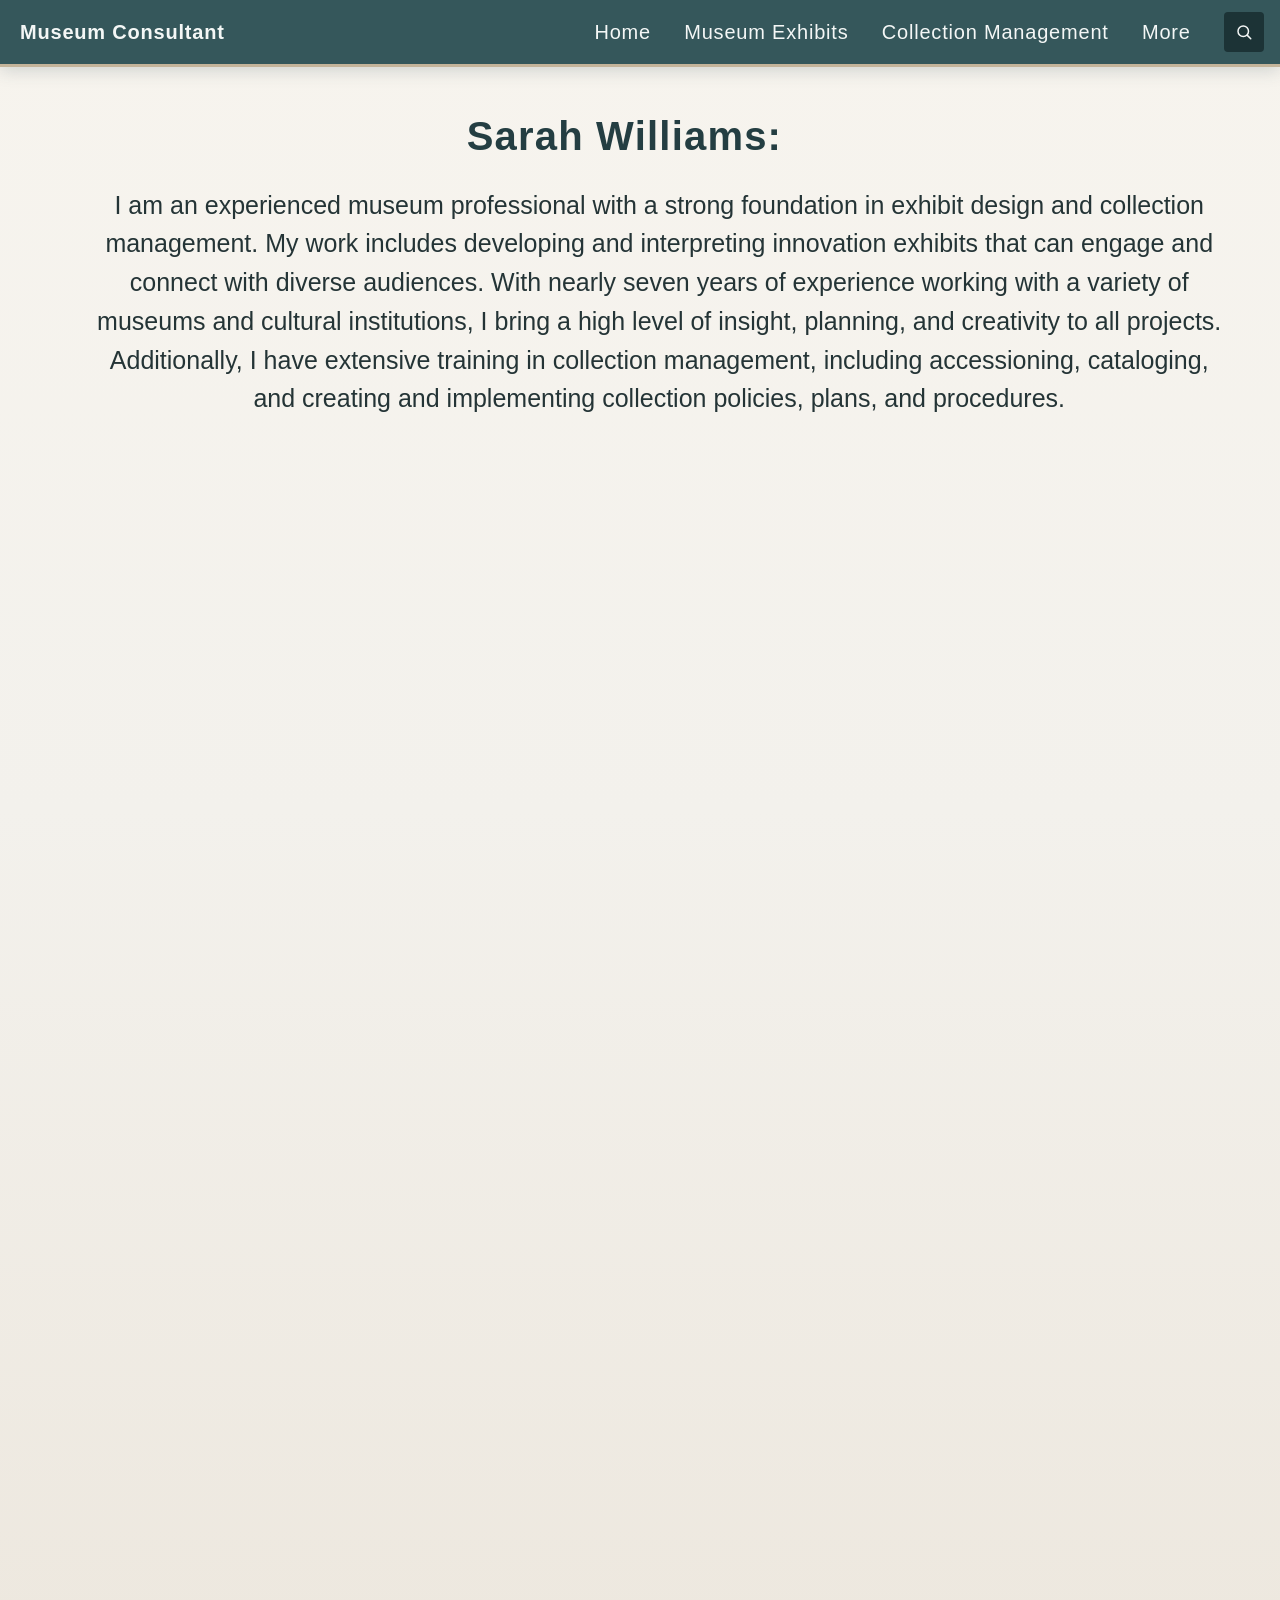
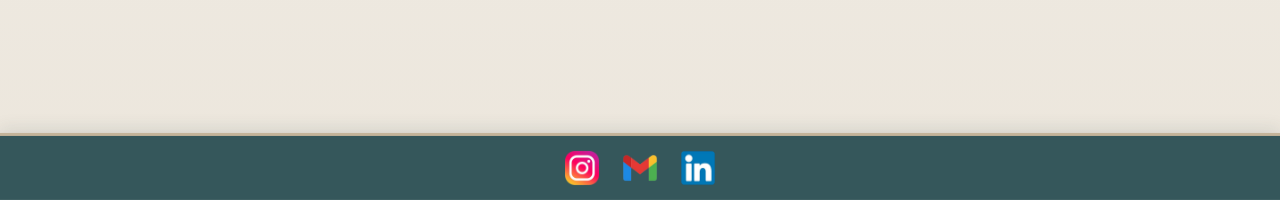
<file: index.html>
<!--Added so the website can be hosted without a local server-->
<!DOCTYPE html>
<html lang="en">
    <head>
        <meta charset="UTF-8">
        <meta name="viewport" content="width=device-width, initial-scale=1.0">
        <title>Museum Consultant</title>
        <link rel="stylesheet" href="website.css"> <!--connect css into html-->
    </head>
    <body>

        <nav class="topbar-nav">
            <a href="website.html" class="businessName">Museum Consultant</a>
            <a href="website.html">Home</a>
            <div class="nav-dropdown">
                <!--separated each nav link-->
                <a href="museumExhibits.html">Museum Exhibits</a>
                <div class="dropdown-menu">
                    <a href="completedProjects.html">Completed Projects</a>
                    <a href="inProgressProjects.html">In Progress Projects</a>
                </div>
            </div>
            <!--separated each nav link-->
            <div class="nav-dropdown">
                <a href="collectionManagement.html">Collection Management</a>
                <div class="dropdown-menu">
                    <a href="swansboroHeritage.html">Swansboro Heritage</a>
                </div>
            </div>
            <!--separated each nav link-->
            <div class="nav-dropdown more-dropdown">
                <a href="more.html">More</a>
                <div class="dropdown-menu">
                    <a href="clientList.html">Client List</a>
                    <a href="contactMe.html">Contact Me</a>
                </div>
            </div>
            <form class="searchbar" role="search" action="#" method="get">
                <input class="searchbar-input" type="search" name="q" placeholder="Search" aria-label="Search the site" autocomplete="off">
                <button class="searchbar-button" type="button" aria-label="Search">
                    <svg viewBox="0 0 24 24" aria-hidden="true">
                        <circle cx="11" cy="11" r="7"></circle>
                        <line x1="16.5" y1="16.5" x2="21" y2="21"></line>
                    </svg>
                </button>
                <div class="search-results" hidden></div>
            </form>
        </nav>
        <h1 class="homeHeading">Sarah Williams:</h1>
        <p class="homeParagraph">
            I am an experienced museum professional with a strong foundation in exhibit design and collection management. My work includes developing and interpreting innovation exhibits that can engage and connect with diverse audiences. With nearly seven years of experience working with a variety of museums and cultural institutions, I bring a high level of insight, planning, and creativity to all projects. Additionally, I have extensive training in collection management, including accessioning, cataloging, and creating and implementing collection policies, plans, and procedures.
        </p>
        <nav class="bottombar-nav">
            <img src="images/instaLogo.png" class="instagram" alt="Instagram">
            <img src="images/GmailLogo.png" class="gmail" alt="Gmail">
            <img src="images/linkedInLogo.png" class="linkedin" alt="LinkedIn">
         </nav>
        <script src="search.js"></script>
    </body>
</file>
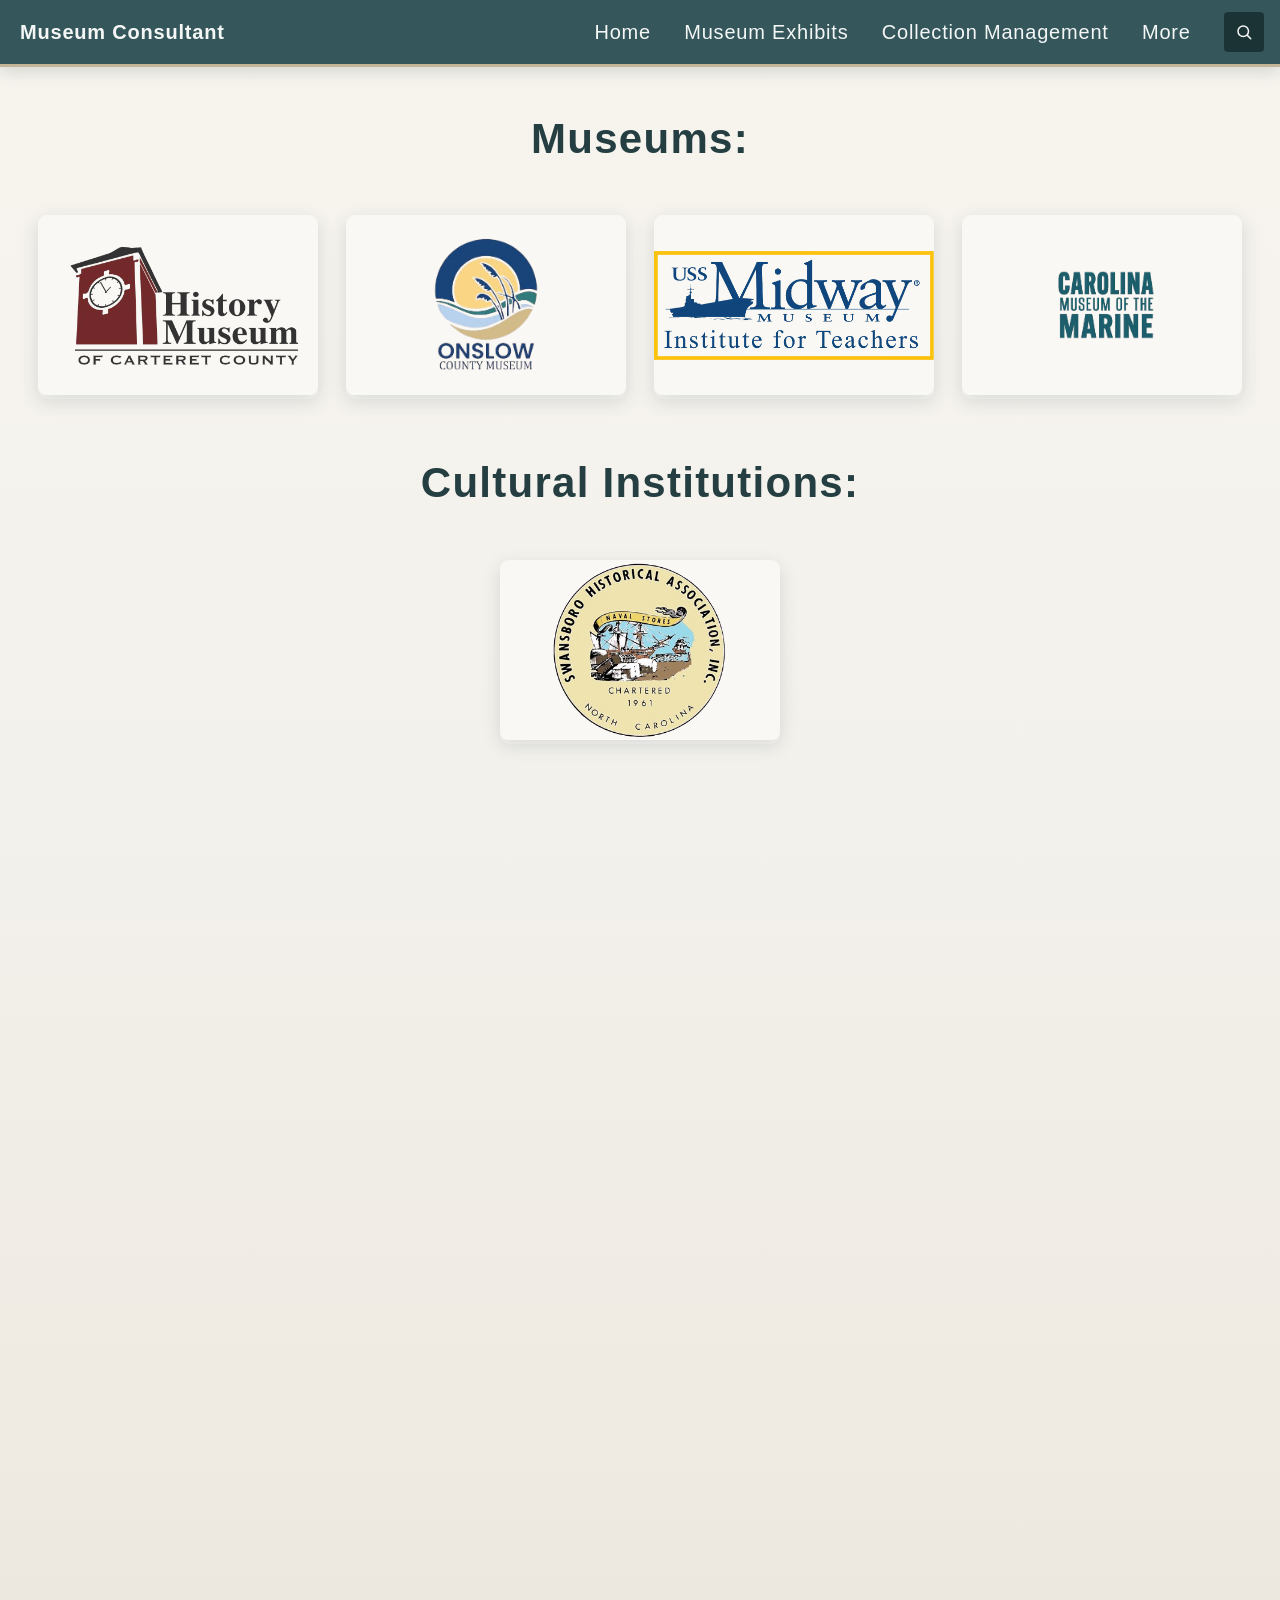
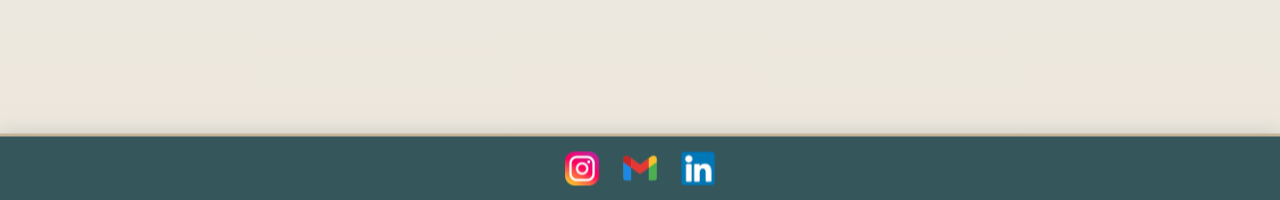
<file: clientList.html>
<!DOCTYPE html>
<html lang="en">
    <head>
        <meta charset="UTF-8">
        <meta name="viewport" content="width=device-width, initial-scale=1.0">
        <title>Client List</title>
        <link rel="stylesheet" href="clientList.css">
    </head>
    <body>
        <nav class="topbar-nav">
            <a href="website.html" class="businessName">Museum Consultant</a>
            <a href="website.html">Home</a>
            <div class="nav-dropdown">
                <a href="museumExhibits.html">Museum Exhibits</a>
                <div class="dropdown-menu">
                    <a href="completedProjects.html">Completed Projects</a>
                    <a href="inProgressProjects.html">In Progress Projects</a>
                </div>
            </div>
            <div class="nav-dropdown">
                <a href="collectionManagement.html">Collection Management</a>
                <div class="dropdown-menu">
                    <a href="swansboroHeritage.html">Swansboro Heritage</a>
                </div>
            </div>
            <div class="nav-dropdown more-dropdown">
                <a href="more.html">More</a>
                <div class="dropdown-menu">
                    <a href="clientList.html">Client List</a>
                    <a href="contactMe.html">Contact Me</a>
                </div>
            </div>
            <form class="searchbar" role="search" action="#" method="get">
                <input class="searchbar-input" type="search" name="q" placeholder="Search" aria-label="Search the site" autocomplete="off">
                <button class="searchbar-button" type="button" aria-label="Search">
                    <svg viewBox="0 0 24 24" aria-hidden="true">
                        <circle cx="11" cy="11" r="7"></circle>
                        <line x1="16.5" y1="16.5" x2="21" y2="21"></line>
                    </svg>
                </button>
                <div class="search-results" hidden></div>
            </form>
        </nav>
        <h1 class="museums">Museums:</h1>
        <div class="historyMuseumOfCarteretCounty">
            <img src="images/historyMuseumCCLOGO1.png" class="historyMuseumOfCarteretCountyImage">
        </div>
        <div class="onslowCountyMuseum">
            <img src="images/OnslowCountyMuseumLOGO1.png" class="onslowCountryMuseumImage">
        </div>
        <div class="USSMidwayMuseum"> 
            <img src="images/USSMidwayMuseumLOGO.avif" class="USSMidwayMuseumImage">
        </div>
        <div class="carolinaMuseumOfTheMarine">
            <img src="images/CarolinaMuseumOfTheMarineLOGO.png" class="carolinaMuseumOfTheMarineImage">
        </div>
        <h1 class="culturalInstitutions">Cultural Institutions:</h1>
         <div class="swansboroHistory">
            <img src="images/SwansboroHistoricalAssociationLOGO1.png" class="swansboroHistoryImage">
        </div>
         <nav class="bottombar-nav">
            <img src="images/instaLogo.png" class="instagram" alt="Instagram">
            <img src="images/GmailLogo.png" class="gmail" alt="Gmail">
            <img src="images/linkedInLogo.png" class="linkedin" alt="LinkedIn">
         </nav>
        <script src="search.js"></script>
    </body>
</html>
</file>
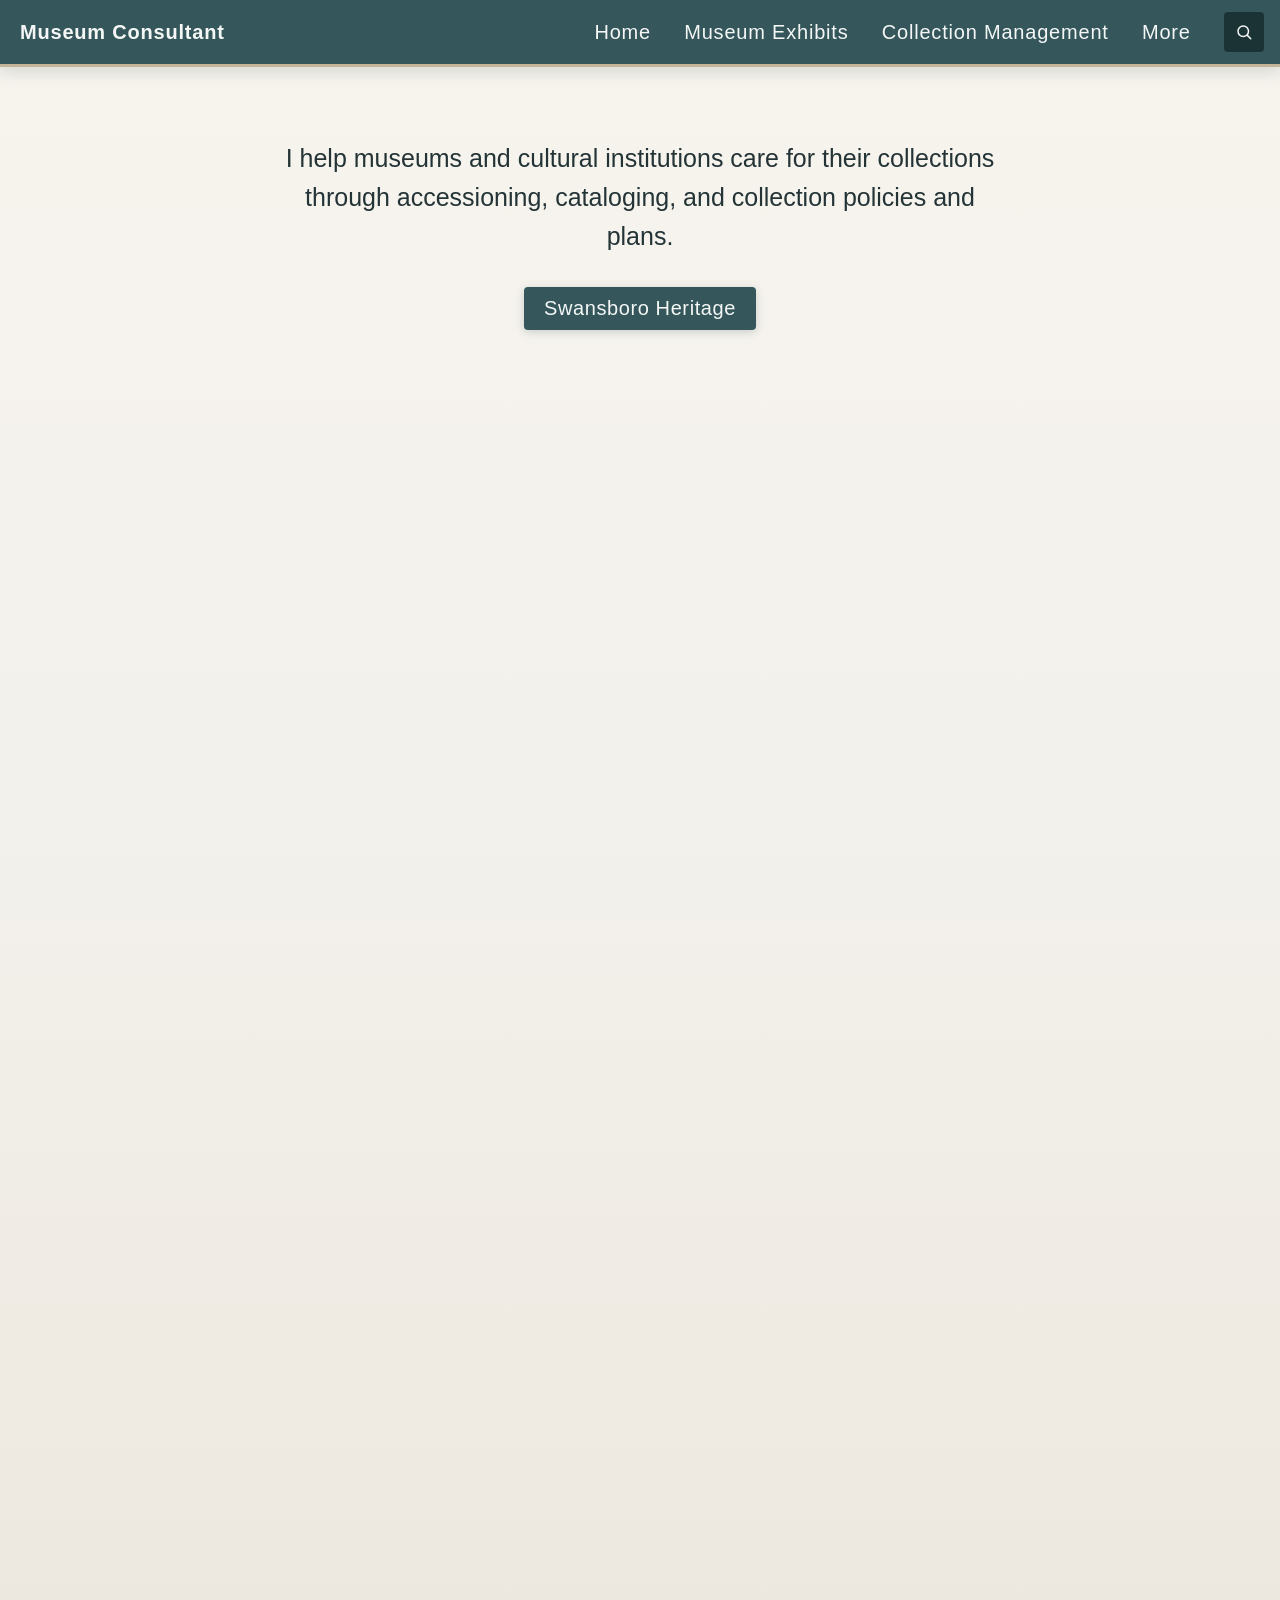
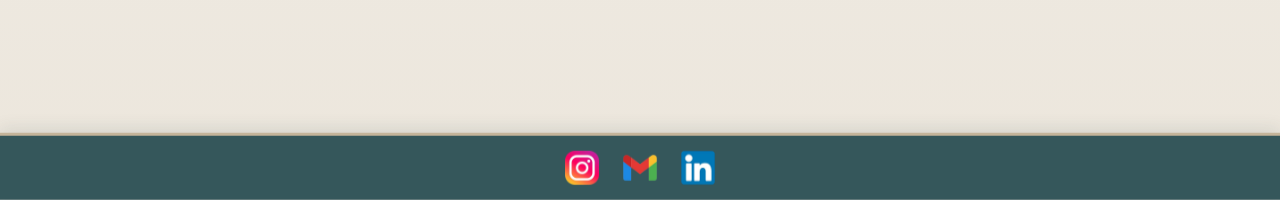
<file: collectionManagement.html>
<!DOCTYPE html>
<html lang="en">
    <head>
        <meta charset="UTF-8">
        <meta name="viewport" content="width=device-width, initial-scale=1.0">
        <title>Collection Management</title>
        <link rel="stylesheet" href="collectionManagement.css">
    </head>
    <body>
        <nav class="topbar-nav">
            <a href="website.html" class="businessName">Museum Consultant</a>
            <a href="website.html">Home</a>
            <div class="nav-dropdown">
                <a href="museumExhibits.html">Museum Exhibits</a>
                <div class="dropdown-menu">
                    <a href="completedProjects.html">Completed Projects</a>
                    <a href="inProgressProjects.html">In Progress Projects</a>
                </div>
            </div>
            <div class="nav-dropdown">
                <a href="collectionManagement.html">Collection Management</a>
                <div class="dropdown-menu">
                    <a href="swansboroHeritage.html">Swansboro Heritage</a>
                </div>
            </div>
            <div class="nav-dropdown more-dropdown">
                <a href="more.html">More</a>
                <div class="dropdown-menu">
                    <a href="clientList.html">Client List</a>
                    <a href="contactMe.html">Contact Me</a>
                </div>
            </div>
            <form class="searchbar" role="search" action="#" method="get">
                <input class="searchbar-input" type="search" name="q" placeholder="Search" aria-label="Search the site" autocomplete="off">
                <button class="searchbar-button" type="button" aria-label="Search">
                    <svg viewBox="0 0 24 24" aria-hidden="true">
                        <circle cx="11" cy="11" r="7"></circle>
                        <line x1="16.5" y1="16.5" x2="21" y2="21"></line>
                    </svg>
                </button>
                <div class="search-results" hidden></div>
            </form>
        </nav>
        <section class="collectionIntro">
            <p class="collectionIntroText">I help museums and cultural institutions care for their collections through accessioning, cataloging, and collection policies and plans.</p>
            <button class="swansboroHeritage" onclick="window.location.href='swansboroHeritage.html'">Swansboro Heritage</button>
        </section>
         <nav class="bottombar-nav">
            <img src="images/instaLogo.png" class="instagram" alt="Instagram">
            <img src="images/GmailLogo.png" class="gmail" alt="Gmail">
            <img src="images/linkedInLogo.png" class="linkedin" alt="LinkedIn">
         </nav>
        <script src="search.js"></script>
    </body>
</html>
</file>
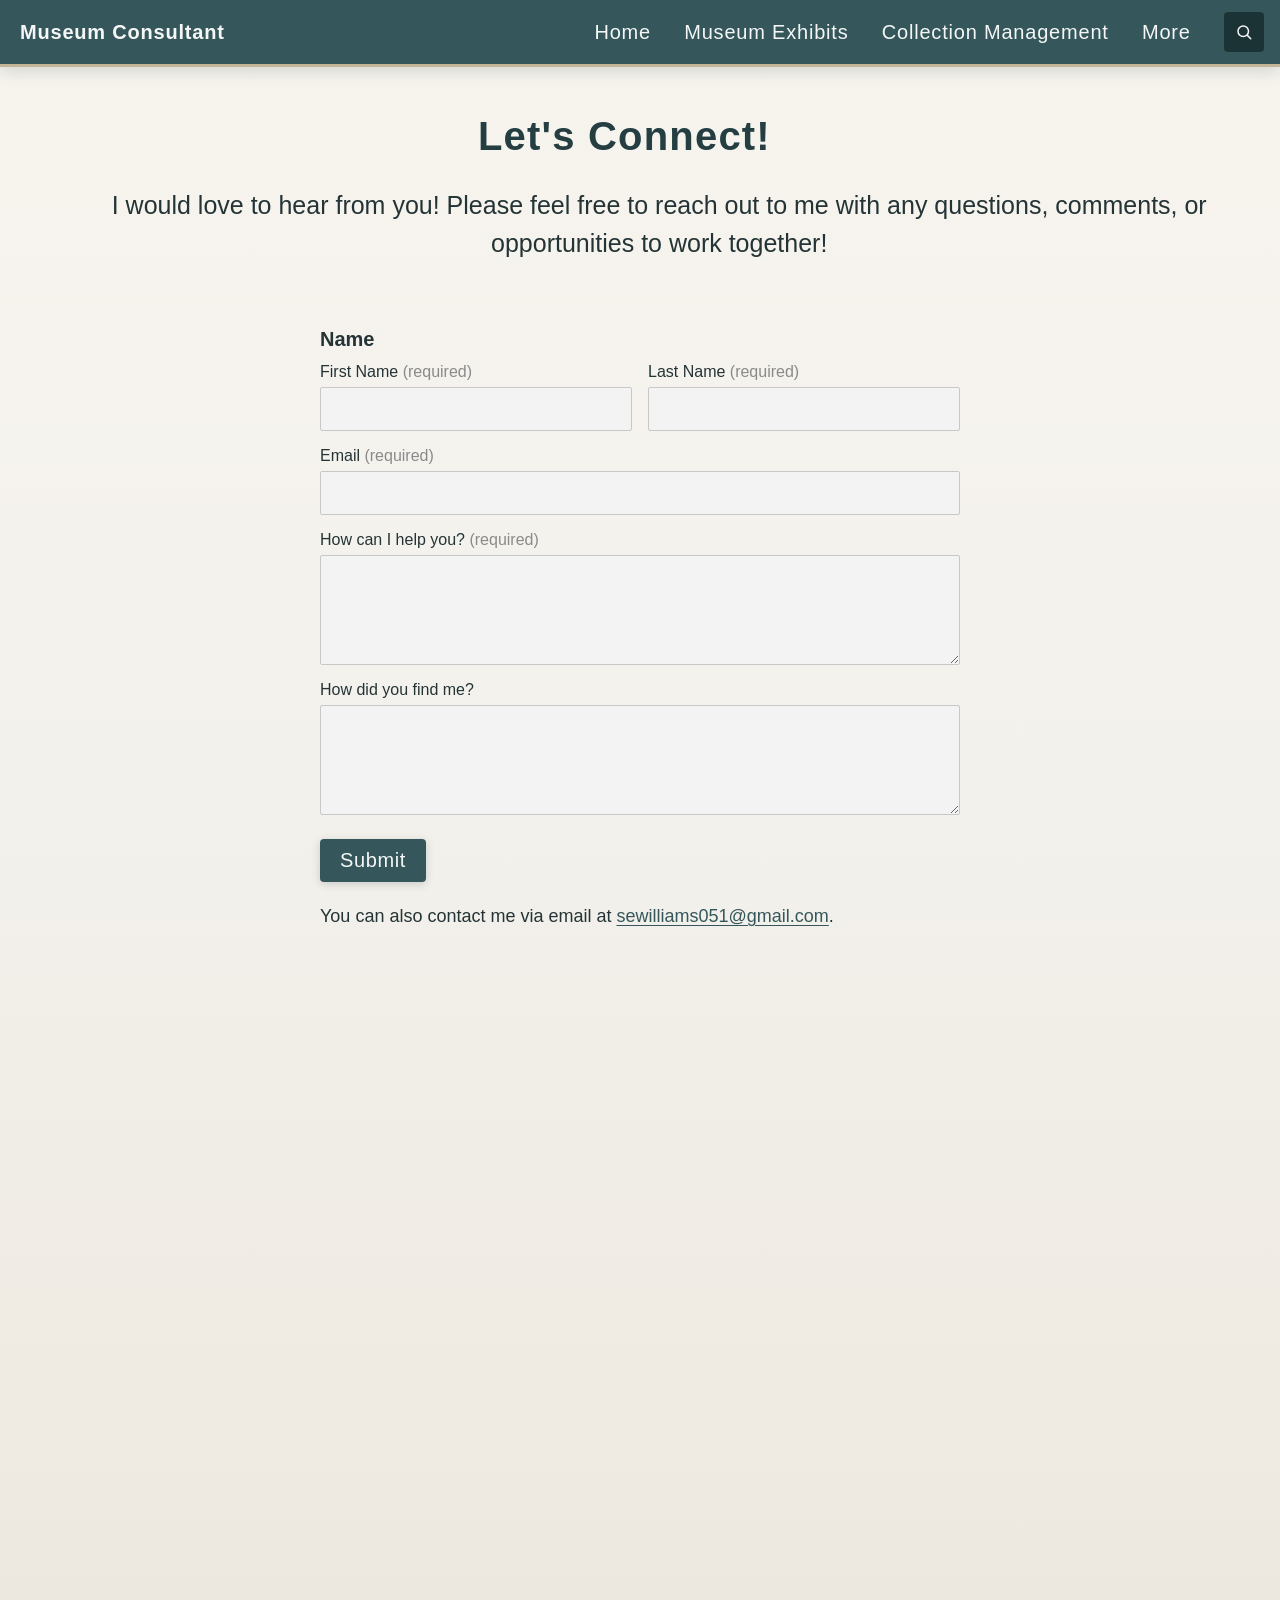
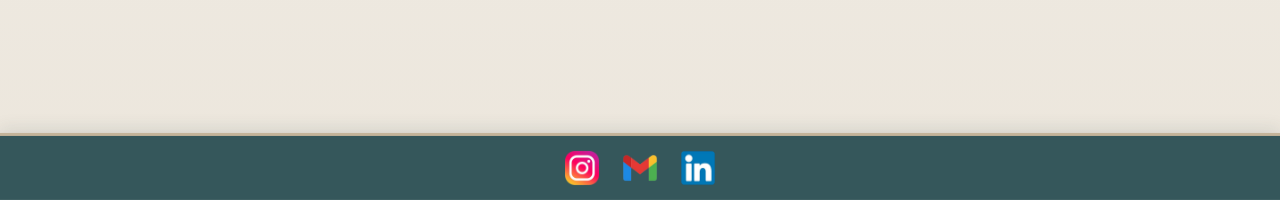
<file: contactMe.html>
<!DOCTYPE html>
<html lang="en">
    <head>
        <meta charset="UTF-8">
        <meta name="viewport" content="width=device-width, initial-scale=1.0">
        <title>Contact Me</title>
        <link rel="stylesheet" href="contactMe.css">
    </head>
    <body>
        <nav class="topbar-nav">
            <a href="website.html" class="businessName">Museum Consultant</a>
            <a href="website.html">Home</a>
            <div class="nav-dropdown">
                <a href="museumExhibits.html">Museum Exhibits</a>
                <div class="dropdown-menu">
                    <a href="completedProjects.html">Completed Projects</a>
                    <a href="inProgressProjects.html">In Progress Projects</a>
                </div>
            </div>
            <div class="nav-dropdown">
                <a href="collectionManagement.html">Collection Management</a>
                <div class="dropdown-menu">
                    <a href="swansboroHeritage.html">Swansboro Heritage</a>
                </div>
            </div>
            <div class="nav-dropdown more-dropdown">
                <a href="more.html">More</a>
                <div class="dropdown-menu">
                    <a href="clientList.html">Client List</a>
                    <a href="contactMe.html">Contact Me</a>
                </div>
            </div>
            <form class="searchbar" role="search" action="#" method="get">
                <input class="searchbar-input" type="search" name="q" placeholder="Search" aria-label="Search the site" autocomplete="off">
                <button class="searchbar-button" type="button" aria-label="Search">
                    <svg viewBox="0 0 24 24" aria-hidden="true">
                        <circle cx="11" cy="11" r="7"></circle>
                        <line x1="16.5" y1="16.5" x2="21" y2="21"></line>
                    </svg>
                </button>
                <div class="search-results" hidden></div>
            </form>
        </nav>
        <h1 class="contactMe">Let's Connect!</h1>
        <p class="Paragraph">
            I would love to hear from you! Please feel free to reach out to me with any questions, comments, or opportunities to work together!
        </p>
        <form class="contactForm" action="#" method="post">
            <p class="fieldHeading">Name</p>
            <div class="nameRow">
                <div class="field">
                    <label for="firstName">First Name <span class="required">(required)</span></label>
                    <input class="nameBox" type="text" id="firstName" name="firstName" required>
                </div>
                <div class="field">
                    <label for="lastName">Last Name <span class="required">(required)</span></label>
                    <input class="nameBox" type="text" id="lastName" name="lastName" required>
                </div>
            </div>
            <div class="field">
                <label for="email">Email <span class="required">(required)</span></label>
                <input class="emailBox" type="email" id="email" name="email" required>
            </div>
            <div class="field">
                <label for="message">How can I help you? <span class="required">(required)</span></label>
                <textarea class="messageBox" id="message" name="message" required></textarea>
            </div>
            <div class="field">
                <label for="foundMe">How did you find me?</label>
                <textarea class="foundMeBox" id="foundMe" name="foundMe"></textarea>
            </div>
            <button class="submitButton" type="submit">Submit</button>
        </form>
        <p class="email">You can also contact me via email at <a href="mailto:sewilliams051@gmail.com">sewilliams051@gmail.com</a>.
            </p>
        <nav class="bottombar-nav">
            <img src="images/instaLogo.png" class="instagram" alt="Instagram">
            <img src="images/GmailLogo.png" class="gmail" alt="Gmail">
            <img src="images/linkedInLogo.png" class="linkedin" alt="LinkedIn">
         </nav>
        <script src="search.js"></script>
    </body>
</html>
</file>
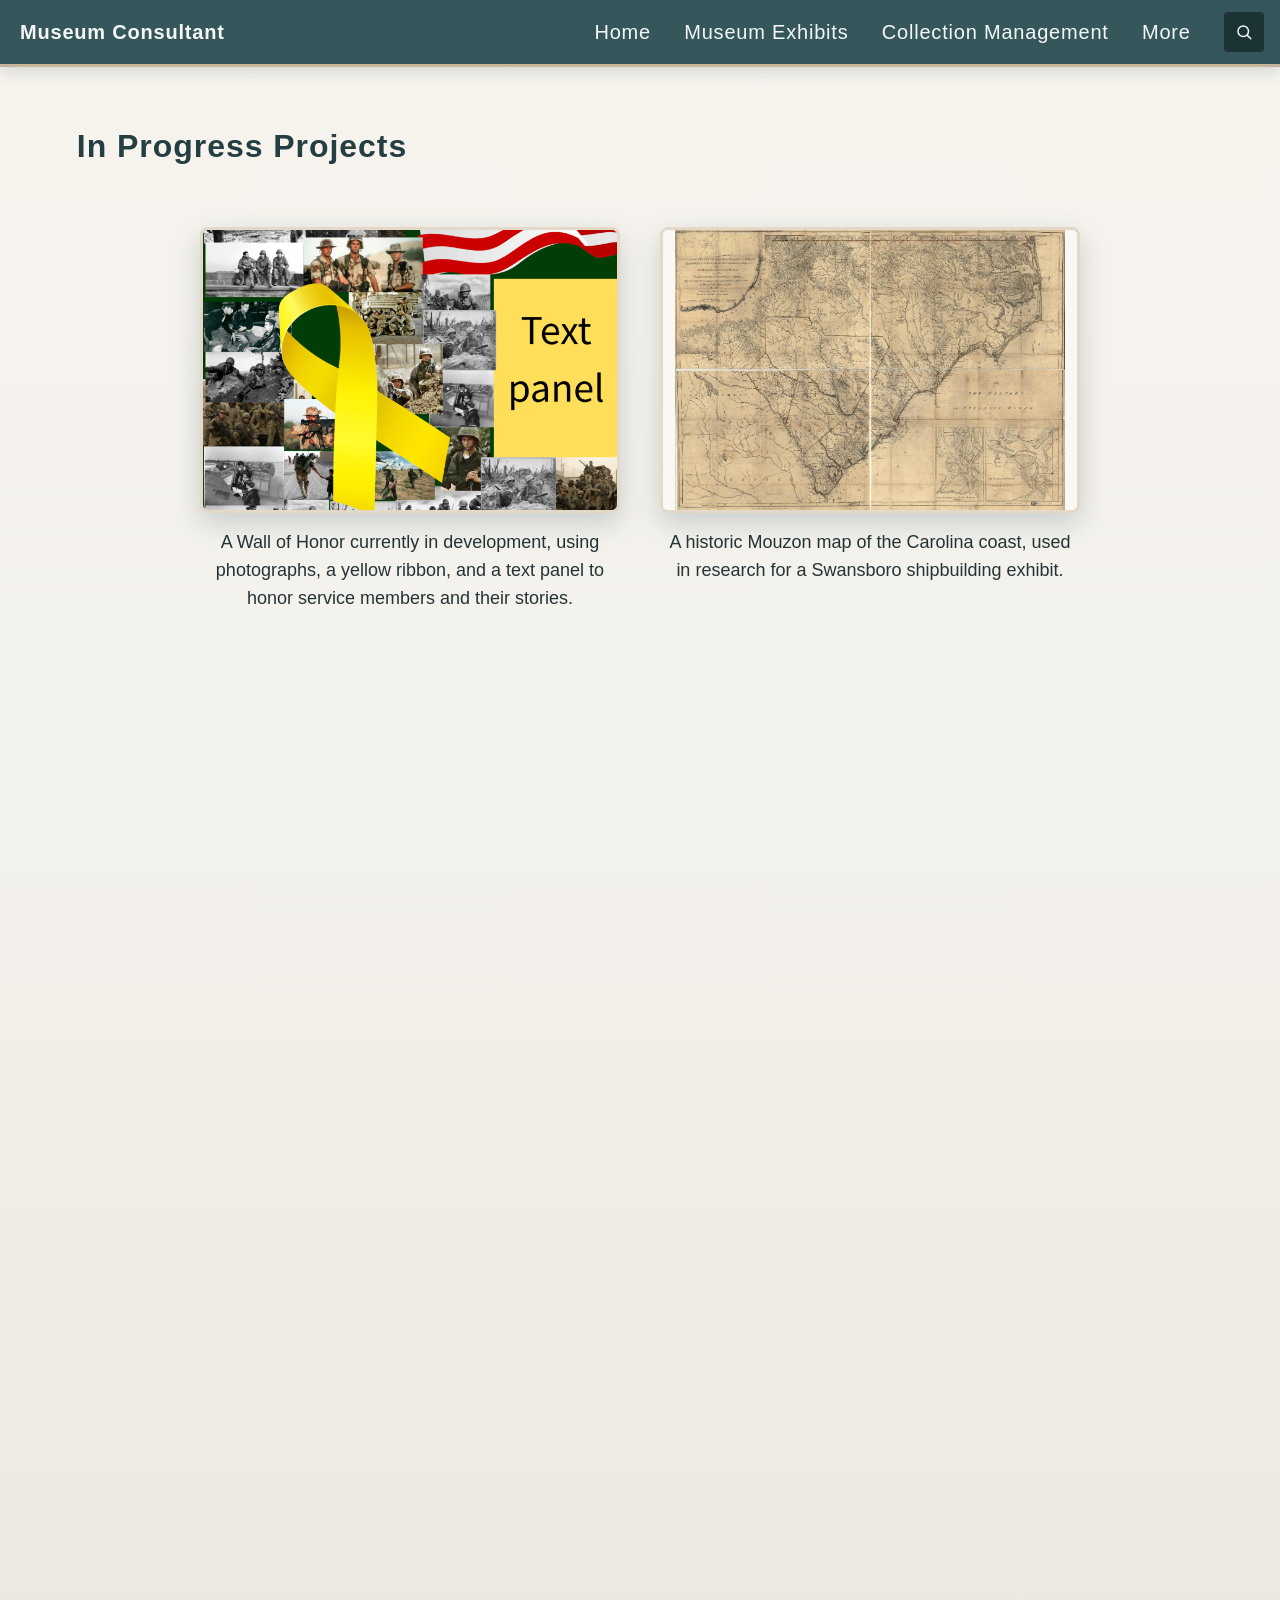
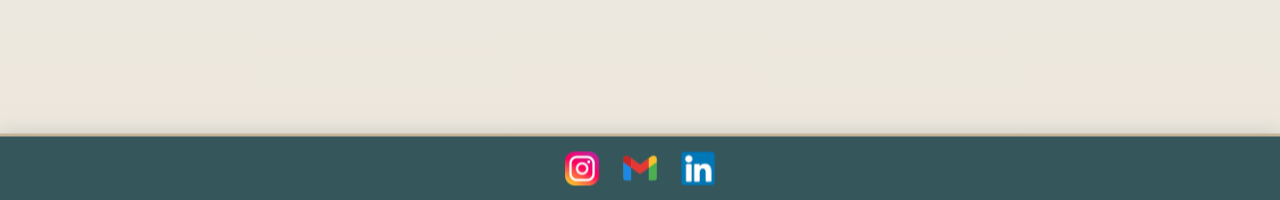
<file: inProgressProjects.html>
<!DOCTYPE html>
<html lang="en">
    <head>
        <meta charset="UTF-8">
        <meta name="viewport" content="width=device-width, initial-scale=1.0">
        <title>In Progress Projects</title>
        <link rel="stylesheet" href="inProgressProjects.css">
    </head>
    <body>
        <nav class="topbar-nav">
            <a href="website.html" class="businessName">Museum Consultant</a>
            <a href="website.html">Home</a>
            <div class="nav-dropdown">
                <a href="museumExhibits.html">Museum Exhibits</a>
                <div class="dropdown-menu">
                    <a href="completedProjects.html">Completed Projects</a>
                    <a href="inProgressProjects.html">In Progress Projects</a>
                </div>
            </div>
            <div class="nav-dropdown">
                <a href="collectionManagement.html">Collection Management</a>
                <div class="dropdown-menu">
                    <a href="swansboroHeritage.html">Swansboro Heritage</a>
                </div>
            </div>
            <div class="nav-dropdown more-dropdown">
                <a href="more.html">More</a>
                <div class="dropdown-menu">
                    <a href="clientList.html">Client List</a>
                    <a href="contactMe.html">Contact Me</a>
                </div>
            </div>
            <form class="searchbar" role="search" action="#" method="get">
                <input class="searchbar-input" type="search" name="q" placeholder="Search" aria-label="Search the site" autocomplete="off">
                <button class="searchbar-button" type="button" aria-label="Search">
                    <svg viewBox="0 0 24 24" aria-hidden="true">
                        <circle cx="11" cy="11" r="7"></circle>
                        <line x1="16.5" y1="16.5" x2="21" y2="21"></line>
                    </svg>
                </button>
                <div class="search-results" hidden></div>
            </form>
        </nav>
        <h1>In Progress Projects</h1>
        <!-- Project boxes for in progress projects, same class (ProjectBox) but multiple boxes by calling it multiple times -->
        <section class="inProgressProjects">
            <article class="projectBox">
                <div class="projectImage">
                    <img src="images/WallOfHonor.png" alt="Wall of Honor exhibit">
                    <span class="learnMore">learn more</span>
                </div>
                <p class="projectBoxDescription">A Wall of Honor currently in development, using photographs, a yellow ribbon, and a text panel to honor service members and their stories.</p>
            </article>
            <article class="projectBox">
                <div class="projectImage">
                    <img class="layoutImage" src="images/Swansboro Shipbuilding Mouzon map.jpg" alt="Swansboro shipbuilding map">
                    <span class="learnMore">learn more</span>
                </div>
                <p class="projectBoxDescription">A historic Mouzon map of the Carolina coast, used in research for a Swansboro shipbuilding exhibit.</p>
            </article>
        </section>
         <nav class="bottombar-nav">
            <img src="images/instaLogo.png" class="instagram" alt="Instagram">
            <img src="images/GmailLogo.png" class="gmail" alt="Gmail">
            <img src="images/linkedInLogo.png" class="linkedin" alt="LinkedIn">
         </nav>
        <script src="search.js"></script>
    </body>
</html>
</file>
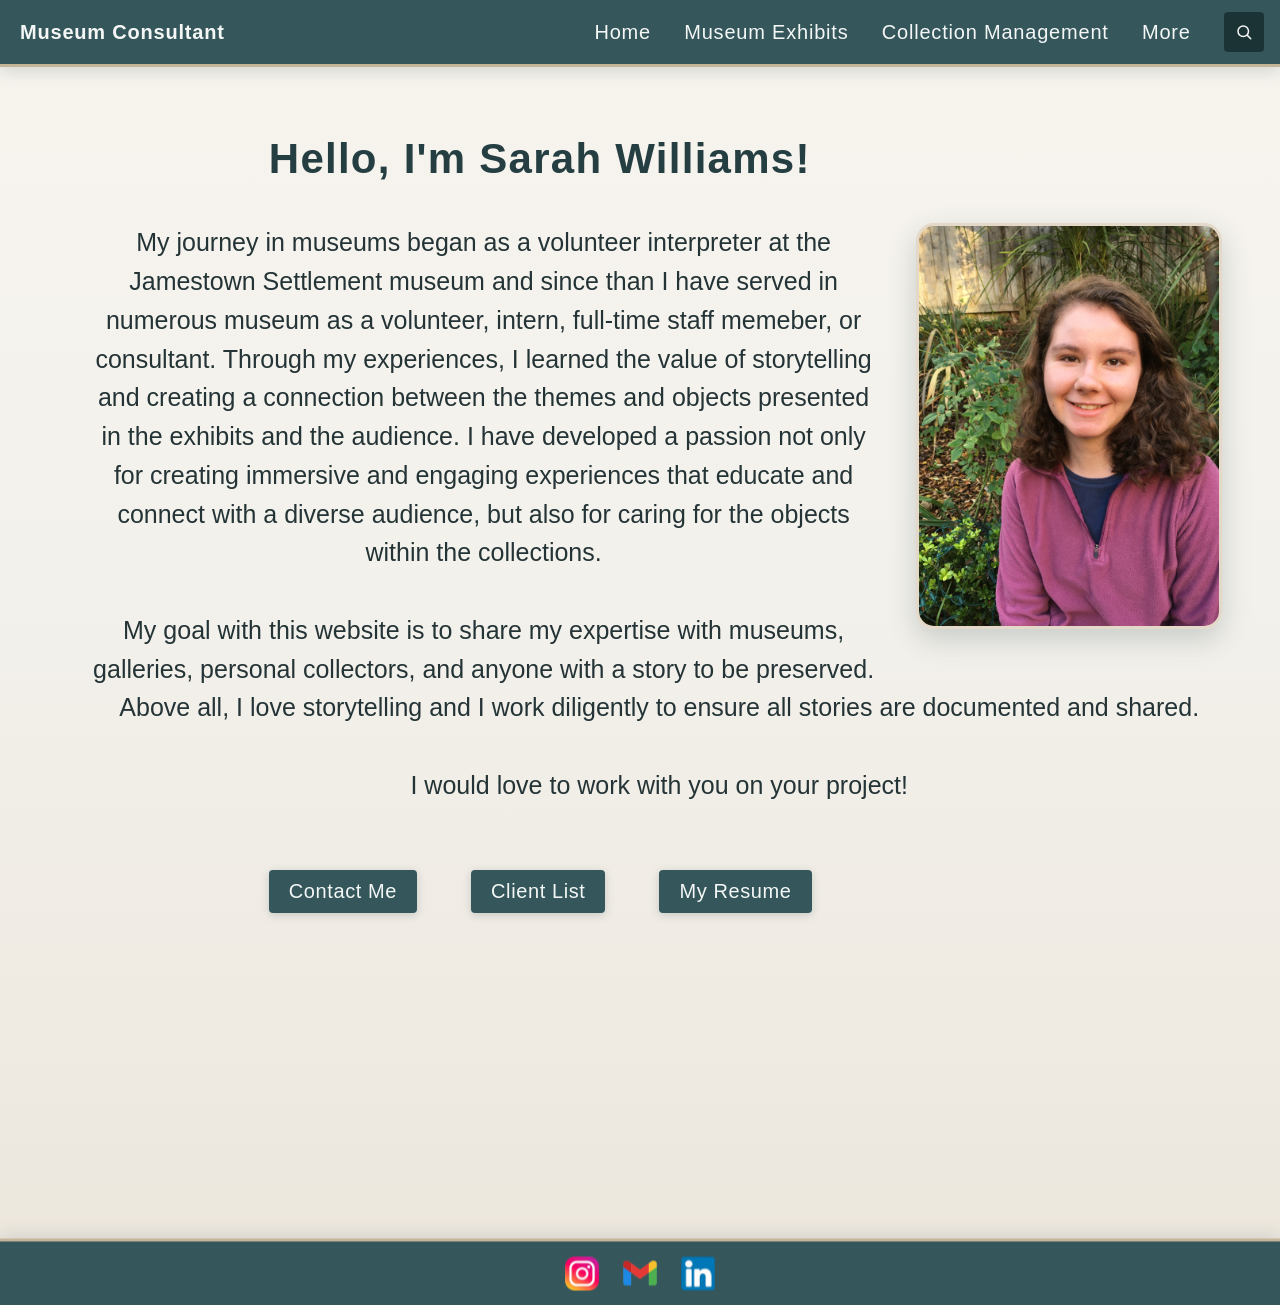
<file: more.html>
<!DOCTYPE html>
<html lang="en">
    <head>
        <meta charset="UTF-8">
        <meta name="viewport" content="width=device-width, initial-scale=1.0">
        <title>More</title>
        <link rel="stylesheet" href="more.css">
    </head>
    <body>
        <nav class="topbar-nav">
            <a href="website.html" class="businessName">Museum Consultant</a>
            <a href="website.html">Home</a>
            <div class="nav-dropdown">
                <a href="museumExhibits.html">Museum Exhibits</a>
                <div class="dropdown-menu">
                    <a href="completedProjects.html">Completed Projects</a>
                    <a href="inProgressProjects.html">In Progress Projects</a>
                </div>
            </div>
            <div class="nav-dropdown">
                <a href="collectionManagement.html">Collection Management</a>
                <div class="dropdown-menu">
                    <a href="swansboroHeritage.html">Swansboro Heritage</a>
                </div>
            </div>
            <div class="nav-dropdown more-dropdown">
                <a href="more.html">More</a>
                <div class="dropdown-menu">
                    <a href="clientList.html">Client List</a>
                    <a href="contactMe.html">Contact Me</a>
                </div>
            </div>
            <form class="searchbar" role="search" action="#" method="get">
                <input class="searchbar-input" type="search" name="q" placeholder="Search" aria-label="Search the site" autocomplete="off">
                <button class="searchbar-button" type="button" aria-label="Search">
                    <svg viewBox="0 0 24 24" aria-hidden="true">
                        <circle cx="11" cy="11" r="7"></circle>
                        <line x1="16.5" y1="16.5" x2="21" y2="21"></line>
                    </svg>
                </button>
                <div class="search-results" hidden></div>
            </form>
        </nav>
        <h1 class ="heading">Hello, I'm Sarah Williams!</h1>
        <figure class="headshot">
            <img src="images/Headshot.jpg" alt="Headshot of Sarah Williams">  
        </figure>
        <p class ="introduction">My journey in museums began as a volunteer interpreter at the Jamestown Settlement museum and since than I have served in numerous museum as a volunteer, intern, full-time staff memeber, or consultant. Through my experiences, I learned the value of storytelling and creating a connection between the themes and objects presented in the exhibits and the audience. I have developed a passion not only for creating immersive and engaging experiences that educate and connect with a diverse audience, but also for caring for the objects within the collections.
        <br>
        <br/>My goal with this website is to share my expertise with museums, galleries, personal collectors, and anyone with a story to be preserved. Above all, I love storytelling and I work diligently to ensure all stories are documented and shared. 
        <br>
        <br/>I would love to work with you on your project!
        </p>
        <button onclick="window.location.href='contactMe.html'" class="contactButton">Contact Me</button>
        <button onclick="window.location.href='clientList.html'" class="clientListButton">Client List </button>
        <button class="resumeButton">My Resume</button>
         <nav class="bottombar-nav">
            <img src="images/instaLogo.png" class="instagram" alt="Instagram">
            <img src="images/GmailLogo.png" class="gmail" alt="Gmail">
            <img src="images/linkedInLogo.png" class="linkedin" alt="LinkedIn">
         </nav>
        <script src="search.js"></script>
    </body>
</html>
</file>
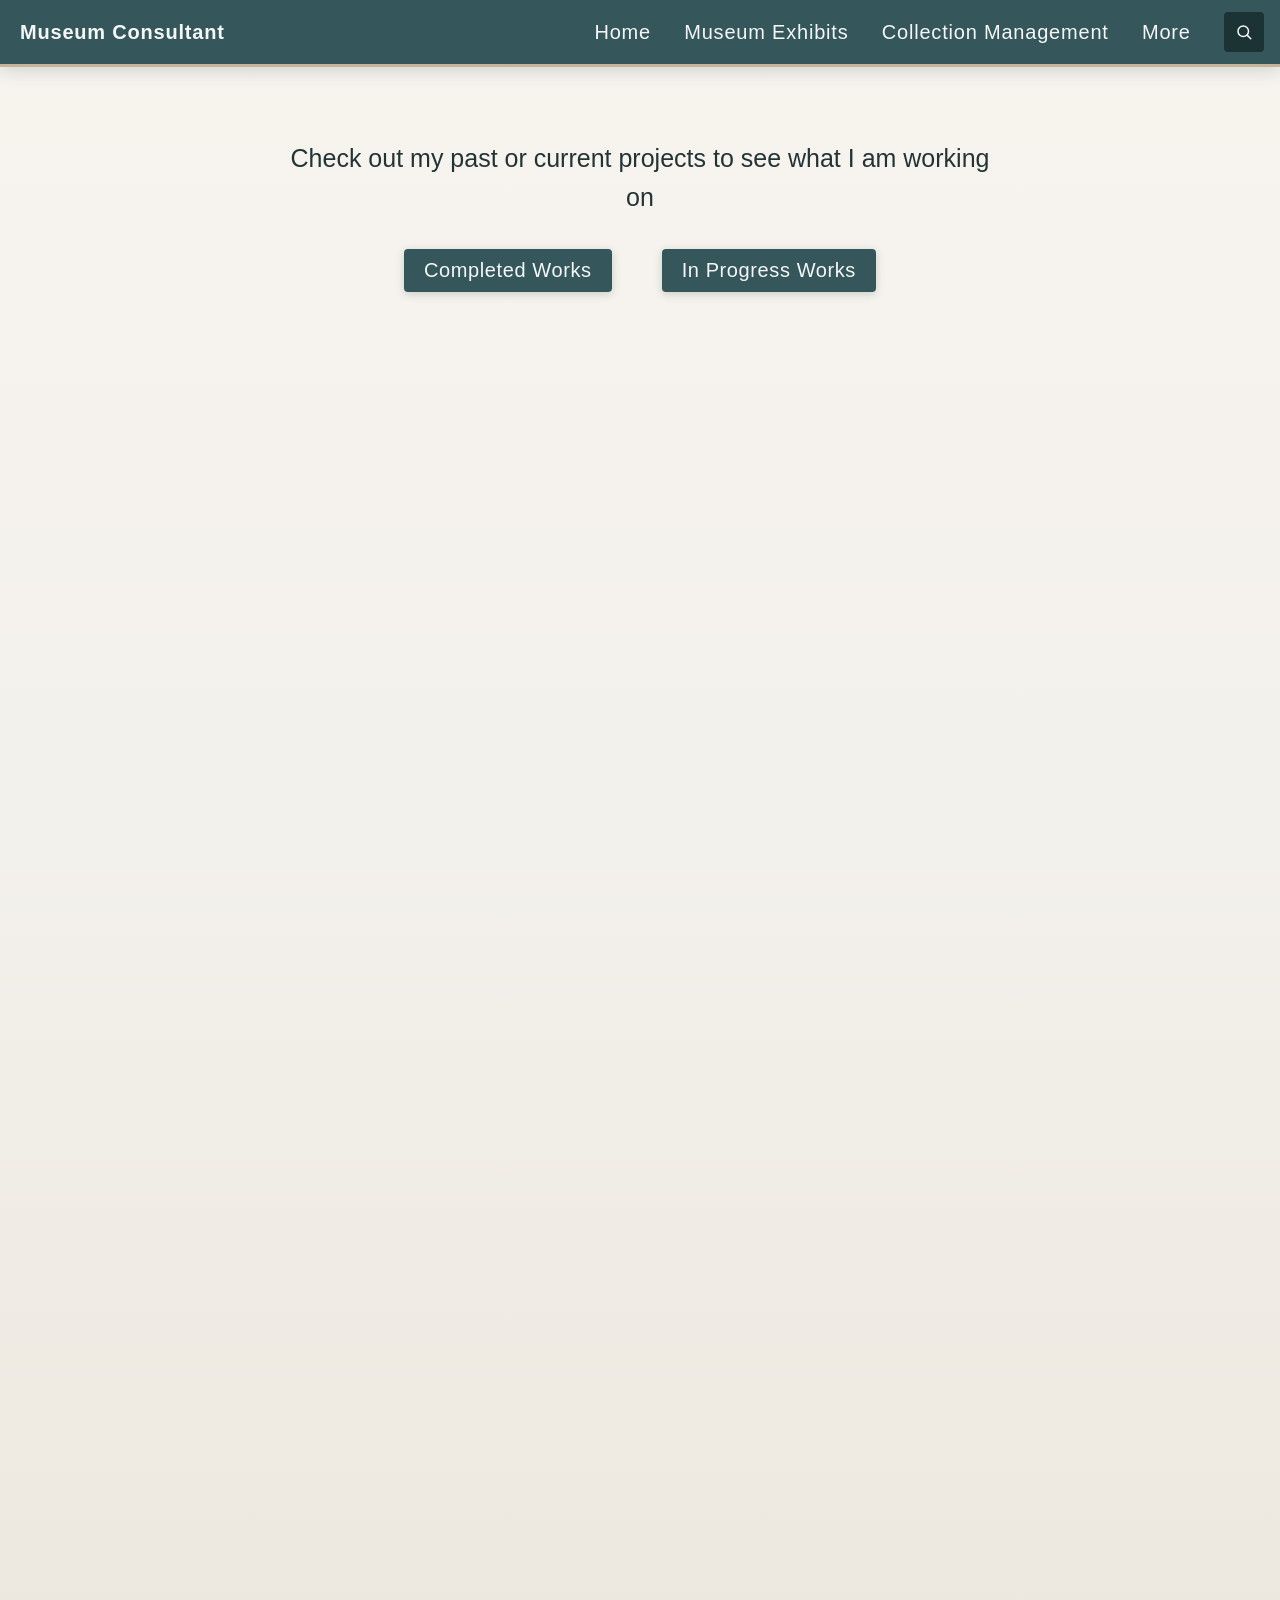
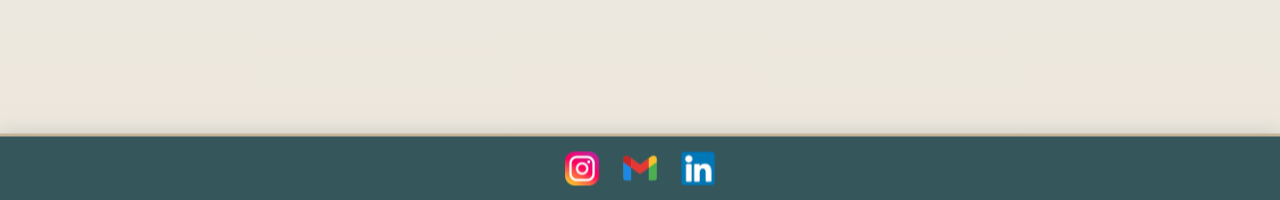
<file: museumExhibits.html>
<!DOCTYPE html>
<html lang="en">
    <head>
        <meta charset="UTF-8">
        <meta name="viewport" content="width=device-width, initial-scale=1.0">
        <title>Museum Exhibits</title>
        <link rel="stylesheet" href="museumExhibits.css">
    </head>
    <body>
        <nav class="topbar-nav">
            <a href="website.html" class="businessName">Museum Consultant</a>
            <a href="website.html">Home</a>
            <div class="nav-dropdown">
                <a href="museumExhibits.html">Museum Exhibits</a>
                <div class="dropdown-menu">
                    <a href="completedProjects.html">Completed Projects</a>
                    <a href="inProgressProjects.html">In Progress Projects</a>
                </div>
            </div>
            <div class="nav-dropdown">
                <a href="collectionManagement.html">Collection Management</a>
                <div class="dropdown-menu">
                    <a href="swansboroHeritage.html">Swansboro Heritage</a>
                </div>
            </div>
            <div class="nav-dropdown more-dropdown">
                <a href="more.html">More</a>
                <div class="dropdown-menu">
                    <a href="clientList.html">Client List</a>
                    <a href="contactMe.html">Contact Me</a>
                </div>
            </div>
            <form class="searchbar" role="search" action="#" method="get">
                <input class="searchbar-input" type="search" name="q" placeholder="Search" aria-label="Search the site" autocomplete="off">
                <button class="searchbar-button" type="button" aria-label="Search">
                    <svg viewBox="0 0 24 24" aria-hidden="true">
                        <circle cx="11" cy="11" r="7"></circle>
                        <line x1="16.5" y1="16.5" x2="21" y2="21"></line>
                    </svg>
                </button>
                <div class="search-results" hidden></div>
            </form>
        </nav>
        <section class="exhibitsIntro">
            <p class="exhibitsIntroText">Check out my past or current projects to see what I am working on</p>
            <div class="exhibitsButtons">
                <button class="CompletedWorks" onclick="window.location.href='completedProjects.html'">Completed Works</button>
                <button class="InProgressWorks" onclick="window.location.href='inProgressProjects.html'">In Progress Works</button>
            </div>
        </section>
         <nav class="bottombar-nav">
            <img src="images/instaLogo.png" class="instagram" alt="Instagram">
            <img src="images/GmailLogo.png" class="gmail" alt="Gmail">
            <img src="images/linkedInLogo.png" class="linkedin" alt="LinkedIn">
         </nav>
        <script src="search.js"></script>
    </body>
</html>
</file>
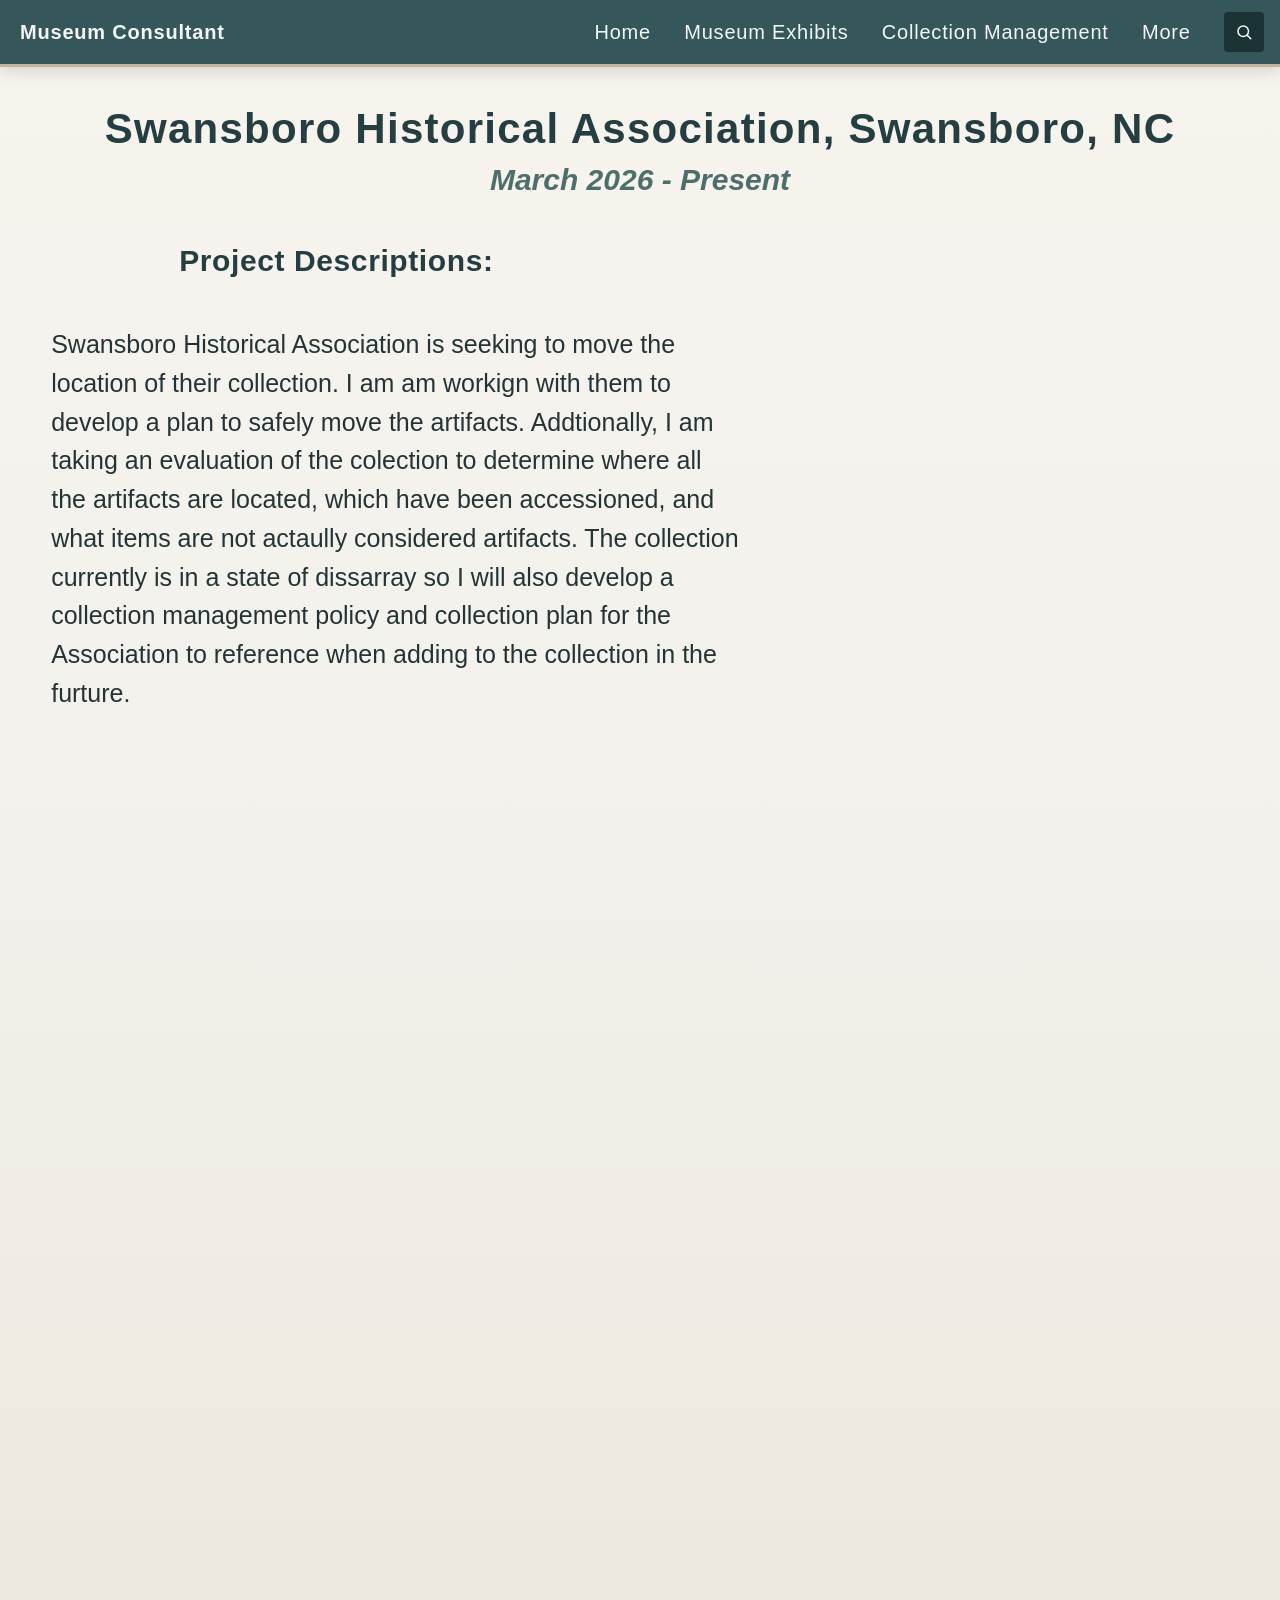
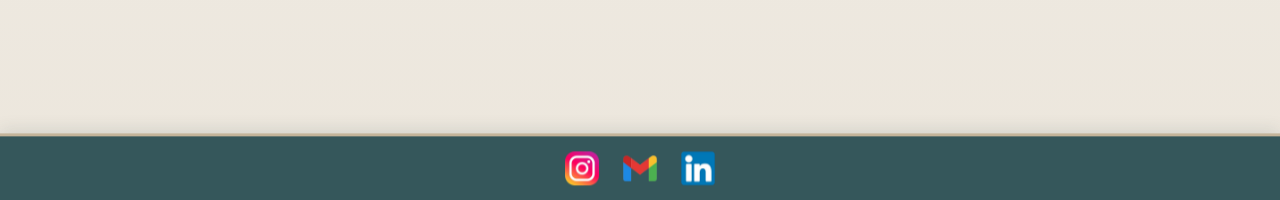
<file: swansboroHeritage.html>
<!DOCTYPE html>
<html lang="en">
    <head>
        <meta charset="UTF-8">
        <meta name="viewport" content="width=device-width, initial-scale=1.0">
        <title>Swansboro Heritage</title>
        <link rel="stylesheet" href="swansboroHeritage.css">
    </head>
    <body>
        <nav class="topbar-nav">
            <a href="website.html" class="businessName">Museum Consultant</a>
            <a href="website.html">Home</a>
            <div class="nav-dropdown">
                <a href="museumExhibits.html">Museum Exhibits</a>
                <div class="dropdown-menu">
                    <a href="completedProjects.html">Completed Projects</a>
                    <a href="inProgressProjects.html">In Progress Projects</a>
                </div>
            </div>
            <div class="nav-dropdown">
                <a href="collectionManagement.html">Collection Management</a>
                <div class="dropdown-menu">
                    <a href="swansboroHeritage.html">Swansboro Heritage</a>
                </div>
            </div>
            <div class="nav-dropdown more-dropdown">
                <a href="more.html">More</a>
                <div class="dropdown-menu">
                    <a href="clientList.html">Client List</a>
                    <a href="contactMe.html">Contact Me</a>
                </div>
            </div>
            <form class="searchbar" role="search" action="#" method="get">
                <input class="searchbar-input" type="search" name="q" placeholder="Search" aria-label="Search the site" autocomplete="off">
                <button class="searchbar-button" type="button" aria-label="Search">
                    <svg viewBox="0 0 24 24" aria-hidden="true">
                        <circle cx="11" cy="11" r="7"></circle>
                        <line x1="16.5" y1="16.5" x2="21" y2="21"></line>
                    </svg>
                </button>
                <div class="search-results" hidden></div>
            </form>
        </nav>
        <h1 class="swansboroProject">Swansboro Historical Association, Swansboro, NC</h1>
        <h2 class="time">March 2026 - Present</h2>
        <h2 class="projectDescriptionTitle">Project Descriptions:</h2>
        <p class="projectDescription"> 
            Swansboro Historical Association is seeking to move the location of their collection. I am am workign with them to develop a plan to safely move the artifacts. Addtionally, I am taking an evaluation of the colection to determine where all the artifacts are located, which have been accessioned, and what items are not actaully considered artifacts. The collection currently is in a state of dissarray so I will also develop a collection management policy and collection plan for the Association to reference when adding to the collection in the furture. 

        </p>
         <nav class="bottombar-nav">
            <img src="images/instaLogo.png" class="instagram" alt="Instagram">
            <img src="images/GmailLogo.png" class="gmail" alt="Gmail">
            <img src="images/linkedInLogo.png" class="linkedin" alt="LinkedIn">
         </nav>
        <script src="search.js"></script>
    </body>
</html>
</file>
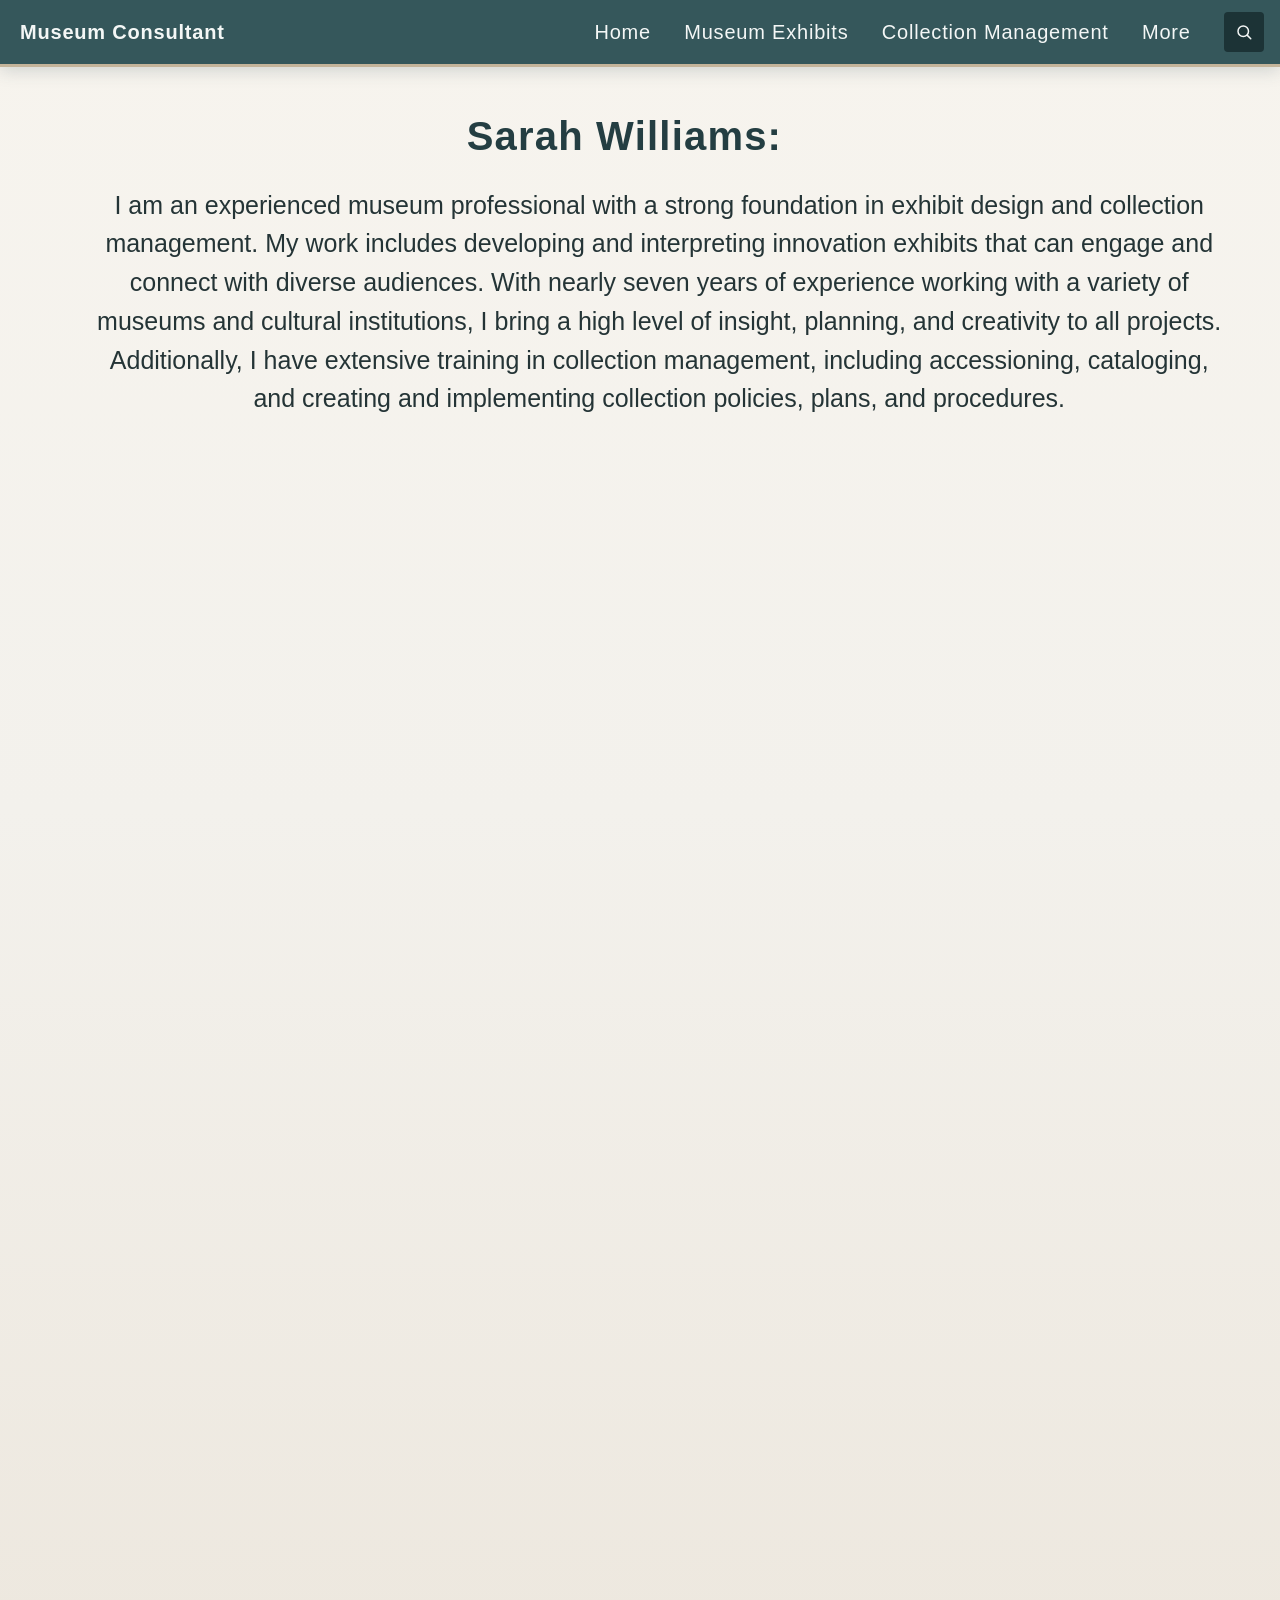
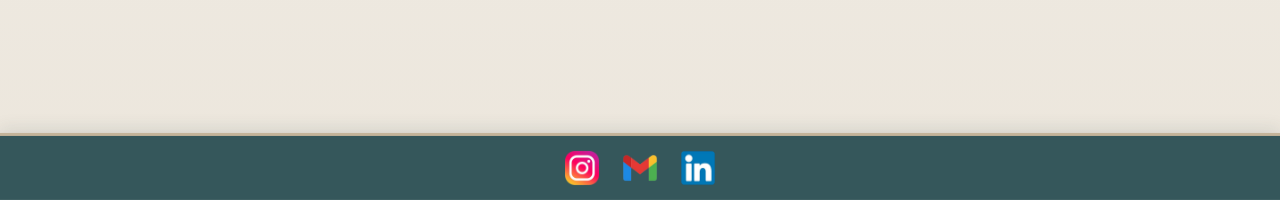
<file: website.html>
<!DOCTYPE html>
<html lang="en">
    <head>
        <meta charset="UTF-8">
        <meta name="viewport" content="width=device-width, initial-scale=1.0">
        <title>Document Title</title>
        <link rel="stylesheet" href="website.css"> <!--connect css into html-->
    </head>
    <body>

        <nav class="topbar-nav">
            <a href="website.html" class="businessName">Museum Consultant</a>
            <a href="website.html">Home</a>
            <div class="nav-dropdown">
                <!--separated each nav link-->
                <a href="museumExhibits.html">Museum Exhibits</a>
                <div class="dropdown-menu">
                    <a href="completedProjects.html">Completed Projects</a>
                    <a href="inProgressProjects.html">In Progress Projects</a>
                </div>
            </div>
            <!--separated each nav link-->
            <div class="nav-dropdown">
                <a href="collectionManagement.html">Collection Management</a>
                <div class="dropdown-menu">
                    <a href="swansboroHeritage.html">Swansboro Heritage</a>
                </div>
            </div>
            <!--separated each nav link-->
            <div class="nav-dropdown more-dropdown">
                <a href="more.html">More</a>
                <div class="dropdown-menu">
                    <a href="clientList.html">Client List</a>
                    <a href="contactMe.html">Contact Me</a>
                </div>
            </div>
            <form class="searchbar" role="search" action="#" method="get">
                <input class="searchbar-input" type="search" name="q" placeholder="Search" aria-label="Search the site" autocomplete="off">
                <button class="searchbar-button" type="button" aria-label="Search">
                    <svg viewBox="0 0 24 24" aria-hidden="true">
                        <circle cx="11" cy="11" r="7"></circle>
                        <line x1="16.5" y1="16.5" x2="21" y2="21"></line>
                    </svg>
                </button>
                <div class="search-results" hidden></div>
            </form>
        </nav>
        <h1 class="homeHeading">Sarah Williams:</h1>
        <p class="homeParagraph">
            I am an experienced museum professional with a strong foundation in exhibit design and collection management. My work includes developing and interpreting innovation exhibits that can engage and connect with diverse audiences. With nearly seven years of experience working with a variety of museums and cultural institutions, I bring a high level of insight, planning, and creativity to all projects. Additionally, I have extensive training in collection management, including accessioning, cataloging, and creating and implementing collection policies, plans, and procedures.
        </p>
        <nav class="bottombar-nav">
            <img src="images/instaLogo.png" class="instagram" alt="Instagram">
            <img src="images/GmailLogo.png" class="gmail" alt="Gmail">
            <img src="images/linkedInLogo.png" class="linkedin" alt="LinkedIn">
         </nav>
        <script src="search.js"></script>
    </body>
</file>
<file: website.css>
:root {
            --bg: #2f4a4e;
            --bg-elevated: #6a8583;
            --surface: #2f4a4e;
        }

html, body {
            margin: 0;
            min-height: 200vh;
            overflow-y: scroll;
            overflow-x: hidden;
            max-width: 100%;
            scroll-behavior: smooth;
            -webkit-font-smoothing: antialiased;
            text-rendering: optimizeLegibility;
            background-color: #f3f1ec;
            background-image: linear-gradient(180deg, #f7f4ee 0%, #f3f1ec 45%, #ece6dc 100%);
        }

::selection {
    background-color: #6a8583;
    color: #f4f7f6;
}

.searchbar {
    position: relative;
    display: flex;
    align-items: center;
    background-color: #1c3336;
    color: #f4f7f6;
    border-radius: 4px;
    flex-shrink: 0;
}

.searchbar:hover,
.searchbar:focus-within {
    background-color: #4d6e6b;
}

.searchbar-input {
    width: 0;
    opacity: 0;
    border: none;
    background: transparent;
    color: #f4f7f6;
    font-family: sans-serif;
    font-size: 14px;
    padding: 0;
    min-width: 0;
    outline: none;
    transition: width 0.2s ease, opacity 0.2s ease, padding 0.2s ease;
}

.searchbar:focus-within .searchbar-input,
.searchbar.is-open .searchbar-input {
    width: min(180px, 42vw);
    opacity: 1;
    padding: 8px 10px;
}

.searchbar-input::placeholder {
    color: #d5e4e2;
}

.searchbar-button {
    width: 40px;
    height: 40px;
    border: none;
    background: transparent;
    color: #f4f7f6;
    cursor: pointer;
    display: flex;
    align-items: center;
    justify-content: center;
    padding: 0;
}

.searchbar-button svg {
    width: 18px;
    height: 18px;
    fill: none;
    stroke: currentColor;
    stroke-width: 2;
    stroke-linecap: round;
}

.search-results {
    position: absolute;
    top: calc(100% + 8px);
    right: 0;
    min-width: 220px;
    display: flex;
    flex-direction: column;
    gap: 3px;
    z-index: 102;
}

.search-results[hidden] {
    display: none;
}

.topbar-nav .search-results a,
.search-empty {
    background-color: var(--bg-elevated);
    color: #f4f7f6;
    font-size: 14px;
    font-family: sans-serif;
    letter-spacing: 0.02em;
    padding: 10px 14px;
    text-align: left;
    border-radius: 4px;
    box-shadow: 0 4px 10px rgba(28, 51, 54, 0.28);
    border-bottom: 2px solid #2f4a4e;
    text-decoration: none;
}

.topbar-nav .search-results a:hover,
.topbar-nav .search-results a:focus {
    background-color: #4d6e6b;
    color: #e6eeec;
}

.search-empty {
    margin: 0;
}

/* Navigation Bar */
.topbar-nav {
    background-color: #35575b;
    display: flex;
    justify-content: flex-end; /*For the x value of content*/
    align-items: center; /*For the y value of content*/
    flex-wrap: wrap;
    gap: clamp(12px, 2.6vw, 50px);
    width: 100%;
    max-width: 100%;
    box-sizing: border-box;
    min-height: 64px;
    padding: 12px 16px 12px 20px;
    position: sticky; /*Stays when scrolling*/
    top: 0;
    z-index: 100;
    border-bottom: 3px solid #c4b49a;
    box-shadow: 0 4px 16px rgba(47, 74, 78, 0.18);
}

.businessName {
    margin-right: auto;
    font-weight: 600;
    letter-spacing: 0.06em;
    white-space: nowrap;
}

.topbar-nav a {
    color: #f4f7f6;
    text-decoration: none;
    font-family: sans-serif;
    font-size: clamp(14px, 2.2vw, 20px);
    letter-spacing: 0.04em;
    transition: color 0.2s ease;
}

a:hover {
    color: #9bb5b2;

}

.nav-dropdown {
    position: relative;
    display: inline-block;
}

.dropdown-menu {
    position: absolute;
    top: 100%;
    right: 0;
    left: auto;
    transform: none;
    display: flex;
    flex-direction: column;
    gap: 3px;
    padding-top: 8px;
    min-width: 180px;
    opacity: 0;
    visibility: hidden;
    z-index: 101;
    /*makes the drop downs last longer than the hover time*/
    transition: opacity 0.13s ease, visibility 0.13s ease;
    transition-delay: 0.20s;
}

.more-dropdown .dropdown-menu {
    left: 0;
    right: auto;
}

.nav-dropdown:hover .dropdown-menu,
.nav-dropdown:focus-within .dropdown-menu {
    opacity: 1;
    visibility: visible;
    transition-delay: 0s;
}

.dropdown-menu a {
    background-color: var(--bg-elevated);
    color: #f4f7f6;
    font-size: 14px;
    font-family: sans-serif;
    letter-spacing: 0.02em;
    padding: 10px 14px;
    box-sizing: border-box;
    white-space: nowrap;
    text-align: left;
    border-radius: 4px;
    box-shadow: 0 4px 10px rgba(28, 51, 54, 0.28);
    border-bottom: 2px solid #2f4a4e;
    transition: background-color 0.2s ease, color 0.2s ease;
}

.dropdown-menu a:hover,
.dropdown-menu a:focus {
    background-color: #4d6e6b;
    color: #e6eeec;
}

/*End of the code that adds dropdowns*/

.bottombar-nav {
    background-color: #35575b;
    display: flex;
    justify-content: center;
    align-items: center;
    flex-wrap: wrap;
    gap: 22px;
    width: 100%;
    max-width: 100%;
    box-sizing: border-box;
    min-height: 64px;
    position: sticky;
    left: 0;
    top: 100%;
    padding: 14px 15px;
    z-index: 100;
    border-top: 3px solid #c4b49a;
    box-shadow: 0 -4px 16px rgba(47, 74, 78, 0.12);
}

/*MORE SECTION*/

/*Introduction paragraph at MORE*/
.introduction {
    font-family: sans-serif;
    font-size: 25px;
    color: #243436;
    text-align: center;
    line-height: 1.55;
    padding: 0 clamp(40px, 4vw, 80px) 40px clamp(40px, 7vw, 130px);
}

.heading {
    font-family: sans-serif;
    font-size: 42px;
    color: #243e42;
    text-align: left;
    letter-spacing: 0.03em;
    font-weight: 600;
    padding: 40px clamp(40px, 4vw, 80px) 12px clamp(40px, 21vw, 400px);
}

.headshot {
    display: block;
    float: right;
    width: min(300px, 42vw);
    max-width: 100%;

    /* First value is space above the image, second value is space to the right of the image, 
    third value is space below the image, fourth value is space to the left of the image */
    margin: 0 clamp(24px, 5vw, 100px) 24px clamp(24px, 3vw, 60px);
}

.headshot img {
    width: 100%;
    height: auto;
    display: block;
    border-radius: 18px;
    border: 3px solid #e4d8c8;
    box-shadow: 0 10px 28px rgba(47, 74, 78, 0.22);
}

/*Buttons for MORE section*/
.contactButton {
    background-color: #35575b;
    color: #f4f7f6;
    font-family: sans-serif;
    font-size: 20px;
    padding: 10px 20px;
    border: none;
    border-radius: 4px;
     margin-left: clamp(40px, 21vw, 400px);
    letter-spacing: 0.03em;
    box-shadow: 0 2px 8px rgba(47, 74, 78, 0.22);
    transition: background-color 0.2s ease, transform 0.15s ease;
}

.contactButton:hover {
    background-color: #4d6e6b;
    cursor: pointer;
    transform: translateY(-1px);
}

.clientListButton {
    background-color: #35575b;
    color: #f4f7f6;
    font-family: sans-serif;
    font-size: 20px;
    padding: 10px 20px;
    border: none;
    border-radius: 4px;
     margin-left: 50px;
    letter-spacing: 0.03em;
    box-shadow: 0 2px 8px rgba(47, 74, 78, 0.22);
    transition: background-color 0.2s ease, transform 0.15s ease;
}

.clientListButton:hover {
    background-color: #4d6e6b;
    cursor: pointer;
    transform: translateY(-1px);
}

.resumeButton {
    background-color: #35575b;
    color: #f4f7f6;
    font-family: sans-serif;
    font-size: 20px;
    padding: 10px 20px;
    border: none;
    border-radius: 4px;
    margin-left: 50px; /* Add some space between the buttons */
    letter-spacing: 0.03em;
    box-shadow: 0 2px 8px rgba(47, 74, 78, 0.22);
    transition: background-color 0.2s ease, transform 0.15s ease;
}

.resumeButton:hover {
    background-color: #4d6e6b;
    cursor: pointer;
    transform: translateY(-1px);
}

/*CLIENT SECTION*/
.museums {
    font-family: sans-serif;
    font-size: 42px;
    color: #243e42;
    text-align: center;
    letter-spacing: 0.03em;
    font-weight: 600;
    padding: 20px clamp(16px, 6vw, 80px) 12px clamp(16px, 6vw, 80px);
}

.culturalInstitutions {
    font-family: sans-serif;
    font-size: 42px;
    color: #243e42;
    text-align: center;
    letter-spacing: 0.03em;
    font-weight: 600;
    padding: 20px clamp(16px, 6vw, 80px) 12px clamp(16px, 6vw, 80px);
}

.historyMuseumOfCarteretCounty {
    display: inline-block;
    vertical-align: top;
    margin: 12px;
    color: #ffffffff;
    height: auto;
    width: min(280px, calc(50% - 32px));
    max-width: 100%;
    box-sizing: border-box;
    background-color: #faf8f4;
    border-radius: 10px;
}

.historyMuseumOfCarteretCountyImage {
   width: 100%;
    max-width: 100%;
    height: 180px;
    object-fit: contain; /* Ensures the image covers the entire area without distortion */
    border-radius: 8px;
    box-shadow: 0 6px 18px rgba(47, 74, 78, 0.16);
}

.onslowCountyMuseum {
    display: inline-block;
    vertical-align: top;
    color: #ffffffff;
    margin: 12px;
    height: auto;
    width: min(280px, calc(50% - 32px));
    max-width: 100%;
    box-sizing: border-box;
    background-color: #faf8f4;
    border-radius: 10px;
}

.onslowCountryMuseumImage {
    margin: 0;
    width: 100%;
    max-width: 100%;
    height: 180px;
    object-fit: contain; /* Ensures the image covers the entire area without distortion */
    border-radius: 8px;
    box-shadow: 0 6px 18px rgba(47, 74, 78, 0.16);
}

.USSMidwayMuseum {
    display: inline-block;
    vertical-align: top;
    margin: 12px;
    width: min(280px, calc(50% - 32px));
    max-width: 100%;
    box-sizing: border-box;
    background-color: #faf8f4;
    border-radius: 10px;
}

.USSMidwayMuseumImage {
    margin: 0;
    width: 100%;
    max-width: 100%;
    height: 180px;
    object-fit: contain; /* Ensures the image covers the entire area without distortion */
    border-radius: 8px;
    box-shadow: 0 6px 18px rgba(47, 74, 78, 0.16);
}

.carolinaMuseumOfTheMarine {
    display: inline-block;
    vertical-align: top;
    color: #ffffffff;
    margin: 12px;
    height: auto;
    width: min(280px, calc(50% - 32px));
    max-width: 100%;
    box-sizing: border-box;
    background-color: #faf8f4;
    border-radius: 10px;
}

.carolinaMuseumOfTheMarineImage {
    margin: 0;
    width: 100%;
    max-width: 100%;
    height: 180px;
    object-fit: contain; 
    border-radius: 8px;
    box-shadow: 0 6px 18px rgba(47, 74, 78, 0.16);
}

.swansboroHistoryImage {
    margin: 12px;
    width: min(280px, calc(50% - 32px));
    max-width: 100%;
    height: 180px;
    object-fit: contain; 
    border-radius: 8px;
    box-shadow: 0 6px 18px rgba(47, 74, 78, 0.16);
}

/*SWANSBORO PROJECT SECTION*/
.swansboroProject {
    font-family: sans-serif;
    font-size: 42px;
    color: #243e42;
    text-align: center;
    letter-spacing: 0.03em;
    font-weight: 600;
    padding: 10px clamp(16px, 6vw, 80px) 12px clamp(16px, 6vw, 80px);
}

.time {
    font-family: sans-serif;
    font-size: 30px;
    color: #4d6e6b;

    /* Moves the time closer to the project title */
    margin-top: -40px;
    text-align: center;
    font-style: italic;
    padding: 10px clamp(16px, 6vw, 80px) 12px clamp(16px, 6vw, 80px);
}

.projectDescriptionTitle {
    font-family: sans-serif;
    font-size: 30px;
    color: #243e42;
    text-align: left;
    letter-spacing: 0.02em;
    padding: 10px clamp(40px, 4vw, 80px) 12px clamp(40px, 14vw, 270px);
}

.projectDescription {
    font-family: sans-serif;
    font-size: 25px;
    color: #243436;
    text-align: left;
    line-height: 1.55;
    padding: 10px clamp(40px, 42vw, 800px) 12px clamp(40px, 4vw, 80px);
}

/*HOME SECTION*/
.homeHeading {
    font-family: sans-serif;
    font-size: 40px;
    color: #243e42;
    text-align: center;
    letter-spacing: 0.03em;
    font-weight: 600;
    padding: 20px clamp(40px, 40vw, 300px) 0px clamp(40px, 21vw, 400px);
}

.homeParagraph {
    font-family: sans-serif;
    font-size: 25px;
    color: #243436;
    text-align: center;
    line-height: 1.55;
    padding: 0 clamp(40px, 4vw, 300px) 40px clamp(40px, 7vw, 130px);
}

/*CONNECT SECTION*/
.contactMe {
    font-family: sans-serif;
    font-size: 40px;
    color: #243e42;
    text-align: center;
    letter-spacing: 0.03em;
    font-weight: 600;
    padding: 20px clamp(40px, 40vw, 300px) 0px clamp(40px, 21vw, 400px);
}

.Paragraph {
    font-family: sans-serif;
    font-size: 25px;
    color: #243436;
    text-align: center;
    line-height: 1.55;
    padding: 0 clamp(40px, 4vw, 300px) 40px clamp(40px, 7vw, 130px);
}

label.name,
label.email,
label.message {
    font-family: sans-serif;
    font-size: 18px;
    color: #2f4a4e;
    display: block;
    margin: 12px clamp(40px, 21vw, 400px) 6px;
}

.nameBox,
.emailBox,
.messageBox {
    font-family: sans-serif;
    font-size: 16px;
    color: #243436;
    background-color: #faf8f4;
    border: 1px solid #6a8583;
    border-radius: 4px;
    padding: 10px 12px;
    display: block;
    margin: 0 clamp(40px, 21vw, 400px) 16px;
    width: min(420px, 70%);
    box-sizing: border-box;
}

.messageBox {
    min-height: 120px;
}

/*BOTTOM NAVIGATION SECTION*/

.instagram,
.gmail,
.linkedin {
    width: 36px;
    height: 36px;
    max-width: 100%;
    object-fit: contain;
    display: block;
    border-radius: 6px;
    transition: opacity 0.2s ease, transform 0.2s ease;
}

.instagram:hover,
.gmail:hover,
.linkedin:hover {
    opacity: 0.88;
    transform: translateY(-1px);
}

h1 {
    font-family: sans-serif;
    color: #243e42;
    letter-spacing: 0.03em;
    font-weight: 600;
    padding: 40px clamp(24px, 6vw, 80px);
}


.topbar-nav a:hover {
    color: #dceae8;
}

.topbar-nav a:focus-visible,
.dropdown-menu a:focus-visible {
    outline: 2px solid #c4b49a;
    outline-offset: 3px;
    border-radius: 2px;
}

.contactButton:focus-visible,
.clientListButton:focus-visible,
.resumeButton:focus-visible,
.submitButton:focus-visible,
.CompletedWorks:focus-visible,
.InProgressWorks:focus-visible,
.swansboroHeritage:focus-visible {
    outline: 2px solid #c4b49a;
    outline-offset: 3px;
}

.contactButton:active,
.clientListButton:active,
.resumeButton:active,
.submitButton:active,
.CompletedWorks:active,
.InProgressWorks:active,
.swansboroHeritage:active {
    transform: translateY(0);
}

.nameBox:focus,
.emailBox:focus,
.messageBox:focus {
    outline: none;
    border-color: #35575b;
    box-shadow: 0 0 0 3px rgba(53, 87, 91, 0.22);
}

.nameBox::placeholder,
.emailBox::placeholder,
.messageBox::placeholder {
    color: #7d8f8c;
}

p.email a {
    color: #35575b;
    text-underline-offset: 3px;
}
</file>
<file: clientList.css>
:root {
            --bg: #2f4a4e;
            --bg-elevated: #6a8583;
            --surface: #2f4a4e;
        }

html, body {
            margin: 0;
            min-height: 200vh;
            overflow-y: scroll;
            overflow-x: hidden;
            max-width: 100%;
            scroll-behavior: smooth;
            -webkit-font-smoothing: antialiased;
            text-rendering: optimizeLegibility;
            background-color: #f3f1ec;
            background-image: linear-gradient(180deg, #f7f4ee 0%, #f3f1ec 45%, #ece6dc 100%);
            text-align: center;
        }

::selection {
    background-color: #6a8583;
    color: #f4f7f6;
}

.searchbar {
    position: relative;
    display: flex;
    align-items: center;
    background-color: #1c3336;
    color: #f4f7f6;
    border-radius: 4px;
    flex-shrink: 0;
}

.searchbar:hover,
.searchbar:focus-within {
    background-color: #4d6e6b;
}

.searchbar-input {
    width: 0;
    opacity: 0;
    border: none;
    background: transparent;
    color: #f4f7f6;
    font-family: sans-serif;
    font-size: 14px;
    padding: 0;
    min-width: 0;
    outline: none;
    transition: width 0.2s ease, opacity 0.2s ease, padding 0.2s ease;
}

.searchbar:focus-within .searchbar-input,
.searchbar.is-open .searchbar-input {
    width: min(180px, 42vw);
    opacity: 1;
    padding: 8px 10px;
}

.searchbar-input::placeholder {
    color: #d5e4e2;
}

.searchbar-button {
    width: 40px;
    height: 40px;
    border: none;
    background: transparent;
    color: #f4f7f6;
    cursor: pointer;
    display: flex;
    align-items: center;
    justify-content: center;
    padding: 0;
}

.searchbar-button svg {
    width: 18px;
    height: 18px;
    fill: none;
    stroke: currentColor;
    stroke-width: 2;
    stroke-linecap: round;
}

.search-results {
    position: absolute;
    top: calc(100% + 8px);
    right: 0;
    min-width: 220px;
    display: flex;
    flex-direction: column;
    gap: 3px;
    z-index: 102;
}

.search-results[hidden] {
    display: none;
}

.topbar-nav .search-results a,
.search-empty {
    background-color: var(--bg-elevated);
    color: #f4f7f6;
    font-size: 14px;
    font-family: sans-serif;
    letter-spacing: 0.02em;
    padding: 10px 14px;
    text-align: left;
    border-radius: 4px;
    box-shadow: 0 4px 10px rgba(28, 51, 54, 0.28);
    border-bottom: 2px solid #2f4a4e;
    text-decoration: none;
}

.topbar-nav .search-results a:hover,
.topbar-nav .search-results a:focus {
    background-color: #4d6e6b;
    color: #e6eeec;
}

.search-empty {
    margin: 0;
}

/* Navigation Bar */
.topbar-nav {
    background-color: #35575b;
    display: flex;
    justify-content: flex-end; /*For the x value of content*/
    align-items: center; /*For the y value of content*/
    flex-wrap: wrap;
    gap: clamp(12px, 2.6vw, 50px);
    width: 100%;
    max-width: 100%;
    box-sizing: border-box;
    min-height: 64px;
    padding: 12px 16px 12px 20px;
    position: sticky; /*Stays when scrolling*/
    top: 0;
    z-index: 100;
    border-bottom: 3px solid #c4b49a;
    box-shadow: 0 4px 16px rgba(47, 74, 78, 0.18);
}

.businessName {
    margin-right: auto;
    font-weight: 600;
    letter-spacing: 0.06em;
    white-space: nowrap;
}

.topbar-nav a {
    color: #f4f7f6;
    text-decoration: none;
    font-family: sans-serif;
    font-size: clamp(14px, 2.2vw, 20px);
    letter-spacing: 0.04em;
    transition: color 0.2s ease;
}

a:hover {
    color: #9bb5b2;

}

.nav-dropdown {
    position: relative;
    display: inline-block;
}

.dropdown-menu {
    position: absolute;
    top: 100%;
    right: 0;
    left: auto;
    transform: none;
    display: flex;
    flex-direction: column;
    gap: 3px;
    padding-top: 8px;
    min-width: 180px;
    opacity: 0;
    visibility: hidden;
    z-index: 101;
    /*makes the drop downs last longer than the hover time*/
    transition: opacity 0.13s ease, visibility 0.13s ease;
    transition-delay: 0.20s;
}

.more-dropdown .dropdown-menu {
    left: 0;
    right: auto;
}

.nav-dropdown:hover .dropdown-menu,
.nav-dropdown:focus-within .dropdown-menu {
    opacity: 1;
    visibility: visible;
    transition-delay: 0s;
}

.dropdown-menu a {
    background-color: var(--bg-elevated);
    color: #f4f7f6;
    font-size: 14px;
    font-family: sans-serif;
    letter-spacing: 0.02em;
    padding: 10px 14px;
    box-sizing: border-box;
    white-space: nowrap;
    text-align: left;
    border-radius: 4px;
    box-shadow: 0 4px 10px rgba(28, 51, 54, 0.28);
    border-bottom: 2px solid #2f4a4e;
    transition: background-color 0.2s ease, color 0.2s ease;
}

.dropdown-menu a:hover,
.dropdown-menu a:focus {
    background-color: #4d6e6b;
    color: #e6eeec;
}

/*End of the code that adds dropdowns*/

.bottombar-nav {
    background-color: #35575b;
    display: flex;
    justify-content: center;
    align-items: center;
    flex-wrap: wrap;
    gap: 22px;
    width: 100%;
    max-width: 100%;
    box-sizing: border-box;
    min-height: 64px;
    position: sticky;
    left: 0;
    top: 100%;
    padding: 14px 15px;
    z-index: 100;
    border-top: 3px solid #c4b49a;
    box-shadow: 0 -4px 16px rgba(47, 74, 78, 0.12);
}

/*CLIENT SECTION*/
.museums {
    font-family: sans-serif;
    font-size: 42px;
    color: #243e42;
    text-align: center;
    letter-spacing: 0.03em;
    font-weight: 600;
    padding: 20px clamp(16px, 6vw, 80px) 12px clamp(16px, 6vw, 80px);
}

.culturalInstitutions {
    font-family: sans-serif;
    font-size: 42px;
    color: #243e42;
    text-align: center;
    letter-spacing: 0.03em;
    font-weight: 600;
    padding: 20px clamp(16px, 6vw, 80px) 12px clamp(16px, 6vw, 80px);
}

.historyMuseumOfCarteretCounty {
    display: inline-block;
    vertical-align: top;
    margin: 12px;
    color: #ffffffff;
    height: auto;
    width: min(280px, calc(50% - 32px));
    max-width: 100%;
    box-sizing: border-box;
    background-color: #faf8f4;
    border-radius: 10px;
}

.historyMuseumOfCarteretCountyImage {
   width: 100%;
    max-width: 100%;
    height: 180px;
    object-fit: contain; /* Ensures the image covers the entire area without distortion */
    border-radius: 8px;
    box-shadow: 0 6px 18px rgba(47, 74, 78, 0.16);
}

.onslowCountyMuseum {
    display: inline-block;
    vertical-align: top;
    color: #ffffffff;
    margin: 12px;
    height: auto;
    width: min(280px, calc(50% - 32px));
    max-width: 100%;
    box-sizing: border-box;
    background-color: #faf8f4;
    border-radius: 10px;
}

.onslowCountryMuseumImage {
    margin: 0;
    width: 100%;
    max-width: 100%;
    height: 180px;
    object-fit: contain; 
    border-radius: 8px;
    box-shadow: 0 6px 18px rgba(47, 74, 78, 0.16); /* Added shadow for better visual effect and appears*/
}

.USSMidwayMuseum {
    display: inline-block;
    vertical-align: top;
    margin: 12px;
    width: min(280px, calc(50% - 32px));
    max-width: 100%;
    box-sizing: border-box;
    background-color: #faf8f4;
    border-radius: 10px;
}

.USSMidwayMuseumImage {
    margin: 0;
    width: 100%;
    max-width: 100%;
    height: 180px;
    object-fit: contain; 
    border-radius: 8px;
    box-shadow: 0 6px 18px rgba(47, 74, 78, 0.16);
}

.carolinaMuseumOfTheMarine {
    display: inline-block;
    vertical-align: top;
    color: #ffffffff;
    margin: 12px;
    height: auto;
    width: min(280px, calc(50% - 32px));
    max-width: 100%;
    box-sizing: border-box;
    background-color: #faf8f4;
    border-radius: 10px;
}

.carolinaMuseumOfTheMarineImage {
    margin: 0;
    width: 100%;
    max-width: 100%;
    height: 180px;
    object-fit: contain; 
    border-radius: 8px;
    box-shadow: 0 6px 18px rgba(47, 74, 78, 0.16);
}

.swansboroHistory {
    display: inline-block;
    vertical-align: top;
    margin: 12px;
    width: min(280px, calc(50% - 32px));
    max-width: 100%;
    box-sizing: border-box;
    background-color: #faf8f4;
    border-radius: 10px;
}

.swansboroHistoryImage {
    margin: 0;
    width: 100%;
    max-width: 100%;
    height: 180px;
    object-fit: contain; 
    border-radius: 8px;
    box-shadow: 0 6px 18px rgba(47, 74, 78, 0.16);
}


.topbar-nav a:hover {
    color: #dceae8;
}

.topbar-nav a:focus-visible,
.dropdown-menu a:focus-visible {
    outline: 2px solid #c4b49a;
    outline-offset: 3px;
    border-radius: 2px;
}

.contactButton:focus-visible,
.clientListButton:focus-visible,
.resumeButton:focus-visible,
.submitButton:focus-visible,
.CompletedWorks:focus-visible,
.InProgressWorks:focus-visible,
.swansboroHeritage:focus-visible {
    outline: 2px solid #c4b49a;
    outline-offset: 3px;
}

.contactButton:active,
.clientListButton:active,
.resumeButton:active,
.submitButton:active,
.CompletedWorks:active,
.InProgressWorks:active,
.swansboroHeritage:active {
    transform: translateY(0);
}

.nameBox:focus,
.emailBox:focus,
.messageBox:focus {
    outline: none;
    border-color: #35575b;
    box-shadow: 0 0 0 3px rgba(53, 87, 91, 0.22);
}

.nameBox::placeholder,
.emailBox::placeholder,
.messageBox::placeholder {
    color: #7d8f8c;
}

p.email a {
    color: #35575b;
    text-underline-offset: 3px;
}

.instagram,
.gmail,
.linkedin {
    width: 36px;
    height: 36px;
    object-fit: contain;
    display: block;
    border-radius: 6px;
    transition: opacity 0.2s ease, transform 0.2s ease;
}

.instagram:hover,
.gmail:hover,
.linkedin:hover {
    opacity: 0.88;
    transform: translateY(-1px);
}
</file>
<file: collectionManagement.css>
:root {
            --bg: #2f4a4e;
            --bg-elevated: #6a8583;
            --surface: #2f4a4e;
        }

html, body {
            margin: 0;
            min-height: 200vh;
            overflow-y: scroll;
            overflow-x: hidden;
            max-width: 100%;
            scroll-behavior: smooth;
            -webkit-font-smoothing: antialiased;
            text-rendering: optimizeLegibility;
            background-color: #f3f1ec;
            background-image: linear-gradient(180deg, #f7f4ee 0%, #f3f1ec 45%, #ece6dc 100%);
        }

::selection {
    background-color: #6a8583;
    color: #f4f7f6;
}

.searchbar {
    position: relative;
    display: flex;
    align-items: center;
    background-color: #1c3336;
    color: #f4f7f6;
    border-radius: 4px;
    flex-shrink: 0;
}

.searchbar:hover,
.searchbar:focus-within {
    background-color: #4d6e6b;
}

.searchbar-input {
    width: 0;
    opacity: 0;
    border: none;
    background: transparent;
    color: #f4f7f6;
    font-family: sans-serif;
    font-size: 14px;
    padding: 0;
    min-width: 0;
    outline: none;
    transition: width 0.2s ease, opacity 0.2s ease, padding 0.2s ease;
}

.searchbar:focus-within .searchbar-input,
.searchbar.is-open .searchbar-input {
    width: min(180px, 42vw);
    opacity: 1;
    padding: 8px 10px;
}

.searchbar-input::placeholder {
    color: #d5e4e2;
}

.searchbar-button {
    width: 40px;
    height: 40px;
    border: none;
    background: transparent;
    color: #f4f7f6;
    cursor: pointer;
    display: flex;
    align-items: center;
    justify-content: center;
    padding: 0;
}

.searchbar-button svg {
    width: 18px;
    height: 18px;
    fill: none;
    stroke: currentColor;
    stroke-width: 2;
    stroke-linecap: round;
}

.search-results {
    position: absolute;
    top: calc(100% + 8px);
    right: 0;
    min-width: 220px;
    display: flex;
    flex-direction: column;
    gap: 3px;
    z-index: 102;
}

.search-results[hidden] {
    display: none;
}

.topbar-nav .search-results a,
.search-empty {
    background-color: var(--bg-elevated);
    color: #f4f7f6;
    font-size: 14px;
    font-family: sans-serif;
    letter-spacing: 0.02em;
    padding: 10px 14px;
    text-align: left;
    border-radius: 4px;
    box-shadow: 0 4px 10px rgba(28, 51, 54, 0.28);
    border-bottom: 2px solid #2f4a4e;
    text-decoration: none;
}

.topbar-nav .search-results a:hover,
.topbar-nav .search-results a:focus {
    background-color: #4d6e6b;
    color: #e6eeec;
}

.search-empty {
    margin: 0;
}

/* Navigation Bar */
.topbar-nav {
    background-color: #35575b;
    display: flex;
    justify-content: flex-end; /*For the x value of content*/
    align-items: center; /*For the y value of content*/
    flex-wrap: wrap;
    gap: clamp(12px, 2.6vw, 50px);
    width: 100%;
    max-width: 100%;
    box-sizing: border-box;
    min-height: 64px;
    padding: 12px 16px 12px 20px;
    position: sticky; /*Stays when scrolling*/
    top: 0;
    z-index: 100;
    border-bottom: 3px solid #c4b49a;
    box-shadow: 0 4px 16px rgba(47, 74, 78, 0.18);
}

.businessName {
    margin-right: auto;
    font-weight: 600;
    letter-spacing: 0.06em;
    white-space: nowrap;
}

.topbar-nav a {
    color: #f4f7f6;
    text-decoration: none;
    font-family: sans-serif;
    font-size: clamp(14px, 2.2vw, 20px);
    letter-spacing: 0.04em;
    transition: color 0.2s ease;
}

a:hover {
    color: #9bb5b2;

}

.nav-dropdown {
    position: relative;
    display: inline-block;
}

.dropdown-menu {
    position: absolute;
    top: 100%;
    right: 0;
    left: auto;
    transform: none;
    display: flex;
    flex-direction: column;
    gap: 3px;
    padding-top: 8px;
    min-width: 180px;
    opacity: 0;
    visibility: hidden;
    z-index: 101;
    /*makes the drop downs last longer than the hover time*/
    transition: opacity 0.13s ease, visibility 0.13s ease;
    transition-delay: 0.20s;
}

.more-dropdown .dropdown-menu {
    left: 0;
    right: auto;
}

.nav-dropdown:hover .dropdown-menu,
.nav-dropdown:focus-within .dropdown-menu {
    opacity: 1;
    visibility: visible;
    transition-delay: 0s;
}

.dropdown-menu a {
    background-color: var(--bg-elevated);
    color: #f4f7f6;
    font-size: 14px;
    font-family: sans-serif;
    letter-spacing: 0.02em;
    padding: 10px 14px;
    box-sizing: border-box;
    white-space: nowrap;
    text-align: left;
    border-radius: 4px;
    box-shadow: 0 4px 10px rgba(28, 51, 54, 0.28);
    border-bottom: 2px solid #2f4a4e;
    transition: background-color 0.2s ease, color 0.2s ease;
}

.dropdown-menu a:hover,
.dropdown-menu a:focus {
    background-color: #4d6e6b;
    color: #e6eeec;
}

/*End of the code that adds dropdowns*/

.bottombar-nav {
    background-color: #35575b;
    display: flex;
    justify-content: center;
    align-items: center;
    flex-wrap: wrap;
    gap: 22px;
    width: 100%;
    max-width: 100%;
    box-sizing: border-box;
    min-height: 64px;
    position: sticky;
    left: 0;
    top: 100%;
    padding: 14px 15px;
    z-index: 100;
    border-top: 3px solid #c4b49a;
    box-shadow: 0 -4px 16px rgba(47, 74, 78, 0.12);
}

/*MORE SECTION*/

/*Introduction paragraph at MORE*/
.introduction {
    font-family: sans-serif;
    font-size: 25px;
    color: #243436;
    text-align: center;
    line-height: 1.55;
    padding: 0 clamp(40px, 4vw, 80px) 40px clamp(40px, 7vw, 130px);
}

.heading {
    font-family: sans-serif;
    font-size: 42px;
    color: #243e42;
    text-align: left;
    letter-spacing: 0.03em;
    font-weight: 600;
    padding: 40px clamp(40px, 4vw, 80px) 12px clamp(40px, 21vw, 400px);
}

.headshot {
    display: block;
    float: right;
    width: min(300px, 42vw);
    max-width: 100%;

    /* First value is space above the image, second value is space to the right of the image, 
    third value is space below the image, fourth value is space to the left of the image */
    margin: 0 clamp(24px, 5vw, 100px) 24px clamp(24px, 3vw, 60px);
}

.headshot img {
    width: 100%;
    height: auto;
    display: block;
    border-radius: 18px;
    border: 3px solid #e4d8c8;
    box-shadow: 0 10px 28px rgba(47, 74, 78, 0.22);
}

/*Buttons for MORE section*/
.contactButton {
    background-color: #35575b;
    color: #f4f7f6;
    font-family: sans-serif;
    font-size: 20px;
    padding: 10px 20px;
    border: none;
    border-radius: 4px;
     margin-left: clamp(40px, 21vw, 400px);
    letter-spacing: 0.03em;
    box-shadow: 0 2px 8px rgba(47, 74, 78, 0.22);
    transition: background-color 0.2s ease, transform 0.15s ease;
}

.contactButton:hover {
    background-color: #4d6e6b;
    cursor: pointer;
    transform: translateY(-1px);
}

.clientListButton {
    background-color: #35575b;
    color: #f4f7f6;
    font-family: sans-serif;
    font-size: 20px;
    padding: 10px 20px;
    border: none;
    border-radius: 4px;
     margin-left: 50px;
    letter-spacing: 0.03em;
    box-shadow: 0 2px 8px rgba(47, 74, 78, 0.22);
    transition: background-color 0.2s ease, transform 0.15s ease;
}

.clientListButton:hover {
    background-color: #4d6e6b;
    cursor: pointer;
    transform: translateY(-1px);
}

.resumeButton {
    background-color: #35575b;
    color: #f4f7f6;
    font-family: sans-serif;
    font-size: 20px;
    padding: 10px 20px;
    border: none;
    border-radius: 4px;
    margin-left: 50px; /* Add some space between the buttons */
    letter-spacing: 0.03em;
    box-shadow: 0 2px 8px rgba(47, 74, 78, 0.22);
    transition: background-color 0.2s ease, transform 0.15s ease;
}

.resumeButton:hover {
    background-color: #4d6e6b;
    cursor: pointer;
    transform: translateY(-1px);
}

/*CLIENT SECTION*/
.museums {
    font-family: sans-serif;
    font-size: 42px;
    color: #243e42;
    text-align: center;
    letter-spacing: 0.03em;
    font-weight: 600;
    padding: 20px clamp(16px, 6vw, 80px) 12px clamp(16px, 6vw, 80px);
}

.culturalInstitutions {
    font-family: sans-serif;
    font-size: 42px;
    color: #243e42;
    text-align: center;
    letter-spacing: 0.03em;
    font-weight: 600;
    padding: 20px clamp(16px, 6vw, 80px) 12px clamp(16px, 6vw, 80px);
}

.historyMuseumOfCarteretCounty {
    display: inline-block;
    vertical-align: top;
    margin: 12px;
    color: #ffffffff;
    height: auto;
    width: min(280px, calc(50% - 32px));
    max-width: 100%;
    box-sizing: border-box;
    background-color: #faf8f4;
    border-radius: 10px;
}

.historyMuseumOfCarteretCountyImage {
   width: 100%;
    max-width: 100%;
    height: 180px;
    object-fit: contain; /* Ensures the image covers the entire area without distortion */
    border-radius: 8px;
    box-shadow: 0 6px 18px rgba(47, 74, 78, 0.16);
}

.onslowCountyMuseum {
    display: inline-block;
    vertical-align: top;
    color: #ffffffff;
    margin: 12px;
    height: auto;
    width: min(280px, calc(50% - 32px));
    max-width: 100%;
    box-sizing: border-box;
    background-color: #faf8f4;
    border-radius: 10px;
}

.onslowCountryMuseumImage {
    margin: 0;
    width: 100%;
    max-width: 100%;
    height: 180px;
    object-fit: contain; /* Ensures the image covers the entire area without distortion */
    border-radius: 8px;
    box-shadow: 0 6px 18px rgba(47, 74, 78, 0.16);
}

.USSMidwayMuseum {
    display: inline-block;
    vertical-align: top;
    margin: 12px;
    width: min(280px, calc(50% - 32px));
    max-width: 100%;
    box-sizing: border-box;
    background-color: #faf8f4;
    border-radius: 10px;
}

.USSMidwayMuseumImage {
    margin: 0;
    width: 100%;
    max-width: 100%;
    height: 180px;
    object-fit: contain; /* Ensures the image covers the entire area without distortion */
    border-radius: 8px;
    box-shadow: 0 6px 18px rgba(47, 74, 78, 0.16);
}

.carolinaMuseumOfTheMarine {
    display: inline-block;
    vertical-align: top;
    color: #ffffffff;
    margin: 12px;
    height: auto;
    width: min(280px, calc(50% - 32px));
    max-width: 100%;
    box-sizing: border-box;
    background-color: #faf8f4;
    border-radius: 10px;
}

.carolinaMuseumOfTheMarineImage {
    margin: 0;
    width: 100%;
    max-width: 100%;
    height: 180px;
    object-fit: contain; 
    border-radius: 8px;
    box-shadow: 0 6px 18px rgba(47, 74, 78, 0.16);
}

.swansboroHistoryImage {
    margin: 12px;
    width: min(280px, calc(50% - 32px));
    max-width: 100%;
    height: 180px;
    object-fit: contain; 
    border-radius: 8px;
    box-shadow: 0 6px 18px rgba(47, 74, 78, 0.16);
}

/*SWANSBORO PROJECT SECTION*/
.swansboroProject {
    font-family: sans-serif;
    font-size: 42px;
    color: #243e42;
    text-align: center;
    letter-spacing: 0.03em;
    font-weight: 600;
    padding: 10px clamp(16px, 6vw, 80px) 12px clamp(16px, 6vw, 80px);
}

.time {
    font-family: sans-serif;
    font-size: 30px;
    color: #4d6e6b;

    /* Moves the time closer to the project title */
    margin-top: -40px;
    text-align: center;
    font-style: italic;
    padding: 10px clamp(16px, 6vw, 80px) 12px clamp(16px, 6vw, 80px);
}

.projectDescriptionTitle {
    font-family: sans-serif;
    font-size: 30px;
    color: #243e42;
    text-align: left;
    letter-spacing: 0.02em;
    padding: 10px clamp(40px, 4vw, 80px) 12px clamp(40px, 14vw, 270px);
}

.projectDescription {
    font-family: sans-serif;
    font-size: 25px;
    color: #243436;
    text-align: left;
    line-height: 1.55;
    padding: 10px clamp(40px, 42vw, 800px) 12px clamp(40px, 4vw, 80px);
}

/*HOME SECTION*/
.homeHeading {
    font-family: sans-serif;
    font-size: 40px;
    color: #243e42;
    text-align: center;
    letter-spacing: 0.03em;
    font-weight: 600;
    padding: 20px clamp(40px, 40vw, 300px) 0px clamp(40px, 21vw, 400px);
}

.homeParagraph {
    font-family: sans-serif;
    font-size: 25px;
    color: #243436;
    text-align: center;
    line-height: 1.55;
    padding: 0 clamp(40px, 4vw, 300px) 40px clamp(40px, 7vw, 130px);
}

/*CONNECT SECTION*/
.contactMe {
    font-family: sans-serif;
    font-size: 40px;
    color: #243e42;
    text-align: center;
    letter-spacing: 0.03em;
    font-weight: 600;
    padding: 20px clamp(40px, 40vw, 300px) 0px clamp(40px, 21vw, 400px);
}

.Paragraph {
    font-family: sans-serif;
    font-size: 25px;
    color: #243436;
    text-align: center;
    line-height: 1.55;
    padding: 0 clamp(40px, 4vw, 300px) 40px clamp(40px, 7vw, 130px);
}

label.name,
label.email,
label.message {
    font-family: sans-serif;
    font-size: 18px;
    color: #2f4a4e;
    display: block;
    margin: 12px clamp(40px, 21vw, 400px) 6px;
}

.nameBox,
.emailBox,
.messageBox {
    font-family: sans-serif;
    font-size: 16px;
    color: #243436;
    background-color: #faf8f4;
    border: 1px solid #6a8583;
    border-radius: 4px;
    padding: 10px 12px;
    display: block;
    margin: 0 clamp(40px, 21vw, 400px) 16px;
    width: min(420px, 70%);
    box-sizing: border-box;
}

.messageBox {
    min-height: 120px;
}

/*BOTTOM NAVIGATION SECTION*/

.instagram,
.gmail,
.linkedin {
    width: 36px;
    height: 36px;
    max-width: 100%;
    object-fit: contain;
    display: block;
    border-radius: 6px;
    transition: opacity 0.2s ease, transform 0.2s ease;
}

.instagram:hover,
.gmail:hover,
.linkedin:hover {
    opacity: 0.88;
    transform: translateY(-1px);
}

h1 {
    font-family: sans-serif;
    color: #243e42;
    letter-spacing: 0.03em;
    font-weight: 600;
    padding: 40px clamp(24px, 6vw, 80px);
}
.collectionIntro {
    text-align: center;
    padding: 72px 24px 80px;
    box-sizing: border-box;
    max-width: 100%;
}

.collectionIntroText {
    font-family: sans-serif;
    font-size: 25px;
    color: #243436;
    line-height: 1.55;
    max-width: min(720px, 100%);
    margin: 0 auto 32px;
}

.swansboroHeritage {
    background-color: #35575b;
    color: #f4f7f6;
    font-family: sans-serif;
    font-size: 20px;
    padding: 10px 20px;
    border: none;
    border-radius: 4px;
    display: inline-block;
    margin: 0 auto;
    letter-spacing: 0.03em;
    box-shadow: 0 2px 8px rgba(47, 74, 78, 0.22);
    transition: background-color 0.2s ease, transform 0.15s ease;
}

.swansboroHeritage:hover {
    background-color: #4d6e6b;
    cursor: pointer;
    transform: translateY(-1px);
}


.topbar-nav a:hover {
    color: #dceae8;
}

.topbar-nav a:focus-visible,
.dropdown-menu a:focus-visible {
    outline: 2px solid #c4b49a;
    outline-offset: 3px;
    border-radius: 2px;
}

.contactButton:focus-visible,
.clientListButton:focus-visible,
.resumeButton:focus-visible,
.submitButton:focus-visible,
.CompletedWorks:focus-visible,
.InProgressWorks:focus-visible,
.swansboroHeritage:focus-visible {
    outline: 2px solid #c4b49a;
    outline-offset: 3px;
}

.contactButton:active,
.clientListButton:active,
.resumeButton:active,
.submitButton:active,
.CompletedWorks:active,
.InProgressWorks:active,
.swansboroHeritage:active {
    transform: translateY(0);
}

.nameBox:focus,
.emailBox:focus,
.messageBox:focus {
    outline: none;
    border-color: #35575b;
    box-shadow: 0 0 0 3px rgba(53, 87, 91, 0.22);
}

.nameBox::placeholder,
.emailBox::placeholder,
.messageBox::placeholder {
    color: #7d8f8c;
}

p.email a {
    color: #35575b;
    text-underline-offset: 3px;
}
</file>
<file: contactMe.css>
:root {
            --bg: #2f4a4e;
            --bg-elevated: #6a8583;
            --surface: #2f4a4e;
        }

html, body {
            margin: 0;
            min-height: 200vh;
            overflow-y: scroll;
            overflow-x: hidden;
            max-width: 100%;
            scroll-behavior: smooth;
            -webkit-font-smoothing: antialiased;
            text-rendering: optimizeLegibility;
            background-color: #f3f1ec;
            background-image: linear-gradient(180deg, #f7f4ee 0%, #f3f1ec 45%, #ece6dc 100%);
        }

::selection {
    background-color: #6a8583;
    color: #f4f7f6;
}

.searchbar {
    position: relative;
    display: flex;
    align-items: center;
    background-color: #1c3336;
    color: #f4f7f6;
    border-radius: 4px;
    flex-shrink: 0;
}

.searchbar:hover,
.searchbar:focus-within {
    background-color: #4d6e6b;
}

.searchbar-input {
    width: 0;
    opacity: 0;
    border: none;
    background: transparent;
    color: #f4f7f6;
    font-family: sans-serif;
    font-size: 14px;
    padding: 0;
    min-width: 0;
    outline: none;
    transition: width 0.2s ease, opacity 0.2s ease, padding 0.2s ease;
}

.searchbar:focus-within .searchbar-input,
.searchbar.is-open .searchbar-input {
    width: min(180px, 42vw);
    opacity: 1;
    padding: 8px 10px;
}

.searchbar-input::placeholder {
    color: #d5e4e2;
}

.searchbar-button {
    width: 40px;
    height: 40px;
    border: none;
    background: transparent;
    color: #f4f7f6;
    cursor: pointer;
    display: flex;
    align-items: center;
    justify-content: center;
    padding: 0;
}

.searchbar-button svg {
    width: 18px;
    height: 18px;
    fill: none;
    stroke: currentColor;
    stroke-width: 2;
    stroke-linecap: round;
}

.search-results {
    position: absolute;
    top: calc(100% + 8px);
    right: 0;
    min-width: 220px;
    display: flex;
    flex-direction: column;
    gap: 3px;
    z-index: 102;
}

.search-results[hidden] {
    display: none;
}

.topbar-nav .search-results a,
.search-empty {
    background-color: var(--bg-elevated);
    color: #f4f7f6;
    font-size: 14px;
    font-family: sans-serif;
    letter-spacing: 0.02em;
    padding: 10px 14px;
    text-align: left;
    border-radius: 4px;
    box-shadow: 0 4px 10px rgba(28, 51, 54, 0.28);
    border-bottom: 2px solid #2f4a4e;
    text-decoration: none;
}

.topbar-nav .search-results a:hover,
.topbar-nav .search-results a:focus {
    background-color: #4d6e6b;
    color: #e6eeec;
}

.search-empty {
    margin: 0;
}

/* Navigation Bar */
.topbar-nav {
    background-color: #35575b;
    display: flex;
    justify-content: flex-end; /*For the x value of content*/
    align-items: center; /*For the y value of content*/
    flex-wrap: wrap;
    gap: clamp(12px, 2.6vw, 50px);
    width: 100%;
    max-width: 100%;
    box-sizing: border-box;
    min-height: 64px;
    padding: 12px 16px 12px 20px;
    position: sticky; /*Stays when scrolling*/
    top: 0;
    z-index: 100;
    border-bottom: 3px solid #c4b49a;
    box-shadow: 0 4px 16px rgba(47, 74, 78, 0.18);
}

.businessName {
    margin-right: auto;
    font-weight: 600;
    letter-spacing: 0.06em;
    white-space: nowrap;
}

.topbar-nav a {
    color: #f4f7f6;
    text-decoration: none;
    font-family: sans-serif;
    font-size: clamp(14px, 2.2vw, 20px);
    letter-spacing: 0.04em;
    transition: color 0.2s ease;
}

a:hover {
    color: #9bb5b2;

}

.nav-dropdown {
    position: relative;
    display: inline-block;
}

.dropdown-menu {
    position: absolute;
    top: 100%;
    right: 0;
    left: auto;
    transform: none;
    display: flex;
    flex-direction: column;
    gap: 3px;
    padding-top: 8px;
    min-width: 180px;
    opacity: 0;
    visibility: hidden;
    z-index: 101;
    /*makes the drop downs last longer than the hover time*/
    transition: opacity 0.13s ease, visibility 0.13s ease;
    transition-delay: 0.20s;
}

.more-dropdown .dropdown-menu {
    left: 0;
    right: auto;
}

.nav-dropdown:hover .dropdown-menu,
.nav-dropdown:focus-within .dropdown-menu {
    opacity: 1;
    visibility: visible;
    transition-delay: 0s;
}

.dropdown-menu a {
    background-color: var(--bg-elevated);
    color: #f4f7f6;
    font-size: 14px;
    font-family: sans-serif;
    letter-spacing: 0.02em;
    padding: 10px 14px;
    box-sizing: border-box;
    white-space: nowrap;
    text-align: left;
    border-radius: 4px;
    box-shadow: 0 4px 10px rgba(28, 51, 54, 0.28);
    border-bottom: 2px solid #2f4a4e;
    transition: background-color 0.2s ease, color 0.2s ease;
}

.dropdown-menu a:hover,
.dropdown-menu a:focus {
    background-color: #4d6e6b;
    color: #e6eeec;
}

/*End of the code that adds dropdowns*/

.bottombar-nav {
    background-color: #35575b;
    display: flex;
    justify-content: center;
    align-items: center;
    flex-wrap: wrap;
    gap: 22px;
    width: 100%;
    max-width: 100%;
    box-sizing: border-box;
    min-height: 64px;
    position: sticky;
    left: 0;
    top: 100%;
    padding: 14px 15px;
    z-index: 100;
    border-top: 3px solid #c4b49a;
    box-shadow: 0 -4px 16px rgba(47, 74, 78, 0.12);
}

/*MORE SECTION*/

/*Introduction paragraph at MORE*/
.introduction {
    font-family: sans-serif;
    font-size: 25px;
    color: #243436;
    text-align: center;
    line-height: 1.55;
    padding: 0 clamp(40px, 4vw, 80px) 40px clamp(40px, 7vw, 130px);
}

.heading {
    font-family: sans-serif;
    font-size: 42px;
    color: #243e42;
    text-align: left;
    letter-spacing: 0.03em;
    font-weight: 600;
    padding: 40px clamp(40px, 4vw, 80px) 12px clamp(40px, 21vw, 400px);
}

.headshot {
    display: block;
    float: right;
    width: min(300px, 42vw);
    max-width: 100%;

    /* First value is space above the image, second value is space to the right of the image, 
    third value is space below the image, fourth value is space to the left of the image */
    margin: 0 clamp(24px, 5vw, 100px) 24px clamp(24px, 3vw, 60px);
}

.headshot img {
    width: 100%;
    height: auto;
    display: block;
    border-radius: 18px;
    border: 3px solid #e4d8c8;
    box-shadow: 0 10px 28px rgba(47, 74, 78, 0.22);
}

/*Buttons for MORE section*/
.contactButton {
    background-color: #35575b;
    color: #f4f7f6;
    font-family: sans-serif;
    font-size: 20px;
    padding: 10px 20px;
    border: none;
    border-radius: 4px;
     margin-left: clamp(40px, 21vw, 400px);
    letter-spacing: 0.03em;
    box-shadow: 0 2px 8px rgba(47, 74, 78, 0.22);
    transition: background-color 0.2s ease, transform 0.15s ease;
}

.contactButton:hover {
    background-color: #4d6e6b;
    cursor: pointer;
    transform: translateY(-1px);
}

.clientListButton {
    background-color: #35575b;
    color: #f4f7f6;
    font-family: sans-serif;
    font-size: 20px;
    padding: 10px 20px;
    border: none;
    border-radius: 4px;
     margin-left: 50px;
    letter-spacing: 0.03em;
    box-shadow: 0 2px 8px rgba(47, 74, 78, 0.22);
    transition: background-color 0.2s ease, transform 0.15s ease;
}

.clientListButton:hover {
    background-color: #4d6e6b;
    cursor: pointer;
    transform: translateY(-1px);
}

.resumeButton {
    background-color: #35575b;
    color: #f4f7f6;
    font-family: sans-serif;
    font-size: 20px;
    padding: 10px 20px;
    border: none;
    border-radius: 4px;
    margin-left: 50px; /* Add some space between the buttons */
    letter-spacing: 0.03em;
    box-shadow: 0 2px 8px rgba(47, 74, 78, 0.22);
    transition: background-color 0.2s ease, transform 0.15s ease;
}

.resumeButton:hover {
    background-color: #4d6e6b;
    cursor: pointer;
    transform: translateY(-1px);
}

/*CLIENT SECTION*/
.museums {
    font-family: sans-serif;
    font-size: 42px;
    color: #243e42;
    text-align: center;
    letter-spacing: 0.03em;
    font-weight: 600;
    padding: 20px clamp(16px, 6vw, 80px) 12px clamp(16px, 6vw, 80px);
}

.culturalInstitutions {
    font-family: sans-serif;
    font-size: 42px;
    color: #243e42;
    text-align: center;
    letter-spacing: 0.03em;
    font-weight: 600;
    padding: 20px clamp(16px, 6vw, 80px) 12px clamp(16px, 6vw, 80px);
}

.historyMuseumOfCarteretCounty {
    display: inline-block;
    vertical-align: top;
    margin: 12px;
    color: #ffffffff;
    height: auto;
    width: min(280px, calc(50% - 32px));
    max-width: 100%;
    box-sizing: border-box;
    background-color: #faf8f4;
    border-radius: 10px;
}

.historyMuseumOfCarteretCountyImage {
   width: 100%;
    max-width: 100%;
    height: 180px;
    object-fit: contain; /* Ensures the image covers the entire area without distortion */
    border-radius: 8px;
    box-shadow: 0 6px 18px rgba(47, 74, 78, 0.16);
}

.onslowCountyMuseum {
    display: inline-block;
    vertical-align: top;
    color: #ffffffff;
    margin: 12px;
    height: auto;
    width: min(280px, calc(50% - 32px));
    max-width: 100%;
    box-sizing: border-box;
    background-color: #faf8f4;
    border-radius: 10px;
}

.onslowCountryMuseumImage {
    margin: 0;
    width: 100%;
    max-width: 100%;
    height: 180px;
    object-fit: contain; /* Ensures the image covers the entire area without distortion */
    border-radius: 8px;
    box-shadow: 0 6px 18px rgba(47, 74, 78, 0.16);
}

.USSMidwayMuseum {
    display: inline-block;
    vertical-align: top;
    margin: 12px;
    width: min(280px, calc(50% - 32px));
    max-width: 100%;
    box-sizing: border-box;
    background-color: #faf8f4;
    border-radius: 10px;
}

.USSMidwayMuseumImage {
    margin: 0;
    width: 100%;
    max-width: 100%;
    height: 180px;
    object-fit: contain; /* Ensures the image covers the entire area without distortion */
    border-radius: 8px;
    box-shadow: 0 6px 18px rgba(47, 74, 78, 0.16);
}

.carolinaMuseumOfTheMarine {
    display: inline-block;
    vertical-align: top;
    color: #ffffffff;
    margin: 12px;
    height: auto;
    width: min(280px, calc(50% - 32px));
    max-width: 100%;
    box-sizing: border-box;
    background-color: #faf8f4;
    border-radius: 10px;
}

.carolinaMuseumOfTheMarineImage {
    margin: 0;
    width: 100%;
    max-width: 100%;
    height: 180px;
    object-fit: contain; 
    border-radius: 8px;
    box-shadow: 0 6px 18px rgba(47, 74, 78, 0.16);
}

.swansboroHistoryImage {
    margin: 12px;
    width: min(280px, calc(50% - 32px));
    max-width: 100%;
    height: 180px;
    object-fit: contain; 
    border-radius: 8px;
    box-shadow: 0 6px 18px rgba(47, 74, 78, 0.16);
}

/*SWANSBORO PROJECT SECTION*/
.swansboroProject {
    font-family: sans-serif;
    font-size: 42px;
    color: #243e42;
    text-align: center;
    letter-spacing: 0.03em;
    font-weight: 600;
    padding: 10px clamp(16px, 6vw, 80px) 12px clamp(16px, 6vw, 80px);
}

.time {
    font-family: sans-serif;
    font-size: 30px;
    color: #4d6e6b;

    /* Moves the time closer to the project title */
    margin-top: -40px;
    text-align: center;
    font-style: italic;
    padding: 10px clamp(16px, 6vw, 80px) 12px clamp(16px, 6vw, 80px);
}

.projectDescriptionTitle {
    font-family: sans-serif;
    font-size: 30px;
    color: #243e42;
    text-align: left;
    letter-spacing: 0.02em;
    padding: 10px clamp(40px, 4vw, 80px) 12px clamp(40px, 14vw, 270px);
}

.projectDescription {
    font-family: sans-serif;
    font-size: 25px;
    color: #243436;
    text-align: left;
    line-height: 1.55;
    padding: 10px clamp(40px, 42vw, 800px) 12px clamp(40px, 4vw, 80px);
}

/*HOME SECTION*/
.homeHeading {
    font-family: sans-serif;
    font-size: 40px;
    color: #243e42;
    text-align: center;
    letter-spacing: 0.03em;
    font-weight: 600;
    padding: 20px clamp(40px, 40vw, 300px) 0px clamp(40px, 21vw, 400px);
}

.homeParagraph {
    font-family: sans-serif;
    font-size: 25px;
    color: #243436;
    text-align: center;
    line-height: 1.55;
    padding: 0 clamp(40px, 4vw, 300px) 40px clamp(40px, 7vw, 130px);
}

/*CONNECT SECTION*/
.contactMe {
    font-family: sans-serif;
    font-size: 40px;
    color: #243e42;
    text-align: center;
    letter-spacing: 0.03em;
    font-weight: 600;
    padding: 20px clamp(40px, 40vw, 300px) 0px clamp(40px, 21vw, 400px);
}

.Paragraph {
    font-family: sans-serif;
    font-size: 25px;
    color: #243436;
    text-align: center;
    line-height: 1.55;
    padding: 0 clamp(40px, 4vw, 300px) 40px clamp(40px, 7vw, 130px);
}

.contactForm {
    width: min(640px, calc(100% - 48px));
    margin: 0 auto 24px;
    text-align: left;
    box-sizing: border-box;
}

.fieldHeading {
    font-family: sans-serif;
    font-size: 20px;
    font-weight: 600;
    color: #243436;
    margin: 0 0 12px;
}

.nameRow {
    display: flex;
    flex-wrap: wrap;
    gap: 16px;
    margin-bottom: 16px;
}

.nameRow .field {
    flex: 1 1 200px;
    margin-bottom: 0;
}

.field {
    margin: 0 0 16px;
}

.contactForm label {
    font-family: sans-serif;
    font-size: 16px;
    color: #243436;
    display: block;
    margin: 0 0 6px;
}

.required {
    color: #8a8a8a;
    font-weight: 400;
}

.nameBox,
.emailBox,
.messageBox,
.foundMeBox {
    font-family: sans-serif;
    font-size: 16px;
    color: #243436;
    background-color: #f3f3f3;
    border: 1px solid #c8c8c8;
    border-radius: 2px;
    padding: 10px 12px;
    display: block;
    margin: 0;
    width: 100%;
    box-sizing: border-box;
    min-height: 44px;
}

.messageBox,
.foundMeBox {
    min-height: 110px;
    resize: vertical;
}

.contactForm .submitButton {
    margin-left: 0;
    margin-top: 8px;
}

/*BOTTOM NAVIGATION SECTION*/

.instagram,
.gmail,
.linkedin {
    width: 36px;
    height: 36px;
    max-width: 100%;
    object-fit: contain;
    display: block;
    border-radius: 6px;
    transition: opacity 0.2s ease, transform 0.2s ease;
}

.instagram:hover,
.gmail:hover,
.linkedin:hover {
    opacity: 0.88;
    transform: translateY(-1px);
}

h1 {
    font-family: sans-serif;
    color: #243e42;
    letter-spacing: 0.03em;
    font-weight: 600;
    padding: 40px clamp(24px, 6vw, 80px);
}
.submitButton {
    background-color: #35575b;
    color: #f4f7f6;
    font-family: sans-serif;
    font-size: 20px;
    padding: 10px 20px;
    border: none;
    border-radius: 4px;
    margin-left: clamp(40px, 21vw, 400px);
    letter-spacing: 0.03em;
    box-shadow: 0 2px 8px rgba(47, 74, 78, 0.22);
    transition: background-color 0.2s ease, transform 0.15s ease;
}

.submitButton:hover {
    background-color: #4d6e6b;
    cursor: pointer;
    transform: translateY(-1px);
}


.topbar-nav a:hover {
    color: #dceae8;
}

.topbar-nav a:focus-visible,
.dropdown-menu a:focus-visible {
    outline: 2px solid #c4b49a;
    outline-offset: 3px;
    border-radius: 2px;
}

.contactButton:focus-visible,
.clientListButton:focus-visible,
.resumeButton:focus-visible,
.submitButton:focus-visible,
.CompletedWorks:focus-visible,
.InProgressWorks:focus-visible,
.swansboroHeritage:focus-visible {
    outline: 2px solid #c4b49a;
    outline-offset: 3px;
}

.contactButton:active,
.clientListButton:active,
.resumeButton:active,
.submitButton:active,
.CompletedWorks:active,
.InProgressWorks:active,
.swansboroHeritage:active {
    transform: translateY(0);
}

.nameBox:focus,
.emailBox:focus,
.messageBox:focus,
.foundMeBox:focus {
    outline: none;
    border-color: #35575b;
    box-shadow: 0 0 0 3px rgba(53, 87, 91, 0.22);
}

p.email {
    width: min(640px, calc(100% - 48px));
    margin: 0 auto 40px;
    font-family: sans-serif;
    font-size: 18px;
    color: #243436;
}

p.email a {
    color: #35575b;
    text-underline-offset: 3px;
}
</file>
<file: inProgressProjects.css>
:root {
            --bg: #2f4a4e;
            --bg-elevated: #6a8583;
            --surface: #2f4a4e;
        }

html, body {
            margin: 0;
            min-height: 200vh;
            overflow-y: scroll;
            overflow-x: hidden;
            max-width: 100%;
            scroll-behavior: smooth;
            -webkit-font-smoothing: antialiased;
            text-rendering: optimizeLegibility;
            background-color: #f3f1ec;
            background-image: linear-gradient(180deg, #f7f4ee 0%, #f3f1ec 45%, #ece6dc 100%);
        }

::selection {
    background-color: #6a8583;
    color: #f4f7f6;
}

.searchbar {
    position: relative;
    display: flex;
    align-items: center;
    background-color: #1c3336;
    color: #f4f7f6;
    border-radius: 4px;
    flex-shrink: 0;
}

.searchbar:hover,
.searchbar:focus-within {
    background-color: #4d6e6b;
}

.searchbar-input {
    width: 0;
    opacity: 0;
    border: none;
    background: transparent;
    color: #f4f7f6;
    font-family: sans-serif;
    font-size: 14px;
    padding: 0;
    min-width: 0;
    outline: none;
    transition: width 0.2s ease, opacity 0.2s ease, padding 0.2s ease;
}

.searchbar:focus-within .searchbar-input,
.searchbar.is-open .searchbar-input {
    width: min(180px, 42vw);
    opacity: 1;
    padding: 8px 10px;
}

.searchbar-input::placeholder {
    color: #d5e4e2;
}

.searchbar-button {
    width: 40px;
    height: 40px;
    border: none;
    background: transparent;
    color: #f4f7f6;
    cursor: pointer;
    display: flex;
    align-items: center;
    justify-content: center;
    padding: 0;
}

.searchbar-button svg {
    width: 18px;
    height: 18px;
    fill: none;
    stroke: currentColor;
    stroke-width: 2;
    stroke-linecap: round;
}

.search-results {
    position: absolute;
    top: calc(100% + 8px);
    right: 0;
    min-width: 220px;
    display: flex;
    flex-direction: column;
    gap: 3px;
    z-index: 102;
}

.search-results[hidden] {
    display: none;
}

.topbar-nav .search-results a,
.search-empty {
    background-color: var(--bg-elevated);
    color: #f4f7f6;
    font-size: 14px;
    font-family: sans-serif;
    letter-spacing: 0.02em;
    padding: 10px 14px;
    text-align: left;
    border-radius: 4px;
    box-shadow: 0 4px 10px rgba(28, 51, 54, 0.28);
    border-bottom: 2px solid #2f4a4e;
    text-decoration: none;
}

.topbar-nav .search-results a:hover,
.topbar-nav .search-results a:focus {
    background-color: #4d6e6b;
    color: #e6eeec;
}

.search-empty {
    margin: 0;
}

/* Navigation Bar */
.topbar-nav {
    background-color: #35575b;
    display: flex;
    justify-content: flex-end; /*For the x value of content*/
    align-items: center; /*For the y value of content*/
    flex-wrap: wrap;
    gap: clamp(12px, 2.6vw, 50px);
    width: 100%;
    max-width: 100%;
    box-sizing: border-box;
    min-height: 64px;
    padding: 12px 16px 12px 20px;
    position: sticky; /*Stays when scrolling*/
    top: 0;
    z-index: 100;
    border-bottom: 3px solid #c4b49a;
    box-shadow: 0 4px 16px rgba(47, 74, 78, 0.18);
}

.businessName {
    margin-right: auto;
    font-weight: 600;
    letter-spacing: 0.06em;
    white-space: nowrap;
}

.topbar-nav a {
    color: #f4f7f6;
    text-decoration: none;
    font-family: sans-serif;
    font-size: clamp(14px, 2.2vw, 20px);
    letter-spacing: 0.04em;
    transition: color 0.2s ease;
}

a:hover {
    color: #9bb5b2;

}

.nav-dropdown {
    position: relative;
    display: inline-block;
}

.dropdown-menu {
    position: absolute;
    top: 100%;
    right: 0;
    left: auto;
    transform: none;
    display: flex;
    flex-direction: column;
    gap: 3px;
    padding-top: 8px;
    min-width: 180px;
    opacity: 0;
    visibility: hidden;
    z-index: 101;
    /*makes the drop downs last longer than the hover time*/
    transition: opacity 0.13s ease, visibility 0.13s ease;
    transition-delay: 0.20s;
}

.more-dropdown .dropdown-menu {
    left: 0;
    right: auto;
}

.nav-dropdown:hover .dropdown-menu,
.nav-dropdown:focus-within .dropdown-menu {
    opacity: 1;
    visibility: visible;
    transition-delay: 0s;
}

.dropdown-menu a {
    background-color: var(--bg-elevated);
    color: #f4f7f6;
    font-size: 14px;
    font-family: sans-serif;
    letter-spacing: 0.02em;
    padding: 10px 14px;
    box-sizing: border-box;
    white-space: nowrap;
    text-align: left;
    border-radius: 4px;
    box-shadow: 0 4px 10px rgba(28, 51, 54, 0.28);
    border-bottom: 2px solid #2f4a4e;
    transition: background-color 0.2s ease, color 0.2s ease;
}

.dropdown-menu a:hover,
.dropdown-menu a:focus {
    background-color: #4d6e6b;
    color: #e6eeec;
}

/*End of the code that adds dropdowns*/

.bottombar-nav {
    background-color: #35575b;
    display: flex;
    justify-content: center;
    align-items: center;
    flex-wrap: wrap;
    gap: 22px;
    width: 100%;
    max-width: 100%;
    box-sizing: border-box;
    min-height: 64px;
    position: sticky;
    left: 0;
    top: 100%;
    padding: 14px 15px;
    z-index: 100;
    border-top: 3px solid #c4b49a;
    box-shadow: 0 -4px 16px rgba(47, 74, 78, 0.12);
}

/*MORE SECTION*/

/*Introduction paragraph at MORE*/
.introduction {
    font-family: sans-serif;
    font-size: 25px;
    color: #243436;
    text-align: center;
    line-height: 1.55;
    padding: 0 clamp(40px, 4vw, 80px) 40px clamp(40px, 7vw, 130px);
}

.heading {
    font-family: sans-serif;
    font-size: 42px;
    color: #243e42;
    text-align: left;
    letter-spacing: 0.03em;
    font-weight: 600;
    padding: 40px clamp(40px, 4vw, 80px) 12px clamp(40px, 21vw, 400px);
}

.headshot {
    display: block;
    float: right;
    width: min(300px, 42vw);
    max-width: 100%;

    /* First value is space above the image, second value is space to the right of the image, 
    third value is space below the image, fourth value is space to the left of the image */
    margin: 0 clamp(24px, 5vw, 100px) 24px clamp(24px, 3vw, 60px);
}

.headshot img {
    width: 100%;
    height: auto;
    display: block;
    border-radius: 18px;
    border: 3px solid #e4d8c8;
    box-shadow: 0 10px 28px rgba(47, 74, 78, 0.22);
}

/*Buttons for MORE section*/
.contactButton {
    background-color: #35575b;
    color: #f4f7f6;
    font-family: sans-serif;
    font-size: 20px;
    padding: 10px 20px;
    border: none;
    border-radius: 4px;
     margin-left: clamp(40px, 21vw, 400px);
    letter-spacing: 0.03em;
    box-shadow: 0 2px 8px rgba(47, 74, 78, 0.22);
    transition: background-color 0.2s ease, transform 0.15s ease;
}

.contactButton:hover {
    background-color: #4d6e6b;
    cursor: pointer;
    transform: translateY(-1px);
}

.clientListButton {
    background-color: #35575b;
    color: #f4f7f6;
    font-family: sans-serif;
    font-size: 20px;
    padding: 10px 20px;
    border: none;
    border-radius: 4px;
     margin-left: 50px;
    letter-spacing: 0.03em;
    box-shadow: 0 2px 8px rgba(47, 74, 78, 0.22);
    transition: background-color 0.2s ease, transform 0.15s ease;
}

.clientListButton:hover {
    background-color: #4d6e6b;
    cursor: pointer;
    transform: translateY(-1px);
}

.resumeButton {
    background-color: #35575b;
    color: #f4f7f6;
    font-family: sans-serif;
    font-size: 20px;
    padding: 10px 20px;
    border: none;
    border-radius: 4px;
    margin-left: 50px; /* Add some space between the buttons */
    letter-spacing: 0.03em;
    box-shadow: 0 2px 8px rgba(47, 74, 78, 0.22);
    transition: background-color 0.2s ease, transform 0.15s ease;
}

.resumeButton:hover {
    background-color: #4d6e6b;
    cursor: pointer;
    transform: translateY(-1px);
}

/*CLIENT SECTION*/
.museums {
    font-family: sans-serif;
    font-size: 42px;
    color: #243e42;
    text-align: center;
    letter-spacing: 0.03em;
    font-weight: 600;
    padding: 20px clamp(16px, 6vw, 80px) 12px clamp(16px, 6vw, 80px);
}

.culturalInstitutions {
    font-family: sans-serif;
    font-size: 42px;
    color: #243e42;
    text-align: center;
    letter-spacing: 0.03em;
    font-weight: 600;
    padding: 20px clamp(16px, 6vw, 80px) 12px clamp(16px, 6vw, 80px);
}

.historyMuseumOfCarteretCounty {
    display: inline-block;
    vertical-align: top;
    margin: 12px;
    color: #ffffffff;
    height: auto;
    width: min(280px, calc(50% - 32px));
    max-width: 100%;
    box-sizing: border-box;
    background-color: #faf8f4;
    border-radius: 10px;
}

.historyMuseumOfCarteretCountyImage {
   width: 100%;
    max-width: 100%;
    height: 180px;
    object-fit: contain; /* Ensures the image covers the entire area without distortion */
    border-radius: 8px;
    box-shadow: 0 6px 18px rgba(47, 74, 78, 0.16);
}

.onslowCountyMuseum {
    display: inline-block;
    vertical-align: top;
    color: #ffffffff;
    margin: 12px;
    height: auto;
    width: min(280px, calc(50% - 32px));
    max-width: 100%;
    box-sizing: border-box;
    background-color: #faf8f4;
    border-radius: 10px;
}

.onslowCountryMuseumImage {
    margin: 0;
    width: 100%;
    max-width: 100%;
    height: 180px;
    object-fit: contain; /* Ensures the image covers the entire area without distortion */
    border-radius: 8px;
    box-shadow: 0 6px 18px rgba(47, 74, 78, 0.16);
}

.USSMidwayMuseum {
    display: inline-block;
    vertical-align: top;
    margin: 12px;
    width: min(280px, calc(50% - 32px));
    max-width: 100%;
    box-sizing: border-box;
    background-color: #faf8f4;
    border-radius: 10px;
}

.USSMidwayMuseumImage {
    margin: 0;
    width: 100%;
    max-width: 100%;
    height: 180px;
    object-fit: contain; /* Ensures the image covers the entire area without distortion */
    border-radius: 8px;
    box-shadow: 0 6px 18px rgba(47, 74, 78, 0.16);
}

.carolinaMuseumOfTheMarine {
    display: inline-block;
    vertical-align: top;
    color: #ffffffff;
    margin: 12px;
    height: auto;
    width: min(280px, calc(50% - 32px));
    max-width: 100%;
    box-sizing: border-box;
    background-color: #faf8f4;
    border-radius: 10px;
}

.carolinaMuseumOfTheMarineImage {
    margin: 0;
    width: 100%;
    max-width: 100%;
    height: 180px;
    object-fit: contain; 
    border-radius: 8px;
    box-shadow: 0 6px 18px rgba(47, 74, 78, 0.16);
}

.swansboroHistoryImage {
    margin: 12px;
    width: min(280px, calc(50% - 32px));
    max-width: 100%;
    height: 180px;
    object-fit: contain; 
    border-radius: 8px;
    box-shadow: 0 6px 18px rgba(47, 74, 78, 0.16);
}

/*SWANSBORO PROJECT SECTION*/
.swansboroProject {
    font-family: sans-serif;
    font-size: 42px;
    color: #243e42;
    text-align: center;
    letter-spacing: 0.03em;
    font-weight: 600;
    padding: 10px clamp(16px, 6vw, 80px) 12px clamp(16px, 6vw, 80px);
}

.time {
    font-family: sans-serif;
    font-size: 30px;
    color: #4d6e6b;

    /* Moves the time closer to the project title */
    margin-top: -40px;
    text-align: center;
    font-style: italic;
    padding: 10px clamp(16px, 6vw, 80px) 12px clamp(16px, 6vw, 80px);
}

.projectDescriptionTitle {
    font-family: sans-serif;
    font-size: 30px;
    color: #243e42;
    text-align: left;
    letter-spacing: 0.02em;
    padding: 10px clamp(40px, 4vw, 80px) 12px clamp(40px, 14vw, 270px);
}

.projectDescription {
    font-family: sans-serif;
    font-size: 25px;
    color: #243436;
    text-align: left;
    line-height: 1.55;
    padding: 10px clamp(40px, 42vw, 800px) 12px clamp(40px, 4vw, 80px);
}

/*HOME SECTION*/
.homeHeading {
    font-family: sans-serif;
    font-size: 40px;
    color: #243e42;
    text-align: center;
    letter-spacing: 0.03em;
    font-weight: 600;
    padding: 20px clamp(40px, 40vw, 300px) 0px clamp(40px, 21vw, 400px);
}

.homeParagraph {
    font-family: sans-serif;
    font-size: 25px;
    color: #243436;
    text-align: center;
    line-height: 1.55;
    padding: 0 clamp(40px, 4vw, 300px) 40px clamp(40px, 7vw, 130px);
}

/*CONNECT SECTION*/
.contactMe {
    font-family: sans-serif;
    font-size: 40px;
    color: #243e42;
    text-align: center;
    letter-spacing: 0.03em;
    font-weight: 600;
    padding: 20px clamp(40px, 40vw, 300px) 0px clamp(40px, 21vw, 400px);
}

.Paragraph {
    font-family: sans-serif;
    font-size: 25px;
    color: #243436;
    text-align: center;
    line-height: 1.55;
    padding: 0 clamp(40px, 4vw, 300px) 40px clamp(40px, 7vw, 130px);
}

label.name,
label.email,
label.message {
    font-family: sans-serif;
    font-size: 18px;
    color: #2f4a4e;
    display: block;
    margin: 12px clamp(40px, 21vw, 400px) 6px;
}

.nameBox,
.emailBox,
.messageBox {
    font-family: sans-serif;
    font-size: 16px;
    color: #243436;
    background-color: #faf8f4;
    border: 1px solid #6a8583;
    border-radius: 4px;
    padding: 10px 12px;
    display: block;
    margin: 0 clamp(40px, 21vw, 400px) 16px;
    width: min(420px, 70%);
    box-sizing: border-box;
}

.messageBox {
    min-height: 120px;
}

/*BOTTOM NAVIGATION SECTION*/

.instagram,
.gmail,
.linkedin {
    width: 36px;
    height: 36px;
    max-width: 100%;
    object-fit: contain;
    display: block;
    border-radius: 6px;
    transition: opacity 0.2s ease, transform 0.2s ease;
}

.instagram:hover,
.gmail:hover,
.linkedin:hover {
    opacity: 0.88;
    transform: translateY(-1px);
}

h1 {
    font-family: sans-serif;
    color: #243e42;
    letter-spacing: 0.03em;
    font-weight: 600;
    padding: 40px clamp(24px, 6vw, 80px);
}

.inProgressProjects {
    display: flex;
    flex-wrap: wrap;
    justify-content: center;
    gap: 40px;
    padding: 0 24px 60px;
    box-sizing: border-box;
    max-width: 100%;
}

/*Project image boxes*/
.projectBox {
    width: min(420px, calc(100% - 32px));
    box-sizing: border-box;
}

.projectImage {
    position: relative;
    overflow: hidden;
    border-radius: 8px;
    border: 3px solid #e4d8c8;
    box-shadow: 0 10px 28px rgba(47, 74, 78, 0.22);
    background-color: #faf8f4;
}

.projectImage img {
    display: block;
    width: 100%;
    height: 280px;
    object-fit: cover;
}

.projectImage .layoutImage {
    object-fit: contain;
    background-color: #faf8f4;
}

.learnMore {
    position: absolute;
    inset: 0;
    display: flex;
    align-items: center;
    justify-content: center;
    background-color: rgba(0, 0, 0, 0.55);
    color: #f4f7f6;
    font-family: sans-serif;
    font-size: 20px;
    letter-spacing: 0.08em;
    opacity: 0;
    transition: opacity 0.2s ease;
}

.projectImage:hover .learnMore,
.projectImage:focus-within .learnMore {
    opacity: 1;
}

.projectBoxDescription {
    font-family: sans-serif;
    font-size: 18px;
    color: #243436;
    line-height: 1.55;
    text-align: center;
    margin: 16px 8px 0;
}


.topbar-nav a:hover {
    color: #dceae8;
}

.topbar-nav a:focus-visible,
.dropdown-menu a:focus-visible {
    outline: 2px solid #c4b49a;
    outline-offset: 3px;
    border-radius: 2px;
}

.contactButton:focus-visible,
.clientListButton:focus-visible,
.resumeButton:focus-visible,
.submitButton:focus-visible,
.CompletedWorks:focus-visible,
.InProgressWorks:focus-visible,
.swansboroHeritage:focus-visible {
    outline: 2px solid #c4b49a;
    outline-offset: 3px;
}

.contactButton:active,
.clientListButton:active,
.resumeButton:active,
.submitButton:active,
.CompletedWorks:active,
.InProgressWorks:active,
.swansboroHeritage:active {
    transform: translateY(0);
}

.nameBox:focus,
.emailBox:focus,
.messageBox:focus {
    outline: none;
    border-color: #35575b;
    box-shadow: 0 0 0 3px rgba(53, 87, 91, 0.22);
}

.nameBox::placeholder,
.emailBox::placeholder,
.messageBox::placeholder {
    color: #7d8f8c;
}

p.email a {
    color: #35575b;
    text-underline-offset: 3px;
}
</file>
<file: more.css>
:root {
            --bg: #2f4a4e;
            --bg-elevated: #6a8583;
            --surface: #2f4a4e;
        }

html, body {
            margin: 0;
            min-height: 145vh;
            overflow-y: scroll;
            overflow-x: hidden; /* Add this line to prevent horizontal scrolling */
            max-width: 100%;
            scroll-behavior: smooth;
            -webkit-font-smoothing: antialiased;
            text-rendering: optimizeLegibility;
            background-color: #f3f1ec;
            background-image: linear-gradient(180deg, #f7f4ee 0%, #f3f1ec 45%, #ece6dc 100%);
        }

::selection {
    background-color: #6a8583;
    color: #f4f7f6;
}

.searchbar {
    position: relative;
    display: flex;
    align-items: center;
    background-color: #1c3336;
    color: #f4f7f6;
    border-radius: 4px;
    flex-shrink: 0;
}

.searchbar:hover,
.searchbar:focus-within {
    background-color: #4d6e6b;
}

.searchbar-input {
    width: 0;
    opacity: 0;
    border: none;
    background: transparent;
    color: #f4f7f6;
    font-family: sans-serif;
    font-size: 14px;
    padding: 0;
    min-width: 0;
    outline: none;
    transition: width 0.2s ease, opacity 0.2s ease, padding 0.2s ease;
}

.searchbar:focus-within .searchbar-input,
.searchbar.is-open .searchbar-input {
    width: min(180px, 42vw);
    opacity: 1;
    padding: 8px 10px;
}

.searchbar-input::placeholder {
    color: #d5e4e2;
}

.searchbar-button {
    width: 40px;
    height: 40px;
    border: none;
    background: transparent;
    color: #f4f7f6;
    cursor: pointer;
    display: flex;
    align-items: center;
    justify-content: center;
    padding: 0;
}

.searchbar-button svg {
    width: 18px;
    height: 18px;
    fill: none;
    stroke: currentColor;
    stroke-width: 2;
    stroke-linecap: round;
}

.search-results {
    position: absolute;
    top: calc(100% + 8px);
    right: 0;
    min-width: 220px;
    display: flex;
    flex-direction: column;
    gap: 3px;
    z-index: 102;
}

.search-results[hidden] {
    display: none;
}

.topbar-nav .search-results a,
.search-empty {
    background-color: var(--bg-elevated);
    color: #f4f7f6;
    font-size: 14px;
    font-family: sans-serif;
    letter-spacing: 0.02em;
    padding: 10px 14px;
    text-align: left;
    border-radius: 4px;
    box-shadow: 0 4px 10px rgba(28, 51, 54, 0.28);
    border-bottom: 2px solid #2f4a4e;
    text-decoration: none;
}

.topbar-nav .search-results a:hover,
.topbar-nav .search-results a:focus {
    background-color: #4d6e6b;
    color: #e6eeec;
}

.search-empty {
    margin: 0;
}

/* Navigation Bar */
.topbar-nav {
    background-color: #35575b;
    display: flex;
    justify-content: flex-end; /*For the x value of content*/
    align-items: center; /*For the y value of content*/
    flex-wrap: wrap;
    gap: clamp(12px, 2.6vw, 50px);
    width: 100%;
    max-width: 100%;
    box-sizing: border-box;
    min-height: 64px;
    padding: 12px 16px 12px 20px;
    position: sticky; /*Stays when scrolling*/
    top: 0;
    z-index: 100;
    border-bottom: 3px solid #c4b49a;
    box-shadow: 0 4px 16px rgba(47, 74, 78, 0.18);
}

.businessName {
    margin-right: auto;
    font-weight: 600;
    letter-spacing: 0.06em;
    white-space: nowrap;
}

.topbar-nav a {
    color: #f4f7f6;
    text-decoration: none;
    font-family: sans-serif;
    font-size: clamp(14px, 2.2vw, 20px);
    letter-spacing: 0.04em;
    transition: color 0.2s ease;
}

a:hover {
    color: #9bb5b2;

}

.nav-dropdown {
    position: relative;
    display: inline-block;
}

.dropdown-menu {
    position: absolute;
    top: 100%;
    right: 0;
    left: auto;
    transform: none;
    display: flex;
    flex-direction: column;
    gap: 3px;
    padding-top: 8px;
    min-width: 180px;
    opacity: 0;
    visibility: hidden;
    z-index: 101;
    /*makes the drop downs last longer than the hover time*/
    transition: opacity 0.13s ease, visibility 0.13s ease;
    transition-delay: 0.20s;
}

.more-dropdown .dropdown-menu {
    left: 0;
    right: auto;
}

.nav-dropdown:hover .dropdown-menu,
.nav-dropdown:focus-within .dropdown-menu {
    opacity: 1;
    visibility: visible;
    transition-delay: 0s;
}

.dropdown-menu a {
    background-color: var(--bg-elevated);
    color: #f4f7f6;
    font-size: 14px;
    font-family: sans-serif;
    letter-spacing: 0.02em;
    padding: 10px 14px;
    box-sizing: border-box;
    white-space: nowrap;
    text-align: left;
    border-radius: 4px;
    box-shadow: 0 4px 10px rgba(28, 51, 54, 0.28);
    border-bottom: 2px solid #2f4a4e;
    transition: background-color 0.2s ease, color 0.2s ease;
}

.dropdown-menu a:hover,
.dropdown-menu a:focus {
    background-color: #4d6e6b;
    color: #e6eeec;
}

/*End of the code that adds dropdowns*/

.bottombar-nav {
    background-color: #35575b;
    display: flex;
    justify-content: center;
    align-items: center;
    flex-wrap: wrap;
    gap: 22px;
    width: 100%;
    max-width: 100%;
    box-sizing: border-box;
    min-height: 64px;
    position: sticky;
    left: 0;
    top: 100%;
    padding: 14px 15px;
    z-index: 100;
    border-top: 3px solid #c4b49a;
    box-shadow: 0 -4px 16px rgba(47, 74, 78, 0.12);
}

/*MORE SECTION*/

/*Introduction paragraph at MORE*/
.introduction {
    font-family: sans-serif;
    font-size: 25px;
    color: #243436;
    text-align: center;
    line-height: 1.55;
    padding: 0 clamp(40px, 4vw, 80px) 40px clamp(40px, 7vw, 130px);
}

.heading {
    font-family: sans-serif;
    font-size: 42px;
    color: #243e42;
    text-align: left;
    letter-spacing: 0.03em;
    font-weight: 600;
    padding: 40px clamp(40px, 4vw, 80px) 12px clamp(40px, 21vw, 400px);
}

.headshot {
    display: block;
    float: right;
    width: min(300px, 42vw);
    max-width: 100%;

    /* First value is space above the image, second value is space to the right of the image, 
    third value is space below the image, fourth value is space to the left of the image */
    margin: 0 clamp(24px, 5vw, 100px) 24px clamp(24px, 3vw, 60px);
}

.headshot img {
    width: 100%;
    height: auto;
    display: block;
    border-radius: 18px;
    border: 3px solid #e4d8c8;
    box-shadow: 0 10px 28px rgba(47, 74, 78, 0.22);
}

/*Buttons for MORE section*/
.contactButton {
    background-color: #35575b;
    color: #f4f7f6;
    font-family: sans-serif;
    font-size: 20px;
    padding: 10px 20px;
    border: none;
    border-radius: 4px;
     margin-left: clamp(40px, 21vw, 400px);
    letter-spacing: 0.03em;
    box-shadow: 0 2px 8px rgba(47, 74, 78, 0.22);
    transition: background-color 0.2s ease, transform 0.15s ease;
}

.contactButton:hover {
    background-color: #4d6e6b;
    cursor: pointer;
    transform: translateY(-1px);
}

.clientListButton {
    background-color: #35575b;
    color: #f4f7f6;
    font-family: sans-serif;
    font-size: 20px;
    padding: 10px 20px;
    border: none;
    border-radius: 4px;
     margin-left: 50px;
    letter-spacing: 0.03em;
    box-shadow: 0 2px 8px rgba(47, 74, 78, 0.22);
    transition: background-color 0.2s ease, transform 0.15s ease;
}

.clientListButton:hover {
    background-color: #4d6e6b;
    cursor: pointer;
    transform: translateY(-1px);
}

.resumeButton {
    background-color: #35575b;
    color: #f4f7f6;
    font-family: sans-serif;
    font-size: 20px;
    padding: 10px 20px;
    border: none;
    border-radius: 4px;
    margin-left: 50px; /* Add some space between the buttons */
    letter-spacing: 0.03em;
    box-shadow: 0 2px 8px rgba(47, 74, 78, 0.22);
    transition: background-color 0.2s ease, transform 0.15s ease;
}

.resumeButton:hover {
    background-color: #4d6e6b;
    cursor: pointer;
    transform: translateY(-1px);
}


.topbar-nav a:hover {
    color: #dceae8;
}

.topbar-nav a:focus-visible,
.dropdown-menu a:focus-visible {
    outline: 2px solid #c4b49a;
    outline-offset: 3px;
    border-radius: 2px;
}

.contactButton:focus-visible,
.clientListButton:focus-visible,
.resumeButton:focus-visible,
.submitButton:focus-visible,
.CompletedWorks:focus-visible,
.InProgressWorks:focus-visible,
.swansboroHeritage:focus-visible {
    outline: 2px solid #c4b49a;
    outline-offset: 3px;
}

.contactButton:active,
.clientListButton:active,
.resumeButton:active,
.submitButton:active,
.CompletedWorks:active,
.InProgressWorks:active,
.swansboroHeritage:active {
    transform: translateY(0);
}

.nameBox:focus,
.emailBox:focus,
.messageBox:focus {
    outline: none;
    border-color: #35575b;
    box-shadow: 0 0 0 3px rgba(53, 87, 91, 0.22);
}

.nameBox::placeholder,
.emailBox::placeholder,
.messageBox::placeholder {
    color: #7d8f8c;
}

p.email a {
    color: #35575b;
    text-underline-offset: 3px;
}

.instagram,
.gmail,
.linkedin {
    width: 36px;
    height: 36px;
    max-width: 100%;
    object-fit: contain;
    display: block;
    border-radius: 6px;
    transition: opacity 0.2s ease, transform 0.2s ease;
}

.instagram:hover,
.gmail:hover,
.linkedin:hover {
    opacity: 0.88;
    transform: translateY(-1px);
}
</file>
<file: museumExhibits.css>
:root {
            --bg: #2f4a4e;
            --bg-elevated: #6a8583;
            --surface: #2f4a4e;
        }

html, body {
            margin: 0;
            min-height: 200vh;
            overflow-y: scroll;
            overflow-x: hidden;
            max-width: 100%;
            scroll-behavior: smooth;
            -webkit-font-smoothing: antialiased;
            text-rendering: optimizeLegibility;
            background-color: #f3f1ec;
            background-image: linear-gradient(180deg, #f7f4ee 0%, #f3f1ec 45%, #ece6dc 100%);
        }

::selection {
    background-color: #6a8583;
    color: #f4f7f6;
}

.searchbar {
    position: relative;
    display: flex;
    align-items: center;
    background-color: #1c3336;
    color: #f4f7f6;
    border-radius: 4px;
    flex-shrink: 0;
}

.searchbar:hover,
.searchbar:focus-within {
    background-color: #4d6e6b;
}

.searchbar-input {
    width: 0;
    opacity: 0;
    border: none;
    background: transparent;
    color: #f4f7f6;
    font-family: sans-serif;
    font-size: 14px;
    padding: 0;
    min-width: 0;
    outline: none;
    transition: width 0.2s ease, opacity 0.2s ease, padding 0.2s ease;
}

.searchbar:focus-within .searchbar-input,
.searchbar.is-open .searchbar-input {
    width: min(180px, 42vw);
    opacity: 1;
    padding: 8px 10px;
}

.searchbar-input::placeholder {
    color: #d5e4e2;
}

.searchbar-button {
    width: 40px;
    height: 40px;
    border: none;
    background: transparent;
    color: #f4f7f6;
    cursor: pointer;
    display: flex;
    align-items: center;
    justify-content: center;
    padding: 0;
}

.searchbar-button svg {
    width: 18px;
    height: 18px;
    fill: none;
    stroke: currentColor;
    stroke-width: 2;
    stroke-linecap: round;
}

.search-results {
    position: absolute;
    top: calc(100% + 8px);
    right: 0;
    min-width: 220px;
    display: flex;
    flex-direction: column;
    gap: 3px;
    z-index: 102;
}

.search-results[hidden] {
    display: none;
}

.topbar-nav .search-results a,
.search-empty {
    background-color: var(--bg-elevated);
    color: #f4f7f6;
    font-size: 14px;
    font-family: sans-serif;
    letter-spacing: 0.02em;
    padding: 10px 14px;
    text-align: left;
    border-radius: 4px;
    box-shadow: 0 4px 10px rgba(28, 51, 54, 0.28);
    border-bottom: 2px solid #2f4a4e;
    text-decoration: none;
}

.topbar-nav .search-results a:hover,
.topbar-nav .search-results a:focus {
    background-color: #4d6e6b;
    color: #e6eeec;
}

.search-empty {
    margin: 0;
}

/* Navigation Bar */
.topbar-nav {
    background-color: #35575b;
    display: flex;
    justify-content: flex-end; /*For the x value of content*/
    align-items: center; /*For the y value of content*/
    flex-wrap: wrap;
    gap: clamp(12px, 2.6vw, 50px);
    width: 100%;
    max-width: 100%;
    box-sizing: border-box;
    min-height: 64px;
    padding: 12px 16px 12px 20px;
    position: sticky; /*Stays when scrolling*/
    top: 0;
    z-index: 100;
    border-bottom: 3px solid #c4b49a;
    box-shadow: 0 4px 16px rgba(47, 74, 78, 0.18);
}

.businessName {
    margin-right: auto;
    font-weight: 600;
    letter-spacing: 0.06em;
    white-space: nowrap;
}

.topbar-nav a {
    color: #f4f7f6;
    text-decoration: none;
    font-family: sans-serif;
    font-size: clamp(14px, 2.2vw, 20px);
    letter-spacing: 0.04em;
    transition: color 0.2s ease;
}

a:hover {
    color: #9bb5b2;

}

.nav-dropdown {
    position: relative;
    display: inline-block;
}

.dropdown-menu {
    position: absolute;
    top: 100%;
    right: 0;
    left: auto;
    transform: none;
    display: flex;
    flex-direction: column;
    gap: 3px;
    padding-top: 8px;
    min-width: 180px;
    opacity: 0;
    visibility: hidden;
    z-index: 101;
    /*makes the drop downs last longer than the hover time*/
    transition: opacity 0.13s ease, visibility 0.13s ease;
    transition-delay: 0.20s;
}

.more-dropdown .dropdown-menu {
    left: 0;
    right: auto;
}

.nav-dropdown:hover .dropdown-menu,
.nav-dropdown:focus-within .dropdown-menu {
    opacity: 1;
    visibility: visible;
    transition-delay: 0s;
}

.dropdown-menu a {
    background-color: var(--bg-elevated);
    color: #f4f7f6;
    font-size: 14px;
    font-family: sans-serif;
    letter-spacing: 0.02em;
    padding: 10px 14px;
    box-sizing: border-box;
    white-space: nowrap;
    text-align: left;
    border-radius: 4px;
    box-shadow: 0 4px 10px rgba(28, 51, 54, 0.28);
    border-bottom: 2px solid #2f4a4e;
    transition: background-color 0.2s ease, color 0.2s ease;
}

.dropdown-menu a:hover,
.dropdown-menu a:focus {
    background-color: #4d6e6b;
    color: #e6eeec;
}

/*End of the code that adds dropdowns*/

.bottombar-nav {
    background-color: #35575b;
    display: flex;
    justify-content: center;
    align-items: center;
    flex-wrap: wrap;
    gap: 22px;
    width: 100%;
    max-width: 100%;
    box-sizing: border-box;
    min-height: 64px;
    position: sticky;
    left: 0;
    top: 100%;
    padding: 14px 15px;
    z-index: 100;
    border-top: 3px solid #c4b49a;
    box-shadow: 0 -4px 16px rgba(47, 74, 78, 0.12);
}

/*MORE SECTION*/

/*Introduction paragraph at MORE*/
.introduction {
    font-family: sans-serif;
    font-size: 25px;
    color: #243436;
    text-align: center;
    line-height: 1.55;
    padding: 0 clamp(40px, 4vw, 80px) 40px clamp(40px, 7vw, 130px);
}

.heading {
    font-family: sans-serif;
    font-size: 42px;
    color: #243e42;
    text-align: left;
    letter-spacing: 0.03em;
    font-weight: 600;
    padding: 40px clamp(40px, 4vw, 80px) 12px clamp(40px, 21vw, 400px);
}

.headshot {
    display: block;
    float: right;
    width: min(300px, 42vw);
    max-width: 100%;

    /* First value is space above the image, second value is space to the right of the image, 
    third value is space below the image, fourth value is space to the left of the image */
    margin: 0 clamp(24px, 5vw, 100px) 24px clamp(24px, 3vw, 60px);
}

.headshot img {
    width: 100%;
    height: auto;
    display: block;
    border-radius: 18px;
    border: 3px solid #e4d8c8;
    box-shadow: 0 10px 28px rgba(47, 74, 78, 0.22);
}

/*Buttons for MORE section*/
.contactButton {
    background-color: #35575b;
    color: #f4f7f6;
    font-family: sans-serif;
    font-size: 20px;
    padding: 10px 20px;
    border: none;
    border-radius: 4px;
     margin-left: clamp(40px, 21vw, 400px);
    letter-spacing: 0.03em;
    box-shadow: 0 2px 8px rgba(47, 74, 78, 0.22);
    transition: background-color 0.2s ease, transform 0.15s ease;
}

.contactButton:hover {
    background-color: #4d6e6b;
    cursor: pointer;
    transform: translateY(-1px);
}

.clientListButton {
    background-color: #35575b;
    color: #f4f7f6;
    font-family: sans-serif;
    font-size: 20px;
    padding: 10px 20px;
    border: none;
    border-radius: 4px;
     margin-left: 50px;
    letter-spacing: 0.03em;
    box-shadow: 0 2px 8px rgba(47, 74, 78, 0.22);
    transition: background-color 0.2s ease, transform 0.15s ease;
}

.clientListButton:hover {
    background-color: #4d6e6b;
    cursor: pointer;
    transform: translateY(-1px);
}

.resumeButton {
    background-color: #35575b;
    color: #f4f7f6;
    font-family: sans-serif;
    font-size: 20px;
    padding: 10px 20px;
    border: none;
    border-radius: 4px;
    margin-left: 50px; /* Add some space between the buttons */
    letter-spacing: 0.03em;
    box-shadow: 0 2px 8px rgba(47, 74, 78, 0.22);
    transition: background-color 0.2s ease, transform 0.15s ease;
}

.resumeButton:hover {
    background-color: #4d6e6b;
    cursor: pointer;
    transform: translateY(-1px);
}

/*CLIENT SECTION*/
.museums {
    font-family: sans-serif;
    font-size: 42px;
    color: #243e42;
    text-align: center;
    letter-spacing: 0.03em;
    font-weight: 600;
    padding: 20px clamp(16px, 6vw, 80px) 12px clamp(16px, 6vw, 80px);
}

.culturalInstitutions {
    font-family: sans-serif;
    font-size: 42px;
    color: #243e42;
    text-align: center;
    letter-spacing: 0.03em;
    font-weight: 600;
    padding: 20px clamp(16px, 6vw, 80px) 12px clamp(16px, 6vw, 80px);
}

.historyMuseumOfCarteretCounty {
    display: inline-block;
    vertical-align: top;
    margin: 12px;
    color: #ffffffff;
    height: auto;
    width: min(280px, calc(50% - 32px));
    max-width: 100%;
    box-sizing: border-box;
    background-color: #faf8f4;
    border-radius: 10px;
}

.historyMuseumOfCarteretCountyImage {
   width: 100%;
    max-width: 100%;
    height: 180px;
    object-fit: contain; /* Ensures the image covers the entire area without distortion */
    border-radius: 8px;
    box-shadow: 0 6px 18px rgba(47, 74, 78, 0.16);
}

.onslowCountyMuseum {
    display: inline-block;
    vertical-align: top;
    color: #ffffffff;
    margin: 12px;
    height: auto;
    width: min(280px, calc(50% - 32px));
    max-width: 100%;
    box-sizing: border-box;
    background-color: #faf8f4;
    border-radius: 10px;
}

.onslowCountryMuseumImage {
    margin: 0;
    width: 100%;
    max-width: 100%;
    height: 180px;
    object-fit: contain; /* Ensures the image covers the entire area without distortion */
    border-radius: 8px;
    box-shadow: 0 6px 18px rgba(47, 74, 78, 0.16);
}

.USSMidwayMuseum {
    display: inline-block;
    vertical-align: top;
    margin: 12px;
    width: min(280px, calc(50% - 32px));
    max-width: 100%;
    box-sizing: border-box;
    background-color: #faf8f4;
    border-radius: 10px;
}

.USSMidwayMuseumImage {
    margin: 0;
    width: 100%;
    max-width: 100%;
    height: 180px;
    object-fit: contain; /* Ensures the image covers the entire area without distortion */
    border-radius: 8px;
    box-shadow: 0 6px 18px rgba(47, 74, 78, 0.16);
}

.carolinaMuseumOfTheMarine {
    display: inline-block;
    vertical-align: top;
    color: #ffffffff;
    margin: 12px;
    height: auto;
    width: min(280px, calc(50% - 32px));
    max-width: 100%;
    box-sizing: border-box;
    background-color: #faf8f4;
    border-radius: 10px;
}

.carolinaMuseumOfTheMarineImage {
    margin: 0;
    width: 100%;
    max-width: 100%;
    height: 180px;
    object-fit: contain; 
    border-radius: 8px;
    box-shadow: 0 6px 18px rgba(47, 74, 78, 0.16);
}

.swansboroHistoryImage {
    margin: 12px;
    width: min(280px, calc(50% - 32px));
    max-width: 100%;
    height: 180px;
    object-fit: contain; 
    border-radius: 8px;
    box-shadow: 0 6px 18px rgba(47, 74, 78, 0.16);
}

/*SWANSBORO PROJECT SECTION*/
.swansboroProject {
    font-family: sans-serif;
    font-size: 42px;
    color: #243e42;
    text-align: center;
    letter-spacing: 0.03em;
    font-weight: 600;
    padding: 10px clamp(16px, 6vw, 80px) 12px clamp(16px, 6vw, 80px);
}

.time {
    font-family: sans-serif;
    font-size: 30px;
    color: #4d6e6b;

    /* Moves the time closer to the project title */
    margin-top: -40px;
    text-align: center;
    font-style: italic;
    padding: 10px clamp(16px, 6vw, 80px) 12px clamp(16px, 6vw, 80px);
}

.projectDescriptionTitle {
    font-family: sans-serif;
    font-size: 30px;
    color: #243e42;
    text-align: left;
    letter-spacing: 0.02em;
    padding: 10px clamp(40px, 4vw, 80px) 12px clamp(40px, 14vw, 270px);
}

.projectDescription {
    font-family: sans-serif;
    font-size: 25px;
    color: #243436;
    text-align: left;
    line-height: 1.55;
    padding: 10px clamp(40px, 42vw, 800px) 12px clamp(40px, 4vw, 80px);
}

/*HOME SECTION*/
.homeHeading {
    font-family: sans-serif;
    font-size: 40px;
    color: #243e42;
    text-align: center;
    letter-spacing: 0.03em;
    font-weight: 600;
    padding: 20px clamp(40px, 40vw, 300px) 0px clamp(40px, 21vw, 400px);
}

.homeParagraph {
    font-family: sans-serif;
    font-size: 25px;
    color: #243436;
    text-align: center;
    line-height: 1.55;
    padding: 0 clamp(40px, 4vw, 300px) 40px clamp(40px, 7vw, 130px);
}

/*CONNECT SECTION*/
.contactMe {
    font-family: sans-serif;
    font-size: 40px;
    color: #243e42;
    text-align: center;
    letter-spacing: 0.03em;
    font-weight: 600;
    padding: 20px clamp(40px, 40vw, 300px) 0px clamp(40px, 21vw, 400px);
}

.Paragraph {
    font-family: sans-serif;
    font-size: 25px;
    color: #243436;
    text-align: center;
    line-height: 1.55;
    padding: 0 clamp(40px, 4vw, 300px) 40px clamp(40px, 7vw, 130px);
}

label.name,
label.email,
label.message {
    font-family: sans-serif;
    font-size: 18px;
    color: #2f4a4e;
    display: block;
    margin: 12px clamp(40px, 21vw, 400px) 6px;
}

.nameBox,
.emailBox,
.messageBox {
    font-family: sans-serif;
    font-size: 16px;
    color: #243436;
    background-color: #faf8f4;
    border: 1px solid #6a8583;
    border-radius: 4px;
    padding: 10px 12px;
    display: block;
    margin: 0 clamp(40px, 21vw, 400px) 16px;
    width: min(420px, 70%);
    box-sizing: border-box;
}

.messageBox {
    min-height: 120px;
}

/*BOTTOM NAVIGATION SECTION*/

.instagram,
.gmail,
.linkedin {
    width: 36px;
    height: 36px;
    max-width: 100%;
    object-fit: contain;
    display: block;
    border-radius: 6px;
    transition: opacity 0.2s ease, transform 0.2s ease;
}

.instagram:hover,
.gmail:hover,
.linkedin:hover {
    opacity: 0.88;
    transform: translateY(-1px);
}

h1 {
    font-family: sans-serif;
    color: #243e42;
    letter-spacing: 0.03em;
    font-weight: 600;
    padding: 40px clamp(24px, 6vw, 80px);
}
.exhibitsIntro {
    text-align: center;
    padding: 72px 24px 80px;
    box-sizing: border-box;
    max-width: 100%;
}

.exhibitsIntroText {
    font-family: sans-serif;
    font-size: 25px;
    color: #243436;
    line-height: 1.55;
    max-width: min(720px, 100%);
    margin: 0 auto 32px;
}

.exhibitsButtons {
    display: flex;
    flex-wrap: wrap;
    justify-content: center;
    gap: 50px;
}

.CompletedWorks {
    background-color: #35575b;
    color: #f4f7f6;
    font-family: sans-serif;
    font-size: 20px;
    padding: 10px 20px;
    border: none;
    border-radius: 4px;
    margin-left: 0;
    letter-spacing: 0.03em;
    box-shadow: 0 2px 8px rgba(47, 74, 78, 0.22);
    transition: background-color 0.2s ease, transform 0.15s ease;
}

.CompletedWorks:hover {
    background-color: #4d6e6b;
    cursor: pointer;
    transform: translateY(-1px);
}

.InProgressWorks {
    background-color: #35575b;
    color: #f4f7f6;
    font-family: sans-serif;
    font-size: 20px;
    padding: 10px 20px;
    border: none;
    border-radius: 4px;
    margin-left: 0;
    letter-spacing: 0.03em;
    box-shadow: 0 2px 8px rgba(47, 74, 78, 0.22);
    transition: background-color 0.2s ease, transform 0.15s ease;
}

.InProgressWorks:hover {
    background-color: #4d6e6b;
    cursor: pointer;
    transform: translateY(-1px);
}


.topbar-nav a:hover {
    color: #dceae8;
}

.topbar-nav a:focus-visible,
.dropdown-menu a:focus-visible {
    outline: 2px solid #c4b49a;
    outline-offset: 3px;
    border-radius: 2px;
}

.contactButton:focus-visible,
.clientListButton:focus-visible,
.resumeButton:focus-visible,
.submitButton:focus-visible,
.CompletedWorks:focus-visible,
.InProgressWorks:focus-visible,
.swansboroHeritage:focus-visible {
    outline: 2px solid #c4b49a;
    outline-offset: 3px;
}

.contactButton:active,
.clientListButton:active,
.resumeButton:active,
.submitButton:active,
.CompletedWorks:active,
.InProgressWorks:active,
.swansboroHeritage:active {
    transform: translateY(0);
}

.nameBox:focus,
.emailBox:focus,
.messageBox:focus {
    outline: none;
    border-color: #35575b;
    box-shadow: 0 0 0 3px rgba(53, 87, 91, 0.22);
}

.nameBox::placeholder,
.emailBox::placeholder,
.messageBox::placeholder {
    color: #7d8f8c;
}

p.email a {
    color: #35575b;
    text-underline-offset: 3px;
}
</file>
<file: swansboroHeritage.css>
:root {
            --bg: #2f4a4e;
            --bg-elevated: #6a8583;
            --surface: #2f4a4e;
        }

html, body {
            margin: 0;
            min-height: 200vh;
            overflow-y: scroll;
            overflow-x: hidden;
            max-width: 100%;
            scroll-behavior: smooth;
            -webkit-font-smoothing: antialiased;
            text-rendering: optimizeLegibility;
            background-color: #f3f1ec;
            background-image: linear-gradient(180deg, #f7f4ee 0%, #f3f1ec 45%, #ece6dc 100%);
        }

::selection {
    background-color: #6a8583;
    color: #f4f7f6;
}

.searchbar {
    position: relative;
    display: flex;
    align-items: center;
    background-color: #1c3336;
    color: #f4f7f6;
    border-radius: 4px;
    flex-shrink: 0;
}

.searchbar:hover,
.searchbar:focus-within {
    background-color: #4d6e6b;
}

.searchbar-input {
    width: 0;
    opacity: 0;
    border: none;
    background: transparent;
    color: #f4f7f6;
    font-family: sans-serif;
    font-size: 14px;
    padding: 0;
    min-width: 0;
    outline: none;
    transition: width 0.2s ease, opacity 0.2s ease, padding 0.2s ease;
}

.searchbar:focus-within .searchbar-input,
.searchbar.is-open .searchbar-input {
    width: min(180px, 42vw);
    opacity: 1;
    padding: 8px 10px;
}

.searchbar-input::placeholder {
    color: #d5e4e2;
}

.searchbar-button {
    width: 40px;
    height: 40px;
    border: none;
    background: transparent;
    color: #f4f7f6;
    cursor: pointer;
    display: flex;
    align-items: center;
    justify-content: center;
    padding: 0;
}

.searchbar-button svg {
    width: 18px;
    height: 18px;
    fill: none;
    stroke: currentColor;
    stroke-width: 2;
    stroke-linecap: round;
}

.search-results {
    position: absolute;
    top: calc(100% + 8px);
    right: 0;
    min-width: 220px;
    display: flex;
    flex-direction: column;
    gap: 3px;
    z-index: 102;
}

.search-results[hidden] {
    display: none;
}

.topbar-nav .search-results a,
.search-empty {
    background-color: var(--bg-elevated);
    color: #f4f7f6;
    font-size: 14px;
    font-family: sans-serif;
    letter-spacing: 0.02em;
    padding: 10px 14px;
    text-align: left;
    border-radius: 4px;
    box-shadow: 0 4px 10px rgba(28, 51, 54, 0.28);
    border-bottom: 2px solid #2f4a4e;
    text-decoration: none;
}

.topbar-nav .search-results a:hover,
.topbar-nav .search-results a:focus {
    background-color: #4d6e6b;
    color: #e6eeec;
}

.search-empty {
    margin: 0;
}

/* Navigation Bar */
.topbar-nav {
    background-color: #35575b;
    display: flex;
    justify-content: flex-end; /*For the x value of content*/
    align-items: center; /*For the y value of content*/
    flex-wrap: wrap;
    gap: clamp(12px, 2.6vw, 50px);
    width: 100%;
    max-width: 100%;
    box-sizing: border-box;
    min-height: 64px;
    padding: 12px 16px 12px 20px;
    position: sticky; /*Stays when scrolling*/
    top: 0;
    z-index: 100;
    border-bottom: 3px solid #c4b49a;
    box-shadow: 0 4px 16px rgba(47, 74, 78, 0.18);
}

.businessName {
    margin-right: auto;
    font-weight: 600;
    letter-spacing: 0.06em;
    white-space: nowrap;
}

.topbar-nav a {
    color: #f4f7f6;
    text-decoration: none;
    font-family: sans-serif;
    font-size: clamp(14px, 2.2vw, 20px);
    letter-spacing: 0.04em;
    transition: color 0.2s ease;
}

a:hover {
    color: #9bb5b2;

}

.nav-dropdown {
    position: relative;
    display: inline-block;
}

.dropdown-menu {
    position: absolute;
    top: 100%;
    right: 0;
    left: auto;
    transform: none;
    display: flex;
    flex-direction: column;
    gap: 3px;
    padding-top: 8px;
    min-width: 180px;
    opacity: 0;
    visibility: hidden;
    z-index: 101;
    /*makes the drop downs last longer than the hover time*/
    transition: opacity 0.13s ease, visibility 0.13s ease;
    transition-delay: 0.20s;
}

.more-dropdown .dropdown-menu {
    left: 0;
    right: auto;
}

.nav-dropdown:hover .dropdown-menu,
.nav-dropdown:focus-within .dropdown-menu {
    opacity: 1;
    visibility: visible;
    transition-delay: 0s;
}

.dropdown-menu a {
    background-color: var(--bg-elevated);
    color: #f4f7f6;
    font-size: 14px;
    font-family: sans-serif;
    letter-spacing: 0.02em;
    padding: 10px 14px;
    box-sizing: border-box;
    white-space: nowrap;
    text-align: left;
    border-radius: 4px;
    box-shadow: 0 4px 10px rgba(28, 51, 54, 0.28);
    border-bottom: 2px solid #2f4a4e;
    transition: background-color 0.2s ease, color 0.2s ease;
}

.dropdown-menu a:hover,
.dropdown-menu a:focus {
    background-color: #4d6e6b;
    color: #e6eeec;
}

/*End of the code that adds dropdowns*/

.bottombar-nav {
    background-color: #35575b;
    display: flex;
    justify-content: center;
    align-items: center;
    flex-wrap: wrap;
    gap: 22px;
    width: 100%;
    max-width: 100%;
    box-sizing: border-box;
    min-height: 64px;
    position: sticky;
    left: 0;
    top: 100%;
    padding: 14px 15px;
    z-index: 100;
    border-top: 3px solid #c4b49a;
    box-shadow: 0 -4px 16px rgba(47, 74, 78, 0.12);
}

/*MORE SECTION*/

/*Introduction paragraph at MORE*/
.introduction {
    font-family: sans-serif;
    font-size: 25px;
    color: #243436;
    text-align: center;
    line-height: 1.55;
    padding: 0 clamp(40px, 4vw, 80px) 40px clamp(40px, 7vw, 130px);
}

.heading {
    font-family: sans-serif;
    font-size: 42px;
    color: #243e42;
    text-align: left;
    letter-spacing: 0.03em;
    font-weight: 600;
    padding: 40px clamp(40px, 4vw, 80px) 12px clamp(40px, 21vw, 400px);
}

.headshot {
    display: block;
    float: right;
    width: min(300px, 42vw);
    max-width: 100%;

    /* First value is space above the image, second value is space to the right of the image, 
    third value is space below the image, fourth value is space to the left of the image */
    margin: 0 clamp(24px, 5vw, 100px) 24px clamp(24px, 3vw, 60px);
}

.headshot img {
    width: 100%;
    height: auto;
    display: block;
    border-radius: 18px;
    border: 3px solid #e4d8c8;
    box-shadow: 0 10px 28px rgba(47, 74, 78, 0.22);
}

/*Buttons for MORE section*/
.contactButton {
    background-color: #35575b;
    color: #f4f7f6;
    font-family: sans-serif;
    font-size: 20px;
    padding: 10px 20px;
    border: none;
    border-radius: 4px;
     margin-left: clamp(40px, 21vw, 400px);
    letter-spacing: 0.03em;
    box-shadow: 0 2px 8px rgba(47, 74, 78, 0.22);
    transition: background-color 0.2s ease, transform 0.15s ease;
}

.contactButton:hover {
    background-color: #4d6e6b;
    cursor: pointer;
    transform: translateY(-1px);
}

.clientListButton {
    background-color: #35575b;
    color: #f4f7f6;
    font-family: sans-serif;
    font-size: 20px;
    padding: 10px 20px;
    border: none;
    border-radius: 4px;
     margin-left: 50px;
    letter-spacing: 0.03em;
    box-shadow: 0 2px 8px rgba(47, 74, 78, 0.22);
    transition: background-color 0.2s ease, transform 0.15s ease;
}

.clientListButton:hover {
    background-color: #4d6e6b;
    cursor: pointer;
    transform: translateY(-1px);
}

.resumeButton {
    background-color: #35575b;
    color: #f4f7f6;
    font-family: sans-serif;
    font-size: 20px;
    padding: 10px 20px;
    border: none;
    border-radius: 4px;
    margin-left: 50px; /* Add some space between the buttons */
    letter-spacing: 0.03em;
    box-shadow: 0 2px 8px rgba(47, 74, 78, 0.22);
    transition: background-color 0.2s ease, transform 0.15s ease;
}

.resumeButton:hover {
    background-color: #4d6e6b;
    cursor: pointer;
    transform: translateY(-1px);
}

/*CLIENT SECTION*/
.museums {
    font-family: sans-serif;
    font-size: 42px;
    color: #243e42;
    text-align: center;
    letter-spacing: 0.03em;
    font-weight: 600;
    padding: 20px clamp(16px, 6vw, 80px) 12px clamp(16px, 6vw, 80px);
}

.culturalInstitutions {
    font-family: sans-serif;
    font-size: 42px;
    color: #243e42;
    text-align: center;
    letter-spacing: 0.03em;
    font-weight: 600;
    padding: 20px clamp(16px, 6vw, 80px) 12px clamp(16px, 6vw, 80px);
}

.historyMuseumOfCarteretCounty {
    display: inline-block;
    vertical-align: top;
    margin: 12px;
    color: #ffffffff;
    height: auto;
    width: min(280px, calc(50% - 32px));
    max-width: 100%;
    box-sizing: border-box;
    background-color: #faf8f4;
    border-radius: 10px;
}

.historyMuseumOfCarteretCountyImage {
   width: 100%;
    max-width: 100%;
    height: 180px;
    object-fit: contain; /* Ensures the image covers the entire area without distortion */
    border-radius: 8px;
    box-shadow: 0 6px 18px rgba(47, 74, 78, 0.16);
}

.onslowCountyMuseum {
    display: inline-block;
    vertical-align: top;
    color: #ffffffff;
    margin: 12px;
    height: auto;
    width: min(280px, calc(50% - 32px));
    max-width: 100%;
    box-sizing: border-box;
    background-color: #faf8f4;
    border-radius: 10px;
}

.onslowCountryMuseumImage {
    margin: 0;
    width: 100%;
    max-width: 100%;
    height: 180px;
    object-fit: contain; /* Ensures the image covers the entire area without distortion */
    border-radius: 8px;
    box-shadow: 0 6px 18px rgba(47, 74, 78, 0.16);
}

.USSMidwayMuseum {
    display: inline-block;
    vertical-align: top;
    margin: 12px;
    width: min(280px, calc(50% - 32px));
    max-width: 100%;
    box-sizing: border-box;
    background-color: #faf8f4;
    border-radius: 10px;
}

.USSMidwayMuseumImage {
    margin: 0;
    width: 100%;
    max-width: 100%;
    height: 180px;
    object-fit: contain; /* Ensures the image covers the entire area without distortion */
    border-radius: 8px;
    box-shadow: 0 6px 18px rgba(47, 74, 78, 0.16);
}

.carolinaMuseumOfTheMarine {
    display: inline-block;
    vertical-align: top;
    color: #ffffffff;
    margin: 12px;
    height: auto;
    width: min(280px, calc(50% - 32px));
    max-width: 100%;
    box-sizing: border-box;
    background-color: #faf8f4;
    border-radius: 10px;
}

.carolinaMuseumOfTheMarineImage {
    margin: 0;
    width: 100%;
    max-width: 100%;
    height: 180px;
    object-fit: contain; 
    border-radius: 8px;
    box-shadow: 0 6px 18px rgba(47, 74, 78, 0.16);
}

.swansboroHistoryImage {
    margin: 12px;
    width: min(280px, calc(50% - 32px));
    max-width: 100%;
    height: 180px;
    object-fit: contain; 
    border-radius: 8px;
    box-shadow: 0 6px 18px rgba(47, 74, 78, 0.16);
}

/*SWANSBORO PROJECT SECTION*/
.swansboroProject {
    font-family: sans-serif;
    font-size: 42px;
    color: #243e42;
    text-align: center;
    letter-spacing: 0.03em;
    font-weight: 600;
    padding: 10px clamp(16px, 6vw, 80px) 12px clamp(16px, 6vw, 80px);
}

.time {
    font-family: sans-serif;
    font-size: 30px;
    color: #4d6e6b;

    /* Moves the time closer to the project title */
    margin-top: -40px;
    text-align: center;
    font-style: italic;
    padding: 10px clamp(16px, 6vw, 80px) 12px clamp(16px, 6vw, 80px);
}

.projectDescriptionTitle {
    font-family: sans-serif;
    font-size: 30px;
    color: #243e42;
    text-align: left;
    letter-spacing: 0.02em;
    padding: 10px clamp(40px, 4vw, 80px) 12px clamp(40px, 14vw, 270px);
}

.projectDescription {
    font-family: sans-serif;
    font-size: 25px;
    color: #243436;
    text-align: left;
    line-height: 1.55;
    padding: 10px clamp(40px, 42vw, 800px) 12px clamp(40px, 4vw, 80px);
}

/*HOME SECTION*/
.homeHeading {
    font-family: sans-serif;
    font-size: 40px;
    color: #243e42;
    text-align: center;
    letter-spacing: 0.03em;
    font-weight: 600;
    padding: 20px clamp(40px, 40vw, 300px) 0px clamp(40px, 21vw, 400px);
}

.homeParagraph {
    font-family: sans-serif;
    font-size: 25px;
    color: #243436;
    text-align: center;
    line-height: 1.55;
    padding: 0 clamp(40px, 4vw, 300px) 40px clamp(40px, 7vw, 130px);
}

/*CONNECT SECTION*/
.contactMe {
    font-family: sans-serif;
    font-size: 40px;
    color: #243e42;
    text-align: center;
    letter-spacing: 0.03em;
    font-weight: 600;
    padding: 20px clamp(40px, 40vw, 300px) 0px clamp(40px, 21vw, 400px);
}

.Paragraph {
    font-family: sans-serif;
    font-size: 25px;
    color: #243436;
    text-align: center;
    line-height: 1.55;
    padding: 0 clamp(40px, 4vw, 300px) 40px clamp(40px, 7vw, 130px);
}

label.name,
label.email,
label.message {
    font-family: sans-serif;
    font-size: 18px;
    color: #2f4a4e;
    display: block;
    margin: 12px clamp(40px, 21vw, 400px) 6px;
}

.nameBox,
.emailBox,
.messageBox {
    font-family: sans-serif;
    font-size: 16px;
    color: #243436;
    background-color: #faf8f4;
    border: 1px solid #6a8583;
    border-radius: 4px;
    padding: 10px 12px;
    display: block;
    margin: 0 clamp(40px, 21vw, 400px) 16px;
    width: min(420px, 70%);
    box-sizing: border-box;
}

.messageBox {
    min-height: 120px;
}

/*BOTTOM NAVIGATION SECTION*/

.instagram,
.gmail,
.linkedin {
    width: 36px;
    height: 36px;
    max-width: 100%;
    object-fit: contain;
    display: block;
    border-radius: 6px;
    transition: opacity 0.2s ease, transform 0.2s ease;
}

.instagram:hover,
.gmail:hover,
.linkedin:hover {
    opacity: 0.88;
    transform: translateY(-1px);
}

h1 {
    font-family: sans-serif;
    color: #243e42;
    letter-spacing: 0.03em;
    font-weight: 600;
    padding: 40px clamp(24px, 6vw, 80px);
}


.topbar-nav a:hover {
    color: #dceae8;
}

.topbar-nav a:focus-visible,
.dropdown-menu a:focus-visible {
    outline: 2px solid #c4b49a;
    outline-offset: 3px;
    border-radius: 2px;
}

.contactButton:focus-visible,
.clientListButton:focus-visible,
.resumeButton:focus-visible,
.submitButton:focus-visible,
.CompletedWorks:focus-visible,
.InProgressWorks:focus-visible,
.swansboroHeritage:focus-visible {
    outline: 2px solid #c4b49a;
    outline-offset: 3px;
}

.contactButton:active,
.clientListButton:active,
.resumeButton:active,
.submitButton:active,
.CompletedWorks:active,
.InProgressWorks:active,
.swansboroHeritage:active {
    transform: translateY(0);
}

.nameBox:focus,
.emailBox:focus,
.messageBox:focus {
    outline: none;
    border-color: #35575b;
    box-shadow: 0 0 0 3px rgba(53, 87, 91, 0.22);
}

.nameBox::placeholder,
.emailBox::placeholder,
.messageBox::placeholder {
    color: #7d8f8c;
}

p.email a {
    color: #35575b;
    text-underline-offset: 3px;
}
</file>
